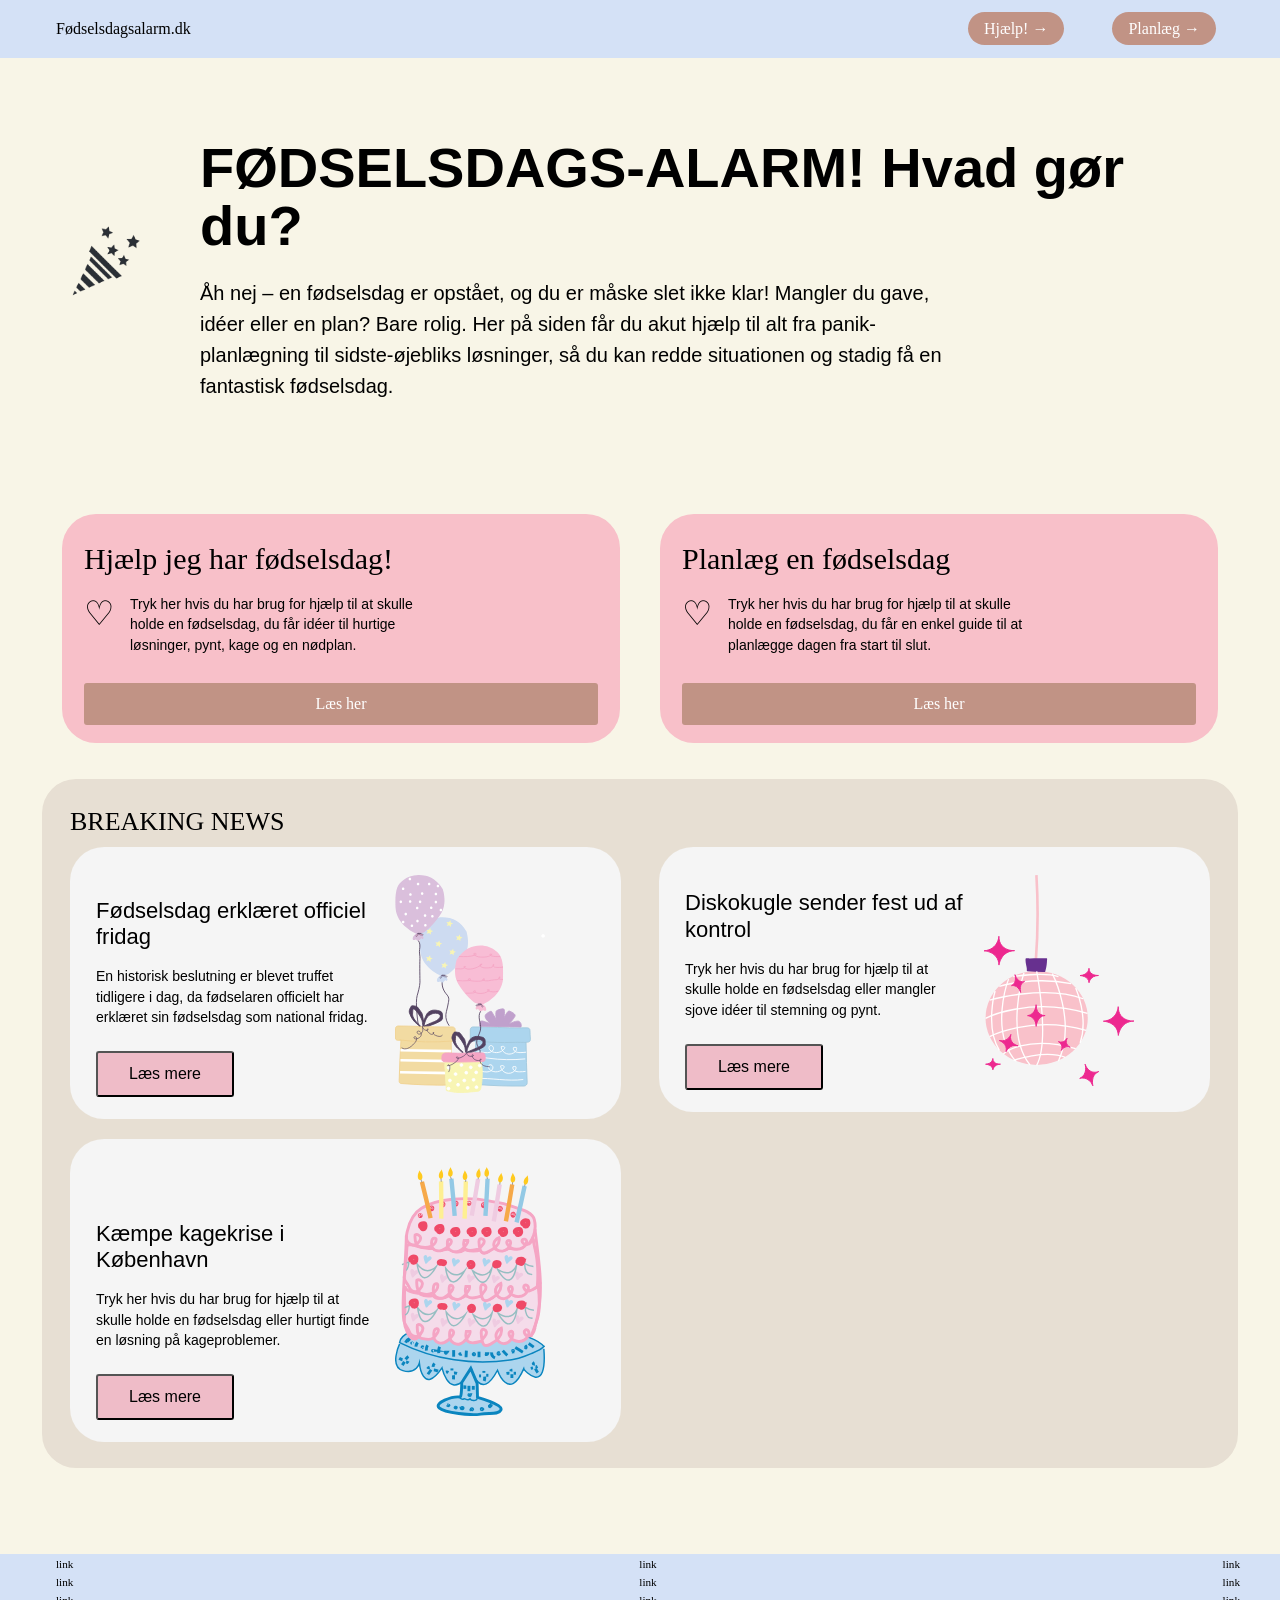
<file: index.html>
<!DOCTYPE html>
<html lang="da">

<head>
  <meta charset="UTF-8">
  <meta name="viewport" content="width=device-width, initial-scale=1.0">
  <link rel="stylesheet" href="css/custom.css">
  <link rel="stylesheet" href="css/fonts.css">
  <link rel="stylesheet" href="css/general.css">
  <link rel="stylesheet" href="css/layout.css">
  <link rel="stylesheet" href="css/forside.css">
  <link rel="stylesheet" href="css/burger.css">
  <link rel="stylesheet" href="css/cards.css">
  <link rel="icon" type="image/png" href="img/fav.png">
  <title>Emergency Site</title>
</head>

<body id="frontpage">
  <header>
    <nav>
      <div id="logotype-wrapper" class="logo">
        <a href="index.html"> Fødselsdagsalarm.dk </a>
      </div>
      <ul class="menu">
        <li><a class="menuItem" href="instruction.html">Hjælp!</a></li>
        <li><a class="menuItem" href="register.html">Planlæg</a></li>
      </ul>
      <button class="burger">
        <span class="line"></span>
        <span class="line"></span>
        <span class="line"></span>
      </button>
    </nav>
  </header>

  <main class="frontpage">

    <section class="hero">
      <div class="hero-icon">
        <img src="img/logo.png" alt="logo">
      </div>

      <div class="hero-text">
        <h1>FØDSELSDAGS-ALARM! Hvad gør du?</h1>
        <p>
          Åh nej – en fødselsdag er opstået, og du er måske slet ikke klar!
          Mangler du gave, idéer eller en plan? Bare rolig. Her på siden får du
          akut hjælp til alt fra panik-planlægning til sidste-øjebliks løsninger,
          så du kan redde situationen og stadig få en fantastisk fødselsdag.
        </p>
      </div>
    </section>

    <section class="feature-cards">
      <article class="feature-card pink-card">
        <h2>Hjælp jeg har fødselsdag!</h2>

        <div class="feature-content">
          <div class="hjerte">♡</div>
          <p>
            Tryk her hvis du har brug for hjælp til at skulle holde en fødselsdag,
            du får idéer til hurtige løsninger, pynt, kage og en nødplan.
          </p>
        </div>

        <a href="instruction.html" class="card-btn brown-btn">Læs her</a>
      </article>

      <article class="feature-card pink-card">
        <h2>Planlæg en fødselsdag</h2>

        <div class="feature-content">
          <div class="hjerte">♡</div>
          <p>
            Tryk her hvis du har brug for hjælp til at skulle holde en fødselsdag,
            du får en enkel guide til at planlægge dagen fra start til slut.
          </p>
        </div>

        <a href="register.html" class="card-btn brown-btn">Læs her</a>
      </article>
    </section>

    <section class="news-section">
      <h2 class="news-title">BREAKING NEWS</h2>

      <div class="news-grid">
        <article class="news-card">
          <div class="news-card-text">
            <h3>Fødselsdag erklæret officiel fridag</h3>
            <p>
              En historisk beslutning er blevet truffet tidligere i dag, da fødselaren officielt har erklæret sin
              fødselsdag som national fridag.
            </p>
            <button popovertarget="nyhed1" class="pink-btn card-btn">Læs mere</button>
          </div>
          <div class="infografik-forside"><img src="img/gaver.svg" alt="gaver"></div>
          <div id="nyhed1" popover>
            <button popovertarget="nyhed1">Luk</button>
            <h4>Fødselsdag erklæret officiel fridag</h4>
            <img src="img/gaver.svg" alt="Nyhedsbillede">
            <p>En historisk beslutning er blevet truffet tidligere i dag, da fødselaren officielt har erklæret sin
              fødselsdag som national fridag – i hvert fald for sig selv. Alle daglige pligter, lektier og ansvar er
              midlertidigt sat på pause, mens fokus i stedet rettes mod fejring, snacks og maksimal afslapning.
              Eksperter vurderer, at dagen vil inkludere en kritisk mængde sukker, grin og muligvis en lur midt på
              dagen.
              Venner og familie har allerede meldt sig klar til at støtte op om beslutningen.</p>
          </div>
        </article>

        <article class="news-card">
          <div class="news-card-text">
            <h3>Diskokugle sender fest ud af kontrol</h3>
            <p>
              Tryk her hvis du har brug for hjælp til at skulle holde en fødselsdag
              eller mangler sjove idéer til stemning og pynt.
            </p>
            <button popovertarget="nyhed2" class="pink-btn card-btn">Læs mere</button>
          </div>
          <div class="infografik-forside"><img src="img/diskokugle.svg" alt="diskokugle"></div>
          <div id="nyhed2" popover>
            <button popovertarget="nyhed2">Luk</button>
            <h4>Diskokugle sender fest ud af kontrol</h4>
            <img src="img/diskokugle.svg" alt="nyhedsbillede">
            <p>En fødselsdagsfest har taget en uventet drejning, efter en diskokugle pludselig blev aktiveret midt i
              stuen. Ifølge øjenvidner blev rummet øjeblikkeligt forvandlet til et dansegulv, hvor lysglimt fløj i alle
              retninger, og gæster spontant begyndte at danse.

              Situationen eskalerede hurtigt, da flere deltagere rapporterede om “uimodståelig trang til at groove”,
              mens musikken blev skruet op til festligt niveau. Eksperter vurderer, at diskokuglens effekt kan vare hele
              aftenen – og muligvis føre til rekordhøj stemning.

              Arrangøren har endnu ikke forsøgt at slukke kuglen, da den nu anses som festens vigtigste element.</p>
          </div>
        </article>

        <article class="news-card">
          <div class="news-card-text">
            <h3>Kæmpe kagekrise i København</h3>
            <p>
              Tryk her hvis du har brug for hjælp til at skulle holde en fødselsdag
              eller hurtigt finde en løsning på kageproblemer.
            </p>
            <button popovertarget="nyhed3" class="pink-btn card-btn">Læs mere</button>
          </div>
          <div class="infografik-forside"><img src="img/kage.svg" alt="kage"></div>
          <div id="nyhed3" popover>
            <button popovertarget="nyhed3">Luk</button>
            <h4>Kæmpe kagekrise i København</h4>
            <img src="img/kage.svg" alt="Nyhedsbillede">
            <p>Der er opstået kaotiske tilstande i København, efter at en fødselsdagsfest angiveligt er ved at løbe tør
              for kage langt tidligere end forventet. Øjenvidner fortæller, at situationen eskalerede hurtigt, da
              gæsterne begyndte at tage ekstra store stykker “for en sikkerheds skyld”.
              Arrangøren arbejder nu på en akut løsning, hvor alternative desserter – herunder is og chokolade – er
              blevet bragt i spil. Myndighederne opfordrer til ro og fair fordeling af de sidste kagerester.</p>
          </div>
        </article>
      </div>
    </section>


  </main>

  <footer>
    <nav>
      <ul>
        <li><a href="#">link</a></li>
        <li><a href="#">link</a></li>
        <li><a href="#">link</a></li>
        <li><a href="#">link</a></li>
      </ul>
      <ul>
        <li><a href="#">link</a></li>
        <li><a href="#">link</a></li>
        <li><a href="#">link</a></li>
        <li><a href="#">link</a></li>
      </ul>
      <ul>
        <li><a href="#">link</a></li>
        <li><a href="#">link</a></li>
        <li><a href="#">link</a></li>
        <li><a href="#">link</a></li>
      </ul>
    </nav>
  </footer>
</body>

</html>
</file>
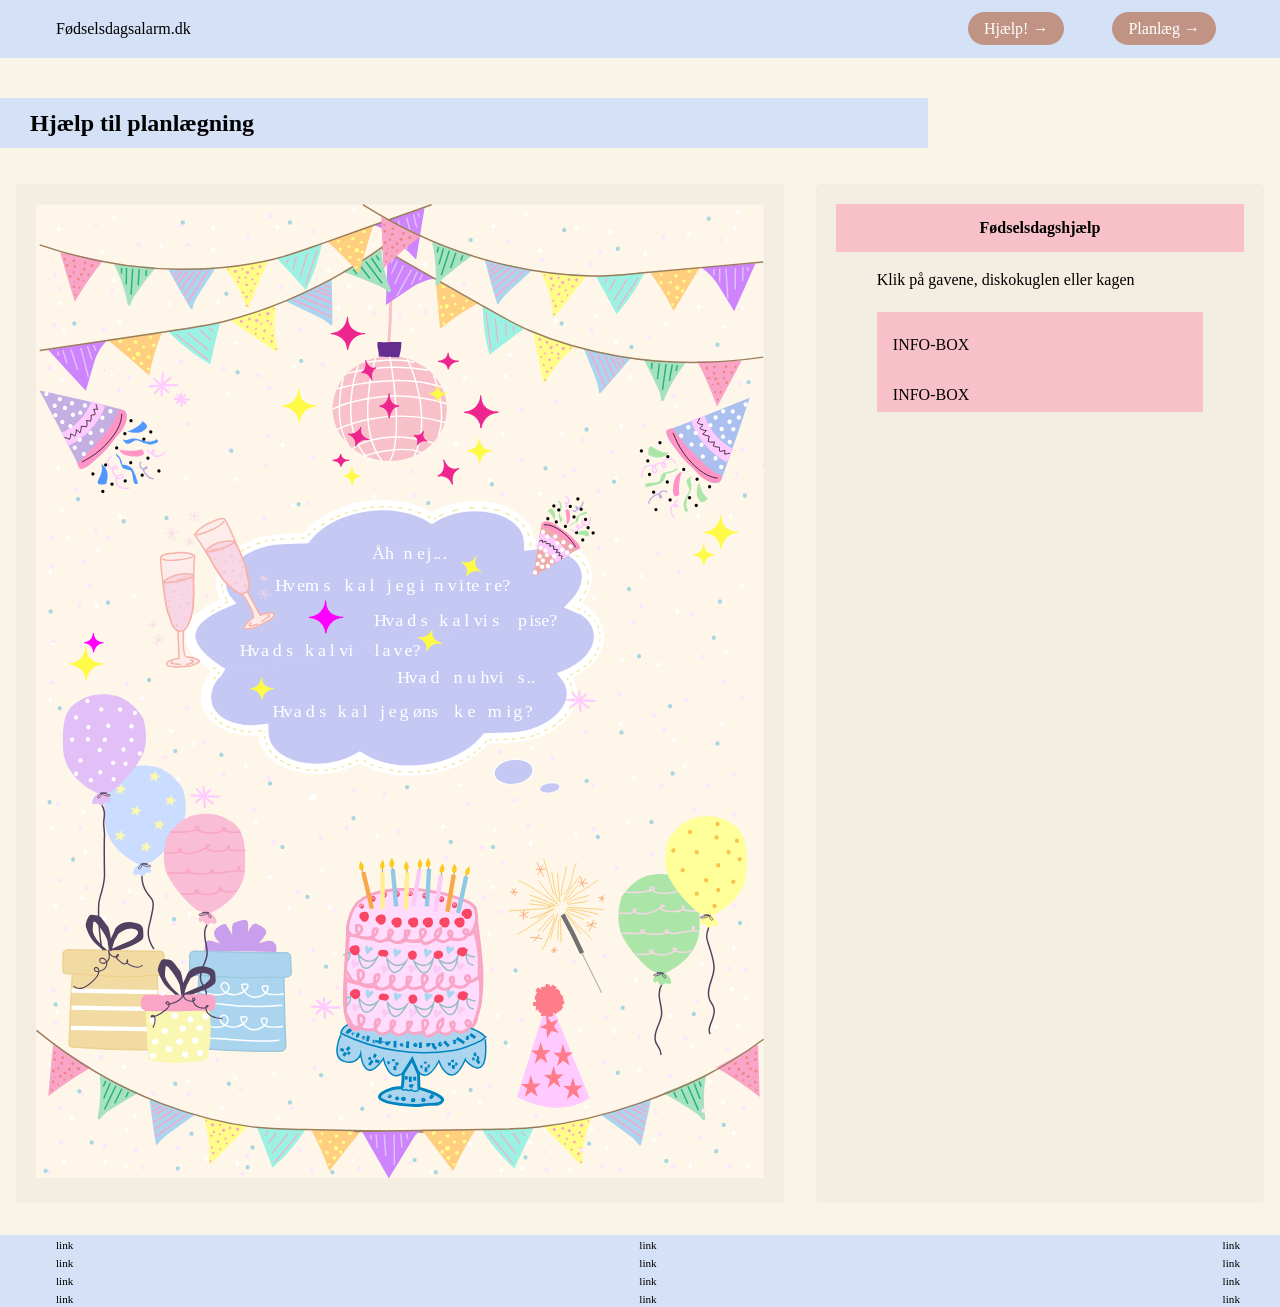
<file: instruction.html>
<!DOCTYPE html>
<html lang="da">


<head>
  <meta charset="UTF-8">
  <meta name="viewport" content="width=device-width, initial-scale=1.0">
  <link rel="stylesheet" href="css/custom.css">
  <link rel="stylesheet" href="css/fonts.css">
  <link rel="stylesheet" href="css/general.css">
  <link rel="stylesheet" href="css/layout.css">
  <link rel="stylesheet" href="css/burger.css">
  <link rel="stylesheet" href="css/cards.css">
  <link rel="stylesheet" href="css/infographic.css">
  <link rel="icon" type="image/png" href="img/fav.png">
  <title>Emergency Site</title>
</head>

<body id="instruction">
  <header>
    <nav>
      <div id="logotype-wrapper" class="logo">
        <a href="index.html"> Fødselsdagsalarm.dk </a>
      </div>
      <ul class="menu">
        <li><a class="menuItem" href="instruction.html">Hjælp!</a></li>
        <li><a class="menuItem" href="register.html">Planlæg</a></li>
      </ul>
      <button class="burger">
        <span class="line"></span>
        <span class="line"></span>
        <span class="line"></span>
      </button>
    </nav>
  </header>

  <main>
    <h1>Hjælp til planlægning</h1>
    <section class="info-graphic">
      <svg id="Layer_2" data-name="Layer 2" xmlns="http://www.w3.org/2000/svg" viewBox="0 0 498.39 667.02">
        <defs>
          <style>
            .cls-1 {
              fill: #f8c0c9;
            }

            .cls-2 {
              fill: #662d91;
            }

            .cls-3 {
              fill: #fef6e9;
            }

            .cls-4 {
              stroke: #c3afe2;
            }

            .cls-4,
            .cls-5,
            .cls-6,
            .cls-7,
            .cls-8,
            .cls-9,
            .cls-10,
            .cls-11,
            .cls-12,
            .cls-13,
            .cls-14,
            .cls-15,
            .cls-16,
            .cls-17,
            .cls-18,
            .cls-19,
            .cls-20,
            .cls-21,
            .cls-22,
            .cls-23,
            .cls-24,
            .cls-25,
            .cls-26,
            .cls-27,
            .cls-28,
            .cls-29,
            .cls-30,
            .cls-31,
            .cls-32,
            .cls-33,
            .cls-34,
            .cls-35,
            .cls-36,
            .cls-37,
            .cls-38,
            .cls-39,
            .cls-40,
            .cls-41,
            .cls-42,
            .cls-43,
            .cls-44,
            .cls-45,
            .cls-46,
            .cls-47,
            .cls-48,
            .cls-49,
            .cls-50,
            .cls-51,
            .cls-52,
            .cls-53,
            .cls-54,
            .cls-55,
            .cls-56,
            .cls-57,
            .cls-58,
            .cls-59,
            .cls-60,
            .cls-61,
            .cls-62,
            .cls-63,
            .cls-64,
            .cls-65,
            .cls-66,
            .cls-67,
            .cls-68 {
              stroke-miterlimit: 10;
            }

            .cls-4,
            .cls-5,
            .cls-6,
            .cls-8,
            .cls-11,
            .cls-12,
            .cls-13,
            .cls-14,
            .cls-15,
            .cls-16,
            .cls-17,
            .cls-19,
            .cls-21,
            .cls-23,
            .cls-24,
            .cls-25,
            .cls-26,
            .cls-30,
            .cls-34,
            .cls-35,
            .cls-37,
            .cls-41,
            .cls-42,
            .cls-43,
            .cls-46,
            .cls-47,
            .cls-49,
            .cls-51,
            .cls-52,
            .cls-54,
            .cls-55,
            .cls-57,
            .cls-58,
            .cls-61,
            .cls-64,
            .cls-65,
            .cls-67,
            .cls-68 {
              fill: none;
            }

            .cls-5 {
              stroke: #ffdcfd;
            }

            .cls-5,
            .cls-7,
            .cls-10,
            .cls-11,
            .cls-13,
            .cls-15,
            .cls-22,
            .cls-24,
            .cls-42,
            .cls-44,
            .cls-68 {
              stroke-width: .5px;
            }

            .cls-6 {
              stroke: #9b7d5c;
            }

            .cls-7,
            .cls-9,
            .cls-19,
            .cls-23,
            .cls-48,
            .cls-63 {
              stroke: #fff;
            }

            .cls-7,
            .cls-9,
            .cls-63 {
              fill: #c6c8f4;
            }

            .cls-69 {
              fill: #5097ff;
            }

            .cls-8 {
              stroke: #95bec1;
            }

            .cls-9,
            .cls-12,
            .cls-16,
            .cls-31,
            .cls-40,
            .cls-43,
            .cls-62 {
              stroke-width: .75px;
            }

            .cls-10,
            .cls-18 {
              fill: #fcedeb;
            }

            .cls-10,
            .cls-18,
            .cls-25,
            .cls-53,
            .cls-68 {
              stroke: #f7b1a6;
            }

            .cls-11,
            .cls-26 {
              stroke: #f7d7e6;
            }

            .cls-12,
            .cls-15,
            .cls-22,
            .cls-39,
            .cls-46 {
              stroke: #514060;
            }

            .cls-70 {
              fill: #ce83ff;
            }

            .cls-13 {
              stroke: #f9c358;
            }

            .cls-14,
            .cls-29 {
              stroke: #9fc8dd;
            }

            .cls-16,
            .cls-44,
            .cls-65 {
              stroke: #f9a5c7;
            }

            .cls-71 {
              fill: #fffc88;
            }

            .cls-17,
            .cls-27,
            .cls-45,
            .cls-55,
            .cls-67 {
              stroke-width: 2px;
            }

            .cls-17,
            .cls-38,
            .cls-45,
            .cls-47 {
              stroke: #0084bf;
            }

            .cls-72 {
              fill: #a6e2c2;
            }

            .cls-20,
            .cls-21,
            .cls-23,
            .cls-30,
            .cls-35,
            .cls-49,
            .cls-58,
            .cls-60,
            .cls-61 {
              stroke-width: 3px;
            }

            .cls-20,
            .cls-40 {
              fill: #f0f;
            }

            .cls-20,
            .cls-59,
            .cls-60 {
              stroke: #ff7d8a;
            }

            .cls-21 {
              stroke: #ffef92;
            }

            .cls-73,
            .cls-44 {
              fill: #f9a5c7;
            }

            .cls-22,
            .cls-74 {
              fill: #f9bdd6;
            }

            .cls-75 {
              fill: #ff9;
            }

            .cls-24 {
              stroke: #f79959;
            }

            .cls-76 {
              fill: #a8d7e2;
            }

            .cls-77,
            .cls-28,
            .cls-29,
            .cls-38,
            .cls-45 {
              fill: #abd5ef;
            }

            .cls-27 {
              fill: #ffdcfd;
            }

            .cls-27,
            .cls-33,
            .cls-37,
            .cls-67 {
              stroke: #f9a5c5;
            }

            .cls-28 {
              stroke: #abd5ef;
            }

            .cls-78 {
              fill: #9cf2e2;
            }

            .cls-79,
            .cls-36,
            .cls-53 {
              fill: #f7d7e6;
            }

            .cls-80 {
              fill: #f28383;
            }

            .cls-81 {
              fill: #abe5a8;
            }

            .cls-82 {
              fill: #c3afe2;
            }

            .cls-30 {
              stroke: #707070;
            }

            .cls-83 {
              font-family: Chalkduster, Chalkduster;
              font-size: 11px;
            }

            .cls-83,
            .cls-84,
            .cls-48 {
              fill: #fff;
            }

            .cls-31 {
              fill: #fffa45;
              stroke: #fffa45;
            }

            .cls-32 {
              stroke: #f9f7b2;
            }

            .cls-32,
            .cls-85 {
              fill: #f9f7b2;
            }

            .cls-86,
            .cls-59,
            .cls-60 {
              fill: #ffcaff;
            }

            .cls-87 {
              letter-spacing: 0em;
            }

            .cls-88 {
              fill: #f7c34f;
            }

            .cls-33 {
              fill: #f9a5c5;
            }

            .cls-34,
            .cls-56 {
              stroke: #efd18f;
            }

            .cls-35 {
              stroke: #f7a848;
            }

            .cls-36 {
              stroke-width: 10px;
            }

            .cls-36,
            .cls-51 {
              stroke: #ffcaff;
            }

            .cls-89 {
              fill: #fee6ff;
            }

            .cls-39 {
              fill: #514060;
            }

            .cls-40 {
              stroke: #f0f;
            }

            .cls-41 {
              stroke-width: .25px;
            }

            .cls-41,
            .cls-42 {
              stroke: #000;
            }

            .cls-43 {
              stroke: #afafaf;
            }

            .cls-90 {
              fill: #abc0ef;
            }

            .cls-91 {
              fill: #edabab;
            }

            .cls-92 {
              fill: #ffce80;
            }

            .cls-93 {
              fill: #e3bff7;
            }

            .cls-49 {
              stroke: #91c9e5;
            }

            .cls-94 {
              fill: #cadcff;
            }

            .cls-50 {
              fill: #fccaf6;
            }

            .cls-50,
            .cls-58 {
              stroke: #fccaf6;
            }

            .cls-95 {
              letter-spacing: -.07em;
            }

            .cls-96 {
              letter-spacing: -.09em;
            }

            .cls-97 {
              letter-spacing: -.09em;
            }

            .cls-98 {
              letter-spacing: -.08em;
            }

            .cls-99 {
              fill: #ff94c7;
            }

            .cls-52 {
              stroke: #22b573;
            }

            .cls-100 {
              letter-spacing: -.02em;
            }

            .cls-101 {
              letter-spacing: -.02em;
            }

            .cls-102 {
              letter-spacing: -.02em;
            }

            .cls-54 {
              stroke: #dfc3f4;
            }

            .cls-55 {
              stroke: #f8c0c9;
            }

            .cls-103 {
              letter-spacing: -.05em;
            }

            .cls-104 {
              letter-spacing: -.05em;
            }

            .cls-105 {
              letter-spacing: -.05em;
            }

            .cls-106 {
              letter-spacing: -.04em;
            }

            .cls-107 {
              letter-spacing: -.04em;
            }

            .cls-108 {
              letter-spacing: -.04em;
            }

            .cls-109 {
              letter-spacing: -.03em;
            }

            .cls-110 {
              letter-spacing: -.03em;
            }

            .cls-56 {
              fill: #f2dba2;
            }

            .cls-57 {
              stroke: #f2e9aa;
            }

            .cls-111 {
              letter-spacing: -.03em;
            }

            .cls-112 {
              letter-spacing: -.03em;
            }

            .cls-113 {
              fill: #ffc91f;
            }

            .cls-114 {
              letter-spacing: 0em;
            }

            .cls-115 {
              letter-spacing: 0em;
            }

            .cls-61 {
              stroke: #f94665;
            }

            .cls-62 {
              fill: #ef258f;
              stroke: #ef258f;
            }

            .cls-63 {
              stroke-width: 7px;
            }

            .cls-64 {
              stroke: #caf4f9;
            }

            .cls-116 {
              letter-spacing: .02em;
            }

            .cls-117 {
              letter-spacing: .02em;
            }

            .cls-118 {
              letter-spacing: .02em;
            }

            .cls-66 {
              fill: #c99fed;
              stroke: #c99fed;
            }

            .cls-119 {
              letter-spacing: .02em;
            }

            .cls-120 {
              letter-spacing: .01em;
            }
          </style>
        </defs>
        <g id="baggrundsfarve">
          <rect class="cls-3" y=".32" width="498.09" height="666.52" />
        </g>
        <g id="diskokugle">
          <g>
            <path class="cls-55" d="M241.97,30.94c1.37,22.2,1.2,44.5-.51,66.68" />
            <ellipse class="cls-1" cx="242.17" cy="140.13" rx="39.08" ry="35.89" />
            <path class="cls-2"
              d="M249.6,94.53c.38,0,.68.34.58.72-.08.32-.14,1.69-.16,2.03-.19,3.11-.7,4.8-1.4,7.64-4.54.06-9.09-.1-13.61-.48-.12,0-.25-.03-.31-.12-.05-.08-.04-.18-.04-.27.19-1.95-.46-3.8-.78-5.73-.1-.59-.32-2.54-.17-3.35.14-.74,2.67-.28,3.31-.29,4.13-.06,8.64-.08,12.58-.13Z" />
            <path class="cls-19" d="M210.42,119.53s-7.85,27.44,3.21,45.41" />
            <path class="cls-19" d="M220.69,110.45s-14.89,39.28,5.44,62.71" />
            <path class="cls-19" d="M232.46,105.66s-14.76,46.15,4.61,70.35" />
            <path class="cls-19" d="M242.17,104.54s10.26,53,0,71.78" />
            <path class="cls-19" d="M254.11,106.25s18.76,36.88,4.68,66.91" />
            <path class="cls-19" d="M275.41,159.31c6.64-19.61-3.38-42.04-3.38-42.04" />
            <path class="cls-19" d="M224.25,108.55s23-3.86,34.55,0" />
            <path class="cls-19" d="M213.63,115.93s25.69-7.84,54.79-2.09" />
            <path class="cls-19" d="M206.17,126.46s42.22-12,71.51-1" />
            <path class="cls-19" d="M203.1,140.43s33.84-17.28,77.94-3.73" />
            <path class="cls-19" d="M206.17,154.41s32.06-16.86,73.78-4.79" />
            <path class="cls-19" d="M216.71,167.64s16.75-14.96,55.32-4.05" />
            <path class="cls-19" d="M224.62,172.5s23.91-8.31,39.41-2.32" />
            <path class="cls-62"
              d="M304.53,131.52s-.42,10.14-11.34,11.12c0,0,10.91.36,11.44,10.88,0,0,1.18-10.62,11.93-11.04,0,0-11.89.78-12.04-10.97Z" />
            <path class="cls-62"
              d="M279.19,175.47s2.46,7.72-4.09,10.89c0,0,6.91-2.16,10.06,5.64,0,0-2.12-8.25,4.48-10.96,0,0-7.21,3.23-10.46-5.57Z" />
            <path class="cls-62"
              d="M282.16,102.19s-.25,5.07-6.85,5.56c0,0,6.59.18,6.91,5.44,0,0,.71-5.31,7.21-5.52,0,0-7.19.39-7.28-5.48Z" />
            <path class="cls-62"
              d="M265.41,155.63s-2.2,4.2-6.61,2.61c0,0,4.14,2.16,2.22,6.7,0,0,2.59-4.27,6.83-2.46,0,0-4.75-1.86-2.44-6.85Z" />
            <path class="cls-62"
              d="M241.72,130.02s-.24,7.63-6.51,8.37c0,0,6.27.27,6.57,8.19,0,0,.68-8,6.85-8.31,0,0-6.83.58-6.92-8.25Z" />
            <path class="cls-62"
              d="M213.27,77.72s-.42,10.14-11.34,11.12c0,0,10.91.36,11.44,10.88,0,0,1.18-10.62,11.93-11.04,0,0-11.89.78-12.04-10.97Z" />
            <path class="cls-62"
              d="M208.65,171.13s-.2,4-5.5,4.39c0,0,5.29.14,5.55,4.29,0,0,.57-4.19,5.79-4.35,0,0-5.77.31-5.84-4.32Z" />
            <path class="cls-62"
              d="M222.45,152.7s-1.98,6.02-8.81,4.72c0,0,6.6,2.1,5.13,8.52,0,0,2.53-6.18,9.16-4.57,0,0-7.39-1.59-5.48-8.67Z" />
            <path class="cls-62"
              d="M225.61,107.05s1.81,6.31-2.69,8.4c0,0,4.75-1.26,7.04,5.16,0,0-1.57-6.72,2.96-8.43,0,0-4.95,2.1-7.31-5.13Z" />
          </g>
        </g>
        <g id="flag">
          <path class="cls-19" d="M302.54,191.28v.19" />
          <g>
            <path class="cls-70"
              d="M273.12,50.95c-4.86.46-11.63,3.26-15.63,5.97-5.98,4.05-11.97,8.09-17.95,12.14.43-11.48.84-24.22,1.27-35.69" />
            <path class="cls-92" d="M302.2,68.11c-9.04,5.01-17.62,10.82-25.62,17.34-.94-11.61-1.99-23.21-3.15-34.8" />
            <path class="cls-78" d="M334.18,85.47c-8.02,5.76-15.93,11.66-23.73,17.7-3.13-11.01-4.68-22.48-4.61-33.97" />
            <path class="cls-71"
              d="M368.69,98.04c-7.86,6.36-14.5,14.18-19.45,22.92-.4.7-1.12,1.54-1.85,1.2-2.34-11.37-4.68-22.75-7.01-34.12" />
            <path class="cls-77"
              d="M407.12,105.61c-6.59,7.85-13.3,15.62-20.11,23.29-.43.48-1.08,1.02-1.65.71,0-4.65-1.76-9.07-3.48-13.36-2.29-5.7-4.58-11.41-6.87-17.11" />
            <path class="cls-72"
              d="M444.51,109.09c-5.98,7.49-10.86,15.82-14.45,24.64-.23.57-.6,1.25-1.23,1.26-.88.01-1.06-1.19-1.07-2.06-.03-2.37-.99-4.61-1.96-6.77-3.09-6.88-6.44-13.64-10.04-20.27" />
            <path class="cls-73"
              d="M482.96,107.4c-5.56,10.48-11.12,20.97-16.68,31.45-3.78-10.7-8.34-21.13-13.61-31.19" />
            <path class="cls-6"
              d="M497.87,104.83c-32.88,4.87-66.51,5-99.09-.62-20.7-3.57-41.46-9.17-61.42-17.79-10.75-4.64-20.84-10.61-31-16.38-23.29-13.23-46.58-26.46-69.88-39.69" />
            <ellipse class="cls-44" cx="344.96" cy="92.8" rx=".82" ry=".8"
              transform="translate(-7.69 149.78) rotate(-24.24)" />
            <ellipse class="cls-44" cx="351.6" cy="106.65" rx=".67" ry=".66"
              transform="translate(-12.79 153.73) rotate(-24.24)" />
            <ellipse class="cls-44" cx="361.04" cy="98.96" rx=".78" ry=".98"
              transform="translate(213.19 442.88) rotate(-82.07)" />
            <ellipse class="cls-44" cx="352.61" cy="98.31" rx=".86" ry=".84"
              transform="translate(-9.28 153.41) rotate(-24.24)" />
            <ellipse class="cls-44" cx="345.44" cy="97.97" rx=".49" ry=".67"
              transform="translate(196.91 424.87) rotate(-81.4)" />
            <ellipse class="cls-44" cx="349.95" cy="114.91" rx=".67" ry=".66"
              transform="translate(-16.33 153.77) rotate(-24.24)" />
            <ellipse class="cls-44" cx="347.47" cy="110.23" rx=".47" ry=".46"
              transform="translate(-14.62 152.34) rotate(-24.24)" />
            <ellipse class="cls-44" cx="357.64" cy="105.64" rx=".51" ry=".5"
              transform="translate(-11.84 156.11) rotate(-24.24)" />
            <ellipse class="cls-44" cx="348.45" cy="102.36" rx=".41" ry=".59"
              transform="translate(193.48 430.8) rotate(-81.11)" />
            <ellipse class="cls-44" cx="357.61" cy="102.68" rx=".61" ry=".6"
              transform="translate(-10.63 155.84) rotate(-24.24)" />
            <ellipse class="cls-44" cx="353.29" cy="101.8" rx=".5" ry=".49"
              transform="translate(-10.65 153.99) rotate(-24.24)" />
            <ellipse class="cls-44" cx="352.95" cy="112.21" rx=".54" ry=".52"
              transform="translate(-14.95 154.77) rotate(-24.24)" />
            <ellipse class="cls-44" cx="349.85" cy="94.76" rx=".71" ry=".7"
              transform="translate(-8.07 151.96) rotate(-24.24)" />
            <ellipse class="cls-44" cx="345.99" cy="104.82" rx=".45" ry=".44"
              transform="translate(-12.54 151.26) rotate(-24.24)" />
            <ellipse class="cls-44" cx="348.58" cy="120.59" rx=".43" ry=".42"
              transform="translate(-18.78 153.71) rotate(-24.24)" />
            <ellipse class="cls-44" cx="366.08" cy="98.71" rx=".35" ry=".34"
              transform="translate(-8.26 158.97) rotate(-24.24)" />
            <ellipse class="cls-44" cx="356.7" cy="96.46" rx=".58" ry=".57"
              transform="translate(-8.16 154.92) rotate(-24.24)" />
            <ellipse class="cls-80" cx="478.84" cy="111.47" rx=".84" ry=".66"
              transform="translate(259.64 551.54) rotate(-76.63)" />
            <ellipse class="cls-80" cx="464.46" cy="111.46" rx=".9" ry=".88"
              transform="translate(-4.82 200.47) rotate(-24.24)" />
            <ellipse class="cls-80" cx="470.96" cy="119.23" rx=".79" ry=".77"
              transform="translate(-7.43 203.83) rotate(-24.24)" />
            <ellipse class="cls-80" cx="472.44" cy="111.46" rx=".94" ry=".92"
              transform="translate(-4.11 203.75) rotate(-24.24)" />
            <ellipse class="cls-80" cx="458.8" cy="112.26" rx=".62" ry=".14"
              transform="translate(257.99 539.79) rotate(-78.59)" />
            <ellipse class="cls-80" cx="465.2" cy="119.75" rx=".45" ry=".64"
              transform="translate(275.3 560.99) rotate(-81.15)" />
            <ellipse class="cls-80" cx="459.3" cy="112.38" rx=".66" ry=".65"
              transform="translate(-5.65 198.44) rotate(-24.24)" />
            <ellipse class="cls-80" cx="469.11" cy="125.55" rx=".44" ry=".43"
              transform="translate(-10.19 203.62) rotate(-24.24)" />
            <ellipse class="cls-80" cx="472.89" cy="122.38" rx=".43" ry=".66"
              transform="translate(276.48 569.62) rotate(-80.8)" />
            <ellipse class="cls-80" cx="460.63" cy="118.98" rx=".78" ry=".93"
              transform="translate(285.28 561.23) rotate(-82.85)" />
            <ellipse class="cls-80" cx="464.21" cy="115.86" rx=".45" ry=".81"
              transform="translate(273.24 554.54) rotate(-80.49)" />
            <ellipse class="cls-80" cx="476.24" cy="115.17" rx=".44" ry=".75"
              transform="translate(284.66 566.13) rotate(-80.58)" />
            <ellipse class="cls-80" cx="464.96" cy="128.8" rx=".71" ry=".69"
              transform="translate(-11.89 202.21) rotate(-24.24)" />
            <ellipse class="cls-80" cx="463.21" cy="123.82" rx=".59" ry=".58"
              transform="translate(-10 201.05) rotate(-24.24)" />
            <ellipse class="cls-80" cx="466.97" cy="123.13" rx=".39" ry=".52"
              transform="translate(276.69 567) rotate(-81.57)" />
            <ellipse class="cls-80" cx="466.7" cy="133.86" rx=".68" ry=".79"
              transform="translate(282.05 582.9) rotate(-83.65)" />
            <ellipse class="cls-80" cx="459.37" cy="112.46" rx="1.01" ry=".99"
              transform="translate(-5.68 198.48) rotate(-24.24)" />
            <ellipse class="cls-80" cx="465.37" cy="119.73" rx=".87" ry="1.09"
              transform="translate(282.14 563.96) rotate(-82.01)" />
            <ellipse class="cls-80" cx="468.9" cy="128.79" rx="1" ry=".85"
              transform="translate(225.42 549.71) rotate(-75.31)" />
            <ellipse class="cls-80" cx="472.9" cy="122.39" rx="1.03" ry=".91"
              transform="translate(223.44 542.37) rotate(-73.8)" />
            <ellipse class="cls-80" cx="476.42" cy="115.32" rx=".82" ry=".95"
              transform="translate(308.58 575.86) rotate(-83.58)" />
            <ellipse class="cls-80" cx="464.21" cy="115.86" rx="1.02" ry=".99"
              transform="translate(-6.65 200.76) rotate(-24.24)" />
            <ellipse class="cls-80" cx="471.05" cy="115.13" rx=".93" ry=".91"
              transform="translate(-5.74 203.5) rotate(-24.24)" />
            <ellipse class="cls-80" cx="466.93" cy="123.12" rx=".85" ry="1.01"
              transform="translate(286.8 571.15) rotate(-82.87)" />
            <line class="cls-52" x1="439.02" y1="110.36" x2="438.25" y2="114.2" />
            <line class="cls-52" x1="435.61" y1="109.91" x2="433.58" y2="121.06" />
            <line class="cls-52" x1="431.35" y1="109.55" x2="428.95" y2="127.15" />
            <line class="cls-52" x1="426.78" y1="109.2" x2="425.43" y2="120.05" />
            <line class="cls-52" x1="421.81" y1="108.78" x2="421.31" y2="112.78" />
            <line class="cls-65" x1="400.74" y1="105.6" x2="402.41" y2="109.47" />
            <line class="cls-65" x1="397.08" y1="104.95" x2="400.8" y2="112.37" />
            <line class="cls-65" x1="393.73" y1="104.69" x2="398.78" y2="114.48" />
            <line class="cls-65" x1="389.2" y1="103.89" x2="396.02" y2="117.98" />
            <line class="cls-65" x1="384.66" y1="102.74" x2="392.92" y2="121.64" />
            <line class="cls-65" x1="379.5" y1="101.44" x2="389.58" y2="125.38" />
            <ellipse class="cls-78" cx="327.17" cy="86.27" rx=".97" ry=".95"
              transform="translate(-6.58 141.9) rotate(-24.24)" />
            <line class="cls-16" x1="326.74" y1="83.47" x2="326.98" y2="87.21" />
            <line class="cls-16" x1="321.49" y1="81.6" x2="321.92" y2="90.55" />
            <line class="cls-16" x1="314.42" y1="78.31" x2="316.15" y2="94.94" />
            <line class="cls-16" x1="308.09" y1="74.38" x2="311.48" y2="99.88" />
            <ellipse class="cls-71" cx="294.89" cy="66.29" rx=".96" ry=".94"
              transform="translate(-1.22 126.89) rotate(-24.24)" />
            <ellipse class="cls-71" cx="285.5" cy="62.85" rx="1.27" ry="1.24"
              transform="translate(-.64 122.73) rotate(-24.24)" />
            <ellipse class="cls-71" cx="279.14" cy="64.14" rx="1.15" ry="1.13"
              transform="translate(-1.73 120.24) rotate(-24.24)" />
            <ellipse class="cls-71" cx="278.79" cy="56.66" rx="1.02" ry="1.39"
              transform="translate(181.03 323.82) rotate(-81.39)" />
            <ellipse class="cls-71" cx="292.64" cy="71.42" rx="1.21" ry="1.18"
              transform="translate(-3.53 126.42) rotate(-24.24)" />
            <ellipse class="cls-71" cx="287.05" cy="68.5" rx="1.04" ry="1.02"
              transform="translate(-2.82 123.86) rotate(-24.24)" />
            <ellipse class="cls-71" cx="281.2" cy="70.05" rx="1.55" ry="1.51"
              transform="translate(-3.97 121.6) rotate(-24.24)" />
            <ellipse class="cls-71" cx="279.14" cy="81.68" rx=".96" ry=".94"
              transform="translate(-8.93 121.78) rotate(-24.24)" />
            <ellipse class="cls-71" cx="278.5" cy="76.12" rx="1.24" ry="1.21"
              transform="translate(-6.7 121.03) rotate(-24.24)" />
            <ellipse class="cls-71" cx="284.8" cy="75.64" rx="1.14" ry="1.24"
              transform="translate(195.51 356.46) rotate(-87.24)" />
            <ellipse class="cls-71" cx="277.19" cy="70.51" rx="1.18" ry="1.15"
              transform="translate(-4.52 119.99) rotate(-24.24)" />
            <line class="cls-54" x1="264.45" y1="48.21" x2="262.8" y2="52.15" />
            <line class="cls-54" x1="261.04" y1="46.42" x2="256.99" y2="55.09" />
            <line class="cls-54" x1="257.17" y1="44.81" x2="247.01" y2="63.07" />
            <line class="cls-54" x1="251.68" y1="41.89" x2="245.35" y2="55.13" />
            <line class="cls-54" x1="247.46" y1="39.02" x2="243.43" y2="47.6" />
            <line class="cls-54" x1="244.65" y1="37.68" x2="243" y2="40.34" />
          </g>
          <g>
            <path class="cls-70"
              d="M48.77,93.22c-3.75,3.38-7.33,9.72-8.67,14.28-2,6.81-4,13.62-5.99,20.42-8.25-9.01-17.45-18.96-25.7-27.97" />
            <path class="cls-92" d="M86.08,88.18c-3.84,9.44-6.71,19.21-8.54,29.16-9.5-8.25-19.08-16.43-28.74-24.54" />
            <path class="cls-78" d="M125.99,81.49c-2.42,9.38-4.65,18.8-6.68,28.26-10.89-6.44-20.8-14.21-29.35-23" />
            <path class="cls-71"
              d="M164.44,69.58c-1.84,9.74-1.56,19.83.83,29.56.19.78.21,1.87-.66,2.06-10.49-7.21-20.99-14.41-31.48-21.62" />
            <path class="cls-77"
              d="M202.42,51.42c.34,10.09.53,20.17.55,30.26,0,.64-.15,1.45-.85,1.57-3.49-3.54-8.28-5.81-12.95-8.01-6.2-2.92-12.41-5.83-18.61-8.75" />
            <path class="cls-72"
              d="M236.47,30.79c.59,9.43,2.73,18.81,6.32,27.76.23.58.43,1.33-.09,1.72-.73.56-1.79-.25-2.45-.9-1.8-1.79-4.29-2.9-6.73-3.94-7.76-3.31-15.65-6.37-23.64-9.18" />
            <path class="cls-6"
              d="M240.97,26.62c-14.53,10.83-30.1,20.57-46.61,28.93-20.08,10.17-41.73,18.83-64.99,24.69-12.52,3.16-25.48,4.89-38.35,6.83-29.5,4.43-59.01,8.86-88.51,13.28" />
            <path class="cls-44"
              d="M141.33,79.98c.26.39.11.88-.32,1.1s-.99.08-1.25-.31-.11-.88.32-1.1.99-.08,1.25.31Z" />
            <path class="cls-44" d="M157.16,86.45c.21.32.09.72-.26.9s-.81.06-1.02-.26-.09-.72.26-.9.81-.06,1.02.26Z" />
            <ellipse class="cls-44" cx="158.69" cy="75.04" rx="1.06" ry=".8"
              transform="translate(-15.26 51.45) rotate(-17.58)" />
            <path class="cls-44"
              d="M151.94,79.39c.27.41.12.92-.34,1.14s-1.03.08-1.3-.33-.12-.92.34-1.14,1.03-.08,1.3.33Z" />
            <ellipse class="cls-44" cx="144.83" cy="84.01" rx=".72" ry=".5"
              transform="translate(-20 54.64) rotate(-20.01)" />
            <path class="cls-44" d="M161.96,93.78c.21.32.09.72-.26.9s-.81.06-1.02-.26-.09-.72.26-.9.81-.06,1.02.26Z" />
            <path class="cls-44" d="M156.18,91.85c.15.22.06.5-.18.63s-.57.04-.71-.18-.06-.5.18-.63.57-.04.71.18Z" />
            <path class="cls-44" d="M161.32,82.01c.16.24.07.54-.2.68s-.61.05-.77-.19-.07-.54.2-.68.61-.05.77.19Z" />
            <ellipse class="cls-44" cx="150.65" cy="85.47" rx=".64" ry=".42"
              transform="translate(-20.7 60.15) rotate(-21.16)" />
            <path class="cls-44" d="M159.18,79.73c.19.29.08.66-.24.82s-.74.06-.93-.23-.08-.66.24-.82.74-.06.93.23Z" />
            <path class="cls-44" d="M154.78,81.8c.15.24.07.53-.2.67s-.6.05-.76-.19-.07-.53.2-.67.6-.05.76.19Z" />
            <path class="cls-44" d="M162.33,89.91c.17.25.07.57-.21.71s-.64.05-.81-.2-.07-.57.21-.71.64-.05.81.2Z" />
            <path class="cls-44" d="M146.81,78.48c.22.34.1.76-.28.95s-.86.07-1.08-.27-.1-.76.28-.95.86-.07,1.08.27Z" />
            <path class="cls-44" d="M150.86,88.67c.14.21.06.48-.18.6s-.54.04-.68-.17-.06-.48.18-.6.54-.04.68.17Z" />
            <path class="cls-44" d="M164.84,99.07c.13.2.06.46-.17.57s-.52.04-.65-.16-.06-.46.17-.57.52-.04.65.16Z" />
            <path class="cls-44" d="M163.07,71.55c.11.17.05.37-.14.47s-.42.03-.53-.13-.05-.37.14-.47.42-.03.53.13Z" />
            <path class="cls-44" d="M153.72,75.57c.18.28.08.62-.23.78s-.7.05-.88-.22-.08-.62.23-.78.7-.05.88.22Z" />
            <line class="cls-52" x1="232.81" y1="35.17" x2="235.05" y2="38.58" />
            <line class="cls-52" x1="229.6" y1="36.96" x2="236.26" y2="46.72" />
            <line class="cls-52" x1="225.75" y1="39.34" x2="236.93" y2="54.23" />
            <line class="cls-52" x1="221.64" y1="41.92" x2="228.64" y2="51.01" />
            <line class="cls-52" x1="217.15" y1="44.69" x2="219.73" y2="48.04" />
            <line class="cls-65" x1="197.05" y1="55.39" x2="201.36" y2="57.29" />
            <line class="cls-65" x1="193.48" y1="57.17" x2="202.17" y2="60.5" />
            <line class="cls-65" x1="190.48" y1="59.06" x2="202.06" y2="63.36" />
            <line class="cls-65" x1="186.07" y1="61.26" x2="202.36" y2="67.75" />
            <line class="cls-65" x1="181.38" y1="63.22" x2="202.49" y2="72.47" />
            <line class="cls-65" x1="176.07" y1="65.44" x2="202.5" y2="77.39" />
            <path class="cls-78"
              d="M121.62,86.01c.3.46.13,1.04-.38,1.3s-1.17.09-1.47-.37-.13-1.04.38-1.3,1.17-.09,1.47.37Z" />
            <line class="cls-16" x1="118.24" y1="84.6" x2="121.24" y2="87.3" />
            <line class="cls-16" x1="112.42" y1="86.45" x2="119.49" y2="93" />
            <line class="cls-16" x1="104" y1="88.35" x2="117.92" y2="99.93" />
            <line class="cls-16" x1="95.73" y1="89.3" x2="117.71" y2="106.6" />
            <path class="cls-71"
              d="M79.49,90.89c.3.46.13,1.03-.38,1.28s-1.16.09-1.46-.37-.13-1.03.38-1.28,1.16-.09,1.46.37Z" />
            <path class="cls-71"
              d="M69.31,93.97c.39.6.17,1.36-.5,1.69s-1.53.12-1.93-.48-.17-1.36.5-1.69,1.53-.12,1.93.48Z" />
            <path class="cls-71"
              d="M64.82,98.97c.36.55.16,1.23-.45,1.54s-1.39.11-1.75-.44-.16-1.23.45-1.54,1.39-.11,1.75.44Z" />
            <path class="cls-71"
              d="M59.14,93.37c.32.49-.01,1.19-.75,1.55s-1.59.27-1.91-.22.01-1.19.75-1.55,1.59-.27,1.91.22Z" />
            <path class="cls-71"
              d="M81.68,96.09c.37.57.16,1.29-.47,1.61s-1.45.11-1.83-.46-.16-1.29.47-1.61,1.45-.11,1.83.46Z" />
            <path class="cls-71"
              d="M74.63,97.42c.32.49.14,1.12-.41,1.39s-1.26.1-1.58-.4-.14-1.12.41-1.39,1.26-.1,1.58.4Z" />
            <path class="cls-71"
              d="M71.36,102c.48.73.21,1.65-.61,2.06s-1.86.14-2.34-.59-.21-1.65.61-2.06,1.86-.14,2.34.59Z" />
            <path class="cls-71"
              d="M77.78,112.42c.3.45.13,1.03-.38,1.28s-1.15.09-1.45-.36-.13-1.03.38-1.28,1.15-.09,1.45.36Z" />
            <path class="cls-71"
              d="M73.34,108.46c.38.58.17,1.32-.48,1.65s-1.49.11-1.87-.47-.17-1.32.48-1.65,1.49-.11,1.87.47Z" />
            <path class="cls-71"
              d="M78.28,104.17c.36.55.12,1.26-.53,1.59s-1.48.15-1.84-.4-.12-1.26.53-1.59,1.48-.15,1.84.4Z" />
            <path class="cls-71"
              d="M67.97,105.03c.36.56.16,1.26-.46,1.56s-1.41.11-1.78-.45-.16-1.26.46-1.56,1.41-.11,1.78.45Z" />
            <line class="cls-54" x1="39.42" y1="96.54" x2="40.99" y2="100.56" />
            <line class="cls-54" x1="35.21" y1="97.3" x2="38.31" y2="106.42" />
            <line class="cls-54" x1="30.75" y1="98.48" x2="35.89" y2="118.71" />
            <line class="cls-54" x1="23.94" y1="99.67" x2="28.54" y2="113.7" />
            <line class="cls-54" x1="18.25" y1="100.12" x2="21.29" y2="109.16" />
            <line class="cls-54" x1="14.87" y1="100.84" x2="15.49" y2="103.9" />
          </g>
          <path class="cls-19" d="M173.92,91.56v.19" />
          <g>
            <path class="cls-70"
              d="M231.18,14.31c4.63,1.3,10.65,5.24,14.01,8.6,5.02,5.02,10.04,10.04,15.06,15.07,1.82-11.35,3.9-23.94,5.72-35.3" />
            <path class="cls-92" d="M199.61,26.09c7.8,6.5,15,13.71,21.5,21.52,3.18-11.24,6.45-22.46,9.83-33.64" />
            <path class="cls-78"
              d="M165.19,37.56c6.66,7.06,13.19,14.25,19.59,21.54,5.18-10.28,8.92-21.27,11.09-32.58" />
            <path class="cls-71"
              d="M129.24,43.89c6.39,7.62,11.31,16.47,14.42,25.92.25.76.79,1.71,1.56,1.5,4.48-10.77,8.97-21.54,13.45-32.3" />
            <path class="cls-77"
              d="M90.47,44.61c4.87,8.87,9.87,17.67,14.99,26.4.32.55.85,1.19,1.46.99.91-4.57,3.47-8.6,5.98-12.52,3.33-5.2,6.67-10.41,10-15.61" />
            <path class="cls-72"
              d="M53.48,41.49c4.35,8.4,7.47,17.44,9.23,26.74.11.6.34,1.33.94,1.45.86.17,1.26-.99,1.44-1.84.49-2.33,1.86-4.36,3.22-6.31,4.34-6.22,8.91-12.28,13.7-18.16" />
            <path class="cls-73" d="M16.49,33.11c3.35,11.27,6.71,22.55,10.06,33.82,5.76-9.85,12.21-19.3,19.29-28.27" />
            <path class="cls-6"
              d="M2.52,27.99c30.97,10.53,63.59,16.53,96.31,16.71,20.79.11,42.03-1.77,63.09-6.75,11.34-2.68,22.3-6.79,33.28-10.68,25.19-8.93,50.37-17.86,75.56-26.79" />
            <circle class="cls-44" cx="153.3" cy="42.88" r=".81" />
            <circle class="cls-44" cx="144.15" cy="55.32" r=".66" />
            <ellipse class="cls-44" cx="136.49" cy="46.12" rx=".97" ry=".78" />
            <circle class="cls-44" cx="144.79" cy="46.96" r=".84" />
            <ellipse class="cls-44" cx="151.83" cy="47.88" rx=".66" ry=".49" />
            <circle class="cls-44" cx="144.15" cy="63.74" r=".66" />
            <circle class="cls-44" cx="147.47" cy="59.57" r=".46" />
            <circle class="cls-44" cx="138.49" cy="53.28" r=".5" />
            <ellipse class="cls-44" cx="148.05" cy="51.66" rx=".58" ry=".41" />
            <circle class="cls-44" cx="139.09" cy="50.38" r=".6" />
            <circle class="cls-44" cx="143.46" cy="50.27" r=".49" />
            <circle class="cls-44" cx="141.76" cy="60.56" r=".53" />
            <circle class="cls-44" cx="148.17" cy="43.95" r=".7" />
            <circle class="cls-44" cx="149.96" cy="54.52" r=".44" />
            <circle class="cls-44" cx="144.37" cy="69.55" r=".42" />
            <circle class="cls-44" cx="131.65" cy="45" r=".34" />
            <circle class="cls-44" cx="141.19" cy="44.43" r=".57" />
            <ellipse class="cls-80" cx="19.7" cy="37.83" rx=".66" ry=".84" />
            <circle class="cls-80" cx="33.66" cy="40.33" r=".88" />
            <circle class="cls-80" cx="25.84" cy="46.83" r=".78" />
            <circle class="cls-80" cx="25.91" cy="38.94" r=".92" />
            <ellipse class="cls-80" cx="39" cy="42.11" rx=".14" ry=".62" />
            <ellipse class="cls-80" cx="31.33" cy="48.35" rx=".64" ry=".45" />
            <circle class="cls-80" cx="38.49" cy="42.14" r=".65" />
            <circle class="cls-80" cx="26.41" cy="53.37" r=".43" />
            <ellipse class="cls-80" cx="23.35" cy="49.6" rx=".66" ry=".43" />
            <ellipse class="cls-80" cx="35.92" cy="48.39" rx=".92" ry=".78" />
            <ellipse class="cls-80" cx="33.05" cy="44.7" rx=".8" ry=".45" />
            <ellipse class="cls-80" cx="21.51" cy="41.93" rx=".74" ry=".44" />
            <circle class="cls-80" cx="29.8" cy="57.29" r=".7" />
            <circle class="cls-80" cx="32.47" cy="52.7" r=".58" />
            <ellipse class="cls-80" cx="28.95" cy="51.36" rx=".51" ry=".39" />
            <ellipse class="cls-80" cx="27.12" cy="61.96" rx=".78" ry=".68" />
            <circle class="cls-80" cx="38.4" cy="42.21" r="1" />
            <ellipse class="cls-80" cx="31.17" cy="48.31" rx="1.08" ry=".86" />
            <ellipse class="cls-80" cx="25.98" cy="56.59" rx=".85" ry="1" />
            <ellipse class="cls-80" cx="23.34" cy="49.6" rx=".91" ry="1.02" />
            <ellipse class="cls-80" cx="21.3" cy="42.04" rx=".94" ry=".82" />
            <circle class="cls-80" cx="33.05" cy="44.7" r="1" />
            <circle class="cls-80" cx="26.55" cy="42.79" r=".92" />
            <ellipse class="cls-80" cx="29" cy="51.36" rx="1" ry=".85" />
            <line class="cls-52" x1="58.57" y1="43.7" x2="58.57" y2="47.61" />
            <line class="cls-52" x1="61.97" y1="43.86" x2="61.77" y2="55.17" />
            <line class="cls-52" x1="66.18" y1="44.25" x2="65.08" y2="61.96" />
            <line class="cls-52" x1="70.68" y1="44.7" x2="69.88" y2="55.59" />
            <line class="cls-52" x1="75.59" y1="45.15" x2="75.29" y2="49.17" />
            <line class="cls-65" x1="96.66" y1="45.71" x2="94.28" y2="49.22" />
            <line class="cls-65" x1="100.34" y1="45.71" x2="95.28" y2="52.35" />
            <line class="cls-65" x1="103.64" y1="46.05" x2="96.83" y2="54.78" />
            <line class="cls-65" x1="108.19" y1="46.05" x2="98.83" y2="58.7" />
            <line class="cls-65" x1="112.83" y1="45.71" x2="101.13" y2="62.84" />
            <line class="cls-65" x1="118.09" y1="45.34" x2="103.64" y2="67.1" />
            <circle class="cls-78" cx="171.84" cy="39.57" r=".96" />
            <line class="cls-16" x1="172.8" y1="36.89" x2="171.84" y2="40.53" />
            <line class="cls-16" x1="178.26" y1="35.98" x2="176.1" y2="44.7" />
            <line class="cls-16" x1="185.77" y1="33.98" x2="180.85" y2="50.02" />
            <line class="cls-16" x1="192.68" y1="31.22" x2="184.42" y2="55.69" />
            <circle class="cls-71" cx="207.06" cy="25.58" r=".95" />
            <circle class="cls-71" cx="216.84" cy="23.84" r="1.25" />
            <circle class="cls-71" cx="222.77" cy="26.22" r="1.13" />
            <ellipse class="cls-71" cx="224.57" cy="18.93" rx="1.38" ry="1.02" />
            <circle class="cls-71" cx="208.25" cy="31.01" r="1.19" />
            <circle class="cls-71" cx="214.25" cy="29.12" r="1.03" />
            <circle class="cls-71" cx="219.62" cy="31.67" r="1.52" />
            <circle class="cls-71" cx="219.36" cy="43.46" r=".94" />
            <circle class="cls-71" cx="221.06" cy="38.11" r="1.21" />
            <ellipse class="cls-71" cx="215.04" cy="36.53" rx="1.22" ry="1.14" />
            <circle class="cls-71" cx="223.43" cy="32.82" r="1.15" />
            <line class="cls-54" x1="240.13" y1="13.14" x2="240.96" y2="17.29" />
            <line class="cls-54" x1="243.79" y1="11.97" x2="246.03" y2="21.2" />
            <line class="cls-54" x1="247.86" y1="11.06" x2="254.17" y2="30.78" />
            <line class="cls-54" x1="253.76" y1="9.15" x2="257.33" y2="23.27" />
            <line class="cls-54" x1="258.41" y1="7.07" x2="260.65" y2="16.21" />
            <line class="cls-54" x1="261.4" y1="6.24" x2="262.48" y2="9.15" />
          </g>
          <g>
            <path class="cls-70"
              d="M454.96,43.38c4.29,2.4,9.29,7.69,11.79,11.78,3.73,6.1,7.47,12.2,11.2,18.31,4.68-10.56,9.93-22.25,14.61-32.81" />
            <path class="cls-92" d="M420.53,47.04c6.12,8.22,11.48,16.98,15.98,26.14,6-10.12,12.1-20.18,18.29-30.2" />
            <path class="cls-78" d="M383.35,49.7c4.85,8.48,9.54,17.05,14.08,25.7,7.75-8.69,14.26-18.43,19.28-28.85" />
            <path class="cls-71"
              d="M345.94,47c4.44,8.96,7.11,18.75,7.81,28.67.06.8.35,1.85,1.18,1.84,7.19-9.34,14.37-18.67,21.56-28.01" />
            <path class="cls-77"
              d="M307.14,38.17c2.61,9.79,5.37,19.55,8.27,29.27.18.61.55,1.36,1.2,1.32,2.06-4.2,5.63-7.49,9.12-10.67,4.64-4.23,9.27-8.45,13.91-12.68" />
            <path class="cls-72"
              d="M271.09,26.06c2.21,9.21,3.03,18.74,2.45,28.19-.04.61,0,1.38.57,1.64.81.37,1.51-.65,1.9-1.43,1.08-2.14,2.95-3.77,4.8-5.33,5.9-4.96,11.98-9.71,18.23-14.24" />
            <path class="cls-73" d="M236.35,8.85c.49,11.75.99,23.51,1.48,35.26,8.22-8.13,17.03-15.71,26.35-22.66" />
            <path class="cls-6"
              d="M223.73.44c28.19,17.82,59.17,31.65,91.72,39.86,20.68,5.22,42.31,8.62,64.55,8.96,11.98.19,23.92-1.1,35.85-2.17,27.34-2.47,54.69-4.93,82.03-7.4" />
            <ellipse class="cls-44" cx="370.16" cy="51.94" rx=".83" ry=".81" />
            <ellipse class="cls-44" cx="357.91" cy="61.75" rx=".68" ry=".66" />
            <ellipse class="cls-44" cx="352.6" cy="50.95" rx=".78" ry="1"
              transform="translate(225.46 383.75) rotate(-77.31)" />
            <ellipse class="cls-44" cx="360.66" cy="53.8" rx=".87" ry=".84" />
            <ellipse class="cls-44" cx="367.43" cy="56.42" rx=".49" ry=".68"
              transform="translate(229.59 401.66) rotate(-76.96)" />
            <ellipse class="cls-44" cx="355.78" cy="69.9" rx=".68" ry=".66" />
            <ellipse class="cls-44" cx="360.14" cy="66.68" rx=".48" ry=".46" />
            <ellipse class="cls-44" cx="352.78" cy="58.38" rx=".51" ry=".5" />
            <ellipse class="cls-44" cx="362.72" cy="59.16" rx=".41" ry=".6"
              transform="translate(222.34 398.8) rotate(-76.81)" />
            <ellipse class="cls-44" cx="354.12" cy="55.72" rx=".62" ry=".6" />
            <ellipse class="cls-44" cx="358.5" cy="56.68" rx=".5" ry=".49" />
            <ellipse class="cls-44" cx="354.2" cy="66.23" rx=".54" ry=".53" />
            <ellipse class="cls-44" cx="364.78" cy="51.72" rx=".72" ry=".7" />
            <ellipse class="cls-44" cx="363.9" cy="62.39" rx=".45" ry=".44" />
            <ellipse class="cls-44" cx="354.54" cy="75.6" rx=".43" ry=".42" />
            <ellipse class="cls-44" cx="348.06" cy="48.67" rx=".35" ry=".34" />
            <ellipse class="cls-44" cx="357.71" cy="50.46" rx=".59" ry=".57" />
            <ellipse class="cls-80" cx="238.36" cy="14.21" rx=".84" ry=".67"
              transform="translate(159.32 239.53) rotate(-74.08)" />
            <ellipse class="cls-80" cx="251.64" cy="20.07" rx=".91" ry=".88" />
            <ellipse class="cls-80" cx="242.2" cy="24.45" rx=".8" ry=".78" />
            <ellipse class="cls-80" cx="244.27" cy="16.81" rx=".95" ry=".92" />
            <ellipse class="cls-80" cx="256.5" cy="23.1" rx=".62" ry=".15"
              transform="translate(169.29 265.42) rotate(-75.35)" />
            <ellipse class="cls-80" cx="247.28" cy="27.26" rx=".45" ry=".65"
              transform="translate(164.39 261.83) rotate(-76.83)" />
            <ellipse class="cls-80" cx="255.99" cy="23" rx=".67" ry=".65" />
            <ellipse class="cls-80" cx="241.11" cy="30.92" rx=".44" ry=".43" />
            <ellipse class="cls-80" cx="239.02" cy="26.51" rx=".43" ry=".67"
              transform="translate(157.99 252.94) rotate(-76.64)" />
            <ellipse class="cls-80" cx="251.85" cy="28.43" rx=".78" ry=".95"
              transform="translate(170.49 268.47) rotate(-77.72)" />
            <ellipse class="cls-80" cx="249.92" cy="24.15" rx=".45" ry=".82"
              transform="translate(167.95 261.48) rotate(-76.47)" />
            <ellipse class="cls-80" cx="239.12" cy="18.62" rx=".44" ry=".76"
              transform="translate(165.25 246.81) rotate(-76.52)" />
            <ellipse class="cls-80" cx="243.5" cy="35.55" rx=".72" ry=".7" />
            <ellipse class="cls-80" cx="247.32" cy="31.76" rx=".6" ry=".58" />
            <ellipse class="cls-80" cx="244.15" cy="29.6" rx=".39" ry=".53"
              transform="translate(160.6 260.91) rotate(-77.05)" />
            <ellipse class="cls-80" cx="239.66" cy="39.42" rx=".68" ry=".8"
              transform="translate(151.71 265.82) rotate(-78.11)" />
            <ellipse class="cls-80" cx="255.88" cy="23.05" rx="1.02" ry="1" />
            <ellipse class="cls-80" cx="247.13" cy="27.18" rx=".87" ry="1.11"
              transform="translate(166.23 262.28) rotate(-77.29)" />
            <ellipse class="cls-80" cx="239.87" cy="33.94" rx="1" ry=".87"
              transform="translate(137.84 253.66) rotate(-73.14)" />
            <ellipse class="cls-80" cx="239.01" cy="26.51" rx="1.03" ry=".93"
              transform="translate(139.81 245.57) rotate(-71.97)" />
            <ellipse class="cls-80" cx="238.89" cy="18.68" rx=".82" ry=".97"
              transform="translate(171.27 248.56) rotate(-78.08)" />
            <ellipse class="cls-80" cx="249.92" cy="24.15" rx="1.03" ry="1" />
            <ellipse class="cls-80" cx="243.93" cy="20.7" rx=".94" ry=".92" />
            <ellipse class="cls-80" cx="244.2" cy="29.61" rx=".85" ry="1.03"
              transform="translate(163.35 261.93) rotate(-77.73)" />
            <line class="cls-52" x1="275.59" y1="29.45" x2="274.6" y2="33.24" />
            <line class="cls-52" x1="278.94" y1="30.44" x2="275.89" y2="41.36" />
            <line class="cls-52" x1="283.03" y1="31.85" x2="277.46" y2="48.75" />
            <line class="cls-52" x1="287.41" y1="33.4" x2="283.86" y2="43.76" />
            <line class="cls-52" x1="292.18" y1="35.04" x2="290.87" y2="38.86" />
            <line class="cls-65" x1="313.03" y1="40.76" x2="309.77" y2="43.58" />
            <line class="cls-65" x1="316.69" y1="41.67" x2="309.98" y2="46.86" />
            <line class="cls-65" x1="319.89" y1="42.8" x2="310.91" y2="49.59" />
            <line class="cls-65" x1="324.43" y1="43.92" x2="311.91" y2="53.89" />
            <line class="cls-65" x1="329.13" y1="44.73" x2="313.16" y2="58.46" />
            <line class="cls-65" x1="334.47" y1="45.66" x2="314.58" y2="63.21" />
            <ellipse class="cls-78" cx="389.47" cy="53.29" rx=".98" ry=".96" />
            <line class="cls-16" x1="391.1" y1="50.93" x2="389.23" y2="54.21" />
            <line class="cls-16" x1="396.77" y1="51.38" x2="392.42" y2="59.3" />
            <line class="cls-16" x1="404.75" y1="51.29" x2="395.81" y2="65.62" />
            <line class="cls-16" x1="412.33" y1="50.32" x2="397.92" y2="72" />
            <ellipse class="cls-71" cx="428.09" cy="48.38" rx=".97" ry=".95" />
            <ellipse class="cls-71" cx="438.27" cy="49.09" rx="1.28" ry="1.25" />
            <ellipse class="cls-71" cx="443.57" cy="52.86" rx="1.17" ry="1.13" />
            <ellipse class="cls-71" cx="447.2" cy="46.23" rx="1.02" ry="1.41"
              transform="translate(301.24 471.46) rotate(-76.96)" />
            <ellipse class="cls-71" cx="427.89" cy="53.94" rx="1.22" ry="1.19" />
            <ellipse class="cls-71" cx="434.35" cy="53.58" rx="1.05" ry="1.03" />
            <ellipse class="cls-71" cx="439.05" cy="57.37" rx="1.56" ry="1.52" />
            <ellipse class="cls-71" cx="435.82" cy="68.73" rx=".97" ry=".94" />
            <ellipse class="cls-71" cx="438.87" cy="63.96" rx="1.25" ry="1.21" />
            <ellipse class="cls-71" cx="433.27" cy="60.96" rx="1.14" ry="1.25"
              transform="translate(296.2 476.46) rotate(-79.75)" />
            <ellipse class="cls-71" cx="442.56" cy="59.42" rx="1.19" ry="1.15" />
            <line class="cls-54" x1="464.17" y1="44.45" x2="463.95" y2="48.68" />
            <line class="cls-54" x1="468.11" y1="44.22" x2="468.01" y2="53.71" />
            <line class="cls-54" x1="472.39" y1="44.33" x2="473.7" y2="65" />
            <line class="cls-54" x1="478.75" y1="43.93" x2="478.74" y2="58.5" />
            <line class="cls-54" x1="483.91" y1="43.06" x2="483.84" y2="52.47" />
            <line class="cls-54" x1="487.1" y1="42.99" x2="487.44" y2="46.07" />
          </g>
          <g>
            <g>
              <path class="cls-70"
                d="M223.02,634.28c3.91,2.87,8.14,8.71,10.06,13.06,2.87,6.5,5.73,13,8.6,19.5,6.05-10.01,12.82-21.09,18.87-31.09" />
              <path class="cls-92"
                d="M188.51,634.11c4.94,8.88,9.05,18.21,12.26,27.84,7.3-9.42,14.68-18.78,22.15-28.08" />
              <path class="cls-78" d="M151.41,632.62c3.65,9,7.13,18.07,10.44,27.19,8.84-7.8,16.58-16.79,22.94-26.63" />
              <path class="cls-71"
                d="M114.8,625.77c3.18,9.43,4.5,19.49,3.85,29.46-.05.8.1,1.88.92,1.96,8.36-8.51,16.72-17.02,25.08-25.54" />
              <path class="cls-77"
                d="M77.65,612.65c1.26,10.06,2.67,20.1,4.22,30.11.1.63.36,1.42,1.01,1.45,2.6-3.96,6.57-6.84,10.45-9.63,5.15-3.7,10.3-7.4,15.46-11.1" />
              <path class="cls-72"
                d="M43.66,596.56c.94,9.44.47,19.03-1.39,28.38-.12.61-.18,1.37.35,1.7.75.46,1.58-.48,2.07-1.21,1.35-2.01,3.43-3.43,5.46-4.78,6.5-4.29,13.15-8.35,19.94-12.17" />
              <path class="cls-73" d="M11.66,575.53c-1.1,11.78-2.2,23.55-3.29,35.33,9.22-7.2,18.95-13.78,29.1-19.67" />
              <path class="cls-6"
                d="M.32,565.75c25.45,20.91,54.2,38.15,85.25,49.96,19.73,7.5,40.65,13.3,62.57,16.11,11.81,1.52,23.79,1.56,35.72,1.82,27.35.58,54.71,1.16,82.06,1.74" />
              <ellipse class="cls-44" cx="138.07" cy="633.39" rx=".83" ry=".81"
                transform="translate(-216.41 90.63) rotate(-20.85)" />
              <ellipse class="cls-44" cx="124.64" cy="641.81" rx=".68" ry=".66"
                transform="translate(-220.29 86.4) rotate(-20.85)" />
              <ellipse class="cls-44" cx="120.85" cy="630.45" rx=".79" ry=".99"
                transform="translate(-516.37 552.91) rotate(-72.21)" />
              <ellipse class="cls-44" cx="128.43" cy="634.19" rx=".87" ry=".84"
                transform="translate(-217.33 87.25) rotate(-20.85)" />
              <ellipse class="cls-44" cx="134.77" cy="637.55" rx=".5" ry=".67"
                transform="translate(-512.41 561.47) rotate(-71.36)" />
              <ellipse class="cls-44" cx="121.44" cy="649.71" rx=".68" ry=".66"
                transform="translate(-223.31 85.78) rotate(-20.85)" />
              <ellipse class="cls-44" cx="126.18" cy="646.97" rx=".48" ry=".46"
                transform="translate(-222.02 87.28) rotate(-20.85)" />
              <ellipse class="cls-44" cx="120.03" cy="637.88" rx=".51" ry=".5"
                transform="translate(-219.19 84.5) rotate(-20.85)" />
              <ellipse class="cls-44" cx="129.74" cy="639.76" rx=".42" ry=".59"
                transform="translate(-517.39 554.05) rotate(-70.99)" />
              <ellipse class="cls-44" cx="121.71" cy="635.37" rx=".62" ry=".6"
                transform="translate(-218.19 84.93) rotate(-20.85)" />
              <ellipse class="cls-44" cx="125.9" cy="636.82" rx=".5" ry=".49"
                transform="translate(-218.43 86.52) rotate(-20.85)" />
              <ellipse class="cls-44" cx="120.37" cy="645.87" rx=".54" ry=".53"
                transform="translate(-222.01 85.15) rotate(-20.85)" />
              <ellipse class="cls-44" cx="132.78" cy="632.57" rx=".72" ry=".7"
                transform="translate(-216.46 88.69) rotate(-20.85)" />
              <ellipse class="cls-44" cx="130.47" cy="643.12" rx=".45" ry=".44"
                transform="translate(-220.37 88.56) rotate(-20.85)" />
              <ellipse class="cls-44" cx="119.44" cy="655.25" rx=".43" ry=".42"
                transform="translate(-225.41 85.43) rotate(-20.85)" />
              <ellipse class="cls-44" cx="116.67" cy="627.67" rx=".35" ry=".34"
                transform="translate(-215.78 82.64) rotate(-20.85)" />
              <ellipse class="cls-44" cx="125.96" cy="630.53" rx=".59" ry=".57"
                transform="translate(-216.18 86.13) rotate(-20.85)" />
              <ellipse class="cls-80" cx="12.92" cy="581.11" rx=".85" ry=".67"
                transform="translate(-521.22 351.88) rotate(-65.5)" />
              <ellipse class="cls-80" cx="25.25" cy="588.42" rx=".91" ry=".88"
                transform="translate(-207.79 47.53) rotate(-20.85)" />
              <ellipse class="cls-80" cx="15.33" cy="591.74" rx=".8" ry=".78"
                transform="translate(-209.62 44.21) rotate(-20.85)" />
              <ellipse class="cls-80" cx="18.41" cy="584.36" rx=".95" ry=".92"
                transform="translate(-206.79 44.82) rotate(-20.85)" />
              <ellipse class="cls-80" cx="29.64" cy="591.99" rx=".63" ry=".15"
                transform="translate(-529.83 396.24) rotate(-67.85)" />
              <ellipse class="cls-80" cx="19.98" cy="595.12" rx=".46" ry=".65"
                transform="translate(-549.34 420.64) rotate(-71.04)" />
              <ellipse class="cls-80" cx="29.15" cy="591.84" rx=".67" ry=".65"
                transform="translate(-208.75 49.14) rotate(-20.85)" />
              <ellipse class="cls-80" cx="13.39" cy="598.08" rx=".44" ry=".43"
                transform="translate(-212.01 43.93) rotate(-20.85)" />
              <ellipse class="cls-80" cx="11.92" cy="593.45" rx=".43" ry=".67"
                transform="translate(-551.78 407.53) rotate(-70.6)" />
              <ellipse class="cls-80" cx="24.33" cy="596.79" rx=".79" ry=".94"
                transform="translate(-554.11 447.92) rotate(-73.23)" />
              <ellipse class="cls-80" cx="23" cy="592.3" rx=".46" ry=".81"
                transform="translate(-542.09 413.36) rotate(-70.2)" />
              <ellipse class="cls-80" cx="13.08" cy="585.59" rx=".44" ry=".75"
                transform="translate(-542.7 400.67) rotate(-70.32)" />
              <ellipse class="cls-80" cx="15.12" cy="602.96" rx=".72" ry=".7"
                transform="translate(-213.63 44.87) rotate(-20.85)" />
              <ellipse class="cls-80" cx="19.41" cy="599.61" rx=".6" ry=".58"
                transform="translate(-212.16 46.18) rotate(-20.85)" />
              <ellipse class="cls-80" cx="16.57" cy="597.1" rx=".39" ry=".52"
                transform="translate(-555.15 424.07) rotate(-71.57)" />
              <ellipse class="cls-80" cx="10.8" cy="606.39" rx=".69" ry=".8"
                transform="translate(-575.82 452.41) rotate(-74.27)" />
              <ellipse class="cls-80" cx="29.04" cy="591.87" rx="1.02" ry="1"
                transform="translate(-208.77 49.1) rotate(-20.85)" />
              <ellipse class="cls-80" cx="19.84" cy="595.02" rx=".87" ry="1.1"
                transform="translate(-552.6 431.47) rotate(-72.15)" />
              <ellipse class="cls-80" cx="11.75" cy="600.95" rx="1.01" ry=".86"
                transform="translate(-533.41 347.82) rotate(-63.97)" />
              <ellipse class="cls-80" cx="11.9" cy="593.45" rx="1.04" ry=".92"
                transform="translate(-518.92 327.84) rotate(-62.27)" />
              <ellipse class="cls-80" cx="12.84" cy="585.62" rx=".83" ry=".96"
                transform="translate(-554.11 438.36) rotate(-74.18)" />
              <ellipse class="cls-80" cx="23" cy="592.3" rx="1.03" ry="1"
                transform="translate(-209.32 46.98) rotate(-20.85)" />
              <ellipse class="cls-80" cx="17.55" cy="588.2" rx=".94" ry=".92"
                transform="translate(-208.22 44.77) rotate(-20.85)" />
              <ellipse class="cls-80" cx="16.61" cy="597.12" rx=".86" ry="1.02"
                transform="translate(-559.96 440.95) rotate(-73.25)" />
              <line class="cls-52" x1="47.66" y1="600.45" x2="46.17" y2="604.12" />
              <line class="cls-52" x1="50.83" y1="601.8" x2="46.34" y2="612.35" />
              <line class="cls-52" x1="54.68" y1="603.67" x2="46.9" y2="619.9" />
              <line class="cls-52" x1="58.8" y1="605.7" x2="53.89" y2="615.63" />
              <line class="cls-52" x1="63.29" y1="607.87" x2="61.48" y2="611.53" />
              <line class="cls-65" x1="83.12" y1="615.89" x2="79.52" y2="618.34" />
              <line class="cls-65" x1="86.62" y1="617.2" x2="79.29" y2="621.63" />
              <line class="cls-65" x1="89.63" y1="618.69" x2="79.83" y2="624.46" />
              <line class="cls-65" x1="93.96" y1="620.31" x2="80.25" y2="628.86" />
              <line class="cls-65" x1="98.5" y1="621.64" x2="80.86" y2="633.55" />
              <line class="cls-65" x1="103.65" y1="623.16" x2="81.62" y2="638.45" />
              <ellipse class="cls-78" cx="156.97" cy="636.88" rx=".98" ry=".96"
                transform="translate(-216.41 97.58) rotate(-20.85)" />
              <line class="cls-16" x1="158.89" y1="634.71" x2="156.6" y2="637.78" />
              <line class="cls-16" x1="164.44" y1="635.79" x2="159.07" y2="643.21" />
              <line class="cls-16" x1="172.34" y1="636.58" x2="161.56" y2="649.89" />
              <line class="cls-16" x1="179.96" y1="636.46" x2="162.8" y2="656.48" />
              <ellipse class="cls-71" cx="195.79" cy="636.28" rx=".97" ry=".95"
                transform="translate(-213.66 111.36) rotate(-20.85)" />
              <path class="cls-71"
                d="M204.57,637.68c-.26.65.06,1.37.71,1.62s1.4-.08,1.66-.73-.06-1.37-.71-1.62-1.4.08-1.66.73Z" />
              <path class="cls-71"
                d="M209.41,642.07c-.24.59.05,1.25.65,1.47s1.27-.07,1.51-.66-.05-1.25-.65-1.47-1.27.07-1.51.66Z" />
              <ellipse class="cls-71" cx="214.97" cy="636.26" rx="1.03" ry="1.4"
                transform="translate(-456.63 636.4) rotate(-71.34)" />
              <path class="cls-71"
                d="M193.72,641.38c-.25.62.05,1.3.68,1.54s1.33-.08,1.58-.69-.05-1.3-.68-1.54-1.33.08-1.58.69Z" />
              <ellipse class="cls-71" cx="201.28" cy="642.16" rx="1.05" ry="1.03"
                transform="translate(-215.39 113.7) rotate(-20.85)" />
              <path class="cls-71"
                d="M203.97,645.92c-.32.79.07,1.67.87,1.97s1.71-.1,2.03-.89-.07-1.67-.87-1.97-1.71.1-2.03.89Z" />
              <ellipse class="cls-71" cx="200.69" cy="657.43" rx=".97" ry=".94"
                transform="translate(-220.87 114.49) rotate(-20.85)" />
              <path class="cls-71"
                d="M203.18,652.59c-.26.63.06,1.33.69,1.57s1.36-.08,1.62-.71-.06-1.33-.69-1.57-1.36.08-1.62.71Z" />
              <ellipse class="cls-71" cx="199.21" cy="649.4" rx="1.15" ry="1.24"
                transform="translate(-476.21 721.61) rotate(-79.05)" />
              <path class="cls-71"
                d="M207.5,648.49c-.24.6.05,1.27.66,1.49s1.29-.07,1.54-.67-.05-1.27-.66-1.49-1.29.07-1.54.67Z" />
              <line class="cls-54" x1="231.98" y1="636.37" x2="231.19" y2="640.56" />
              <line class="cls-54" x1="235.9" y1="636.58" x2="234.53" y2="646.03" />
              <line class="cls-54" x1="240.12" y1="637.17" x2="238.62" y2="657.93" />
              <line class="cls-54" x1="246.46" y1="637.48" x2="244.48" y2="652" />
              <line class="cls-54" x1="251.67" y1="637.18" x2="250.33" y2="646.56" />
              <line class="cls-54" x1="254.83" y1="637.47" x2="254.75" y2="640.58" />
            </g>
            <g>
              <path class="cls-70"
                d="M263.72,634.07c-4.39,2.89-9.33,8.8-11.69,13.2-3.52,6.58-7.05,13.17-10.57,19.75-5.79-10.18-12.27-21.46-18.05-31.64" />
              <path class="cls-92"
                d="M300.72,634.06c-5.92,8.98-10.97,18.43-15.08,28.19-7.17-9.6-14.43-19.13-21.78-28.6" />
              <path class="cls-78"
                d="M340.59,632.73c-4.54,9.11-8.9,18.3-13.09,27.54-8.92-7.96-16.6-17.12-22.73-27.13" />
              <path class="cls-71"
                d="M380.29,625.95c-4.07,9.55-6.18,19.75-6.18,29.88,0,.81-.24,1.91-1.12,1.99-8.37-8.68-16.73-17.35-25.1-26.03" />
              <path class="cls-77"
                d="M421.03,612.81c-2.05,10.2-4.26,20.38-6.62,30.53-.15.64-.48,1.44-1.19,1.46-2.51-4.03-6.57-6.97-10.53-9.82-5.26-3.78-10.53-7.56-15.79-11.33" />
              <path class="cls-72"
                d="M458.58,596.65c-1.66,9.57-1.83,19.3-.49,28.8.09.62.1,1.4-.49,1.72-.84.46-1.66-.49-2.14-1.24-1.31-2.05-3.43-3.5-5.52-4.87-6.66-4.38-13.51-8.54-20.52-12.45" />
              <path class="cls-73" d="M494.34,575.46c.36,11.95.71,23.91,1.07,35.86-9.38-7.35-19.35-14.07-29.81-20.1" />
              <path class="cls-6"
                d="M498.09,571.81c-28.74,21.1-51.66,32.24-85.76,44.07-21.67,7.52-44.49,13.3-68.19,16.05-12.76,1.48-25.61,1.47-38.41,1.67-29.36.46-58.71.92-88.07,1.38" />
              <ellipse class="cls-44" cx="354.83" cy="633.57" rx=".89" ry=".82"
                transform="translate(-144.12 105.97) rotate(-14.15)" />
              <ellipse class="cls-44" cx="368.64" cy="642.18" rx=".73" ry=".67"
                transform="translate(-145.81 109.61) rotate(-14.15)" />
              <ellipse class="cls-44" cx="373.49" cy="630.67" rx="1.07" ry=".79"
                transform="translate(-175.02 144.49) rotate(-17.81)" />
              <ellipse class="cls-44" cx="365.1" cy="634.43" rx=".93" ry=".85"
                transform="translate(-144.02 108.51) rotate(-14.15)" />
              <ellipse class="cls-44" cx="358.07" cy="637.81" rx=".73" ry=".5"
                transform="translate(-180.34 142.7) rotate(-18.09)" />
              <ellipse class="cls-44" cx="371.51" cy="650.21" rx=".73" ry=".67"
                transform="translate(-147.69 110.56) rotate(-14.15)" />
              <ellipse class="cls-44" cx="366.62" cy="647.41" rx=".51" ry=".47"
                transform="translate(-147.15 109.28) rotate(-14.15)" />
              <ellipse class="cls-44" cx="373.85" cy="638.21" rx=".55" ry=".51"
                transform="translate(-144.68 110.76) rotate(-14.15)" />
              <ellipse class="cls-44" cx="363.31" cy="640.08" rx=".65" ry=".42"
                transform="translate(-181.91 145.68) rotate(-18.22)" />
              <ellipse class="cls-44" cx="372.23" cy="635.66" rx=".67" ry=".61"
                transform="translate(-144.11 110.29) rotate(-14.15)" />
              <ellipse class="cls-44" cx="367.63" cy="637.11" rx=".54" ry=".5"
                transform="translate(-144.6 109.21) rotate(-14.15)" />
              <ellipse class="cls-44" cx="372.92" cy="646.32" rx=".58" ry=".53"
                transform="translate(-146.69 110.78) rotate(-14.15)" />
              <ellipse class="cls-44" cx="360.55" cy="632.76" rx=".78" ry=".71"
                transform="translate(-143.75 107.35) rotate(-14.15)" />
              <ellipse class="cls-44" cx="362.29" cy="643.48" rx=".49" ry=".45"
                transform="translate(-146.32 108.1) rotate(-14.15)" />
              <ellipse class="cls-44" cx="373.27" cy="655.84" rx=".46" ry=".43"
                transform="translate(-149.01 111.16) rotate(-14.15)" />
              <ellipse class="cls-44" cx="378.16" cy="627.87" rx=".38" ry=".35"
                transform="translate(-142.02 111.5) rotate(-14.15)" />
              <ellipse class="cls-44" cx="368" cy="630.73" rx=".63" ry=".58"
                transform="translate(-143.03 109.11) rotate(-14.15)" />
              <ellipse class="cls-80" cx="492.61" cy="581.12" rx=".72" ry=".85"
                transform="translate(-181.85 226.91) rotate(-22)" />
              <ellipse class="cls-80" cx="478.88" cy="588.48" rx=".97" ry=".89"
                transform="translate(-129.34 134.93) rotate(-14.15)" />
              <ellipse class="cls-80" cx="489.28" cy="591.89" rx=".86" ry=".79"
                transform="translate(-129.86 137.58) rotate(-14.15)" />
              <ellipse class="cls-80" cx="486.5" cy="584.39" rx="1.02" ry=".93"
                transform="translate(-128.11 136.67) rotate(-14.15)" />
              <ellipse class="cls-80" cx="473.93" cy="592.08" rx=".16" ry=".63"
                transform="translate(-172.48 195.43) rotate(-19.79)" />
              <ellipse class="cls-80" cx="484.07" cy="595.3" rx=".7" ry=".46"
                transform="translate(-161.73 181) rotate(-18.2)" />
              <ellipse class="cls-80" cx="474.46" cy="591.92" rx=".72" ry=".66"
                transform="translate(-130.31 133.96) rotate(-14.15)" />
              <ellipse class="cls-80" cx="490.93" cy="598.34" rx=".48" ry=".44"
                transform="translate(-131.38 138.17) rotate(-14.15)" />
              <ellipse class="cls-80" cx="492.82" cy="593.64" rx=".72" ry=".43"
                transform="translate(-161.97 185.56) rotate(-18.37)" />
              <ellipse class="cls-80" cx="479.29" cy="596.97" rx="1.02" ry=".79"
                transform="translate(-157.52 172.03) rotate(-17.52)" />
              <ellipse class="cls-80" cx="481.02" cy="592.43" rx=".88" ry=".46"
                transform="translate(-163.33 183.57) rotate(-18.53)" />
              <ellipse class="cls-80" cx="492.13" cy="585.67" rx=".81" ry=".44"
                transform="translate(-160.28 186.22) rotate(-18.48)" />
              <ellipse class="cls-80" cx="488.72" cy="603.28" rx=".77" ry=".71"
                transform="translate(-132.66 137.79) rotate(-14.15)" />
              <ellipse class="cls-80" cx="484.36" cy="599.86" rx=".64" ry=".59"
                transform="translate(-131.95 136.62) rotate(-14.15)" />
              <ellipse class="cls-80" cx="487.58" cy="597.33" rx=".57" ry=".39"
                transform="translate(-160.84 180.09) rotate(-18.02)" />
              <ellipse class="cls-80" cx="493.12" cy="606.78" rx=".86" ry=".69"
                transform="translate(-157.91 173.75) rotate(-17.27)" />
              <ellipse class="cls-80" cx="474.58" cy="591.96" rx="1.1" ry="1.01"
                transform="translate(-130.32 133.98) rotate(-14.15)" />
              <ellipse class="cls-80" cx="484.22" cy="595.2" rx="1.2" ry=".88"
                transform="translate(-159.01 176.89) rotate(-17.83)" />
              <ellipse class="cls-80" cx="492.48" cy="601.25" rx=".93" ry="1.01"
                transform="translate(-205.83 260.07) rotate(-24.64)" />
              <ellipse class="cls-80" cx="492.84" cy="593.64" rx="1" ry="1.04"
                transform="translate(-233.68 333.9) rotate(-30.63)" />
              <ellipse class="cls-80" cx="492.38" cy="585.7" rx="1.04" ry=".83"
                transform="translate(-151.83 172.81) rotate(-17.29)" />
              <ellipse class="cls-80" cx="481.02" cy="592.43" rx="1.1" ry="1.01"
                transform="translate(-130.24 135.57) rotate(-14.15)" />
              <ellipse class="cls-80" cx="487.15" cy="588.29" rx="1.01" ry=".93"
                transform="translate(-129.04 136.95) rotate(-14.15)" />
              <ellipse class="cls-80" cx="487.53" cy="597.34" rx="1.11" ry=".86"
                transform="translate(-157.21 174.48) rotate(-17.52)" />
              <line class="cls-52" x1="454.03" y1="600.57" x2="455.37" y2="604.31" />
              <line class="cls-52" x1="450.53" y1="601.93" x2="454.61" y2="612.66" />
              <line class="cls-52" x1="446.27" y1="603.81" x2="453.48" y2="620.31" />
              <line class="cls-52" x1="441.72" y1="605.85" x2="446.29" y2="615.95" />
              <line class="cls-52" x1="436.75" y1="608.03" x2="438.44" y2="611.75" />
              <line class="cls-65" x1="414.94" y1="616.07" x2="418.63" y2="618.57" />
              <line class="cls-65" x1="411.1" y1="617.38" x2="418.65" y2="621.92" />
              <line class="cls-65" x1="407.77" y1="618.88" x2="417.87" y2="624.78" />
              <line class="cls-65" x1="403.01" y1="620.5" x2="417.12" y2="629.24" />
              <line class="cls-65" x1="398.06" y1="621.84" x2="416.13" y2="634.01" />
              <line class="cls-65" x1="392.43" y1="623.36" x2="414.97" y2="638.97" />
              <ellipse class="cls-78" cx="334.33" cy="637.02" rx="1.05" ry=".97"
                transform="translate(-145.59 101.06) rotate(-14.15)" />
              <line class="cls-16" x1="332.41" y1="634.81" x2="334.66" y2="637.93" />
              <line class="cls-16" x1="326.4" y1="635.88" x2="331.64" y2="643.43" />
              <line class="cls-16" x1="317.87" y1="636.65" x2="328.49" y2="650.2" />
              <line class="cls-16" x1="309.71" y1="636.49" x2="326.71" y2="656.88" />
              <ellipse class="cls-71" cx="292.76" cy="636.23" rx="1.05" ry=".96"
                transform="translate(-146.66 90.88) rotate(-14.15)" />
              <ellipse class="cls-71" cx="281.95" cy="638.05" rx="1.38" ry="1.27"
                transform="translate(-147.43 88.29) rotate(-14.15)" />
              <ellipse class="cls-71" cx="276.58" cy="642.44" rx="1.25" ry="1.15"
                transform="translate(-148.67 87.11) rotate(-14.15)" />
              <ellipse class="cls-71" cx="272.2" cy="636.12" rx="1.52" ry="1.03"
                transform="translate(-184.1 116) rotate(-18.09)" />
              <ellipse class="cls-71" cx="293.38" cy="641.84" rx="1.31" ry="1.2"
                transform="translate(-148.01 91.2) rotate(-14.15)" />
              <ellipse class="cls-71" cx="286.47" cy="642.17" rx="1.13" ry="1.04"
                transform="translate(-148.3 89.52) rotate(-14.15)" />
              <ellipse class="cls-71" cx="281.73" cy="646.52" rx="1.68" ry="1.54"
                transform="translate(-149.51 88.49) rotate(-14.15)" />
              <ellipse class="cls-71" cx="286.04" cy="657.67" rx="1.04" ry=".96"
                transform="translate(-152.1 89.89) rotate(-14.15)" />
              <ellipse class="cls-71" cx="282.43" cy="653.17" rx="1.34" ry="1.23"
                transform="translate(-151.11 88.87) rotate(-14.15)" />
              <ellipse class="cls-71" cx="288.18" cy="649.52" rx="1.35" ry="1.16"
                transform="translate(-171.88 107.97) rotate(-16.42)" />
              <ellipse class="cls-71" cx="278.15" cy="648.98" rx="1.27" ry="1.17"
                transform="translate(-150.22 87.69) rotate(-14.15)" />
              <line class="cls-54" x1="253.96" y1="636.15" x2="254.52" y2="640.41" />
              <line class="cls-54" x1="249.75" y1="636.34" x2="250.56" y2="645.94" />
              <line class="cls-54" x1="245.19" y1="636.92" x2="245.34" y2="657.99" />
              <line class="cls-54" x1="238.37" y1="637.2" x2="239.48" y2="651.95" />
              <line class="cls-54" x1="232.8" y1="636.88" x2="233.59" y2="646.4" />
              <line class="cls-54" x1="229.4" y1="637.15" x2="229.26" y2="640.31" />
            </g>
          </g>
        </g>
        <g id="kage">
          <g>
            <path class="cls-38"
              d="M208.71,568.67s-7.25,15.5,2.23,18.3,11.35-5.22,11.35-5.22c0,0,2.14,22.98,15.5,3.35,0,0,4.04,18.24,14.19,9.26,1.86-1.64,3.92-4.19,6.2-7.93,0,0,5.93,22.44,17.68.27,0,0,7.88,22.31,18.03-1.07.3,1.47,16.35,18.65,13.76-13.7" />
            <path class="cls-45"
              d="M250.21,605.1c-5.42-.7-18.01,3.98-14.38,7.46s22.78,5.32,28.54,4.23,11.88.98,13.83-2.82c1.95-3.8-16.04-8.69-16.04-8.69l-.26-9.56-4.36-10.26-6.2,9.71s-.04,10.07-1.13,9.93Z" />
            <path class="cls-17" d="M212.07,580.87l-1.5,2.35" />
            <path class="cls-17" d="M230.36,586.37l-2.22,3.09" />
            <path class="cls-17" d="M245.61,590.18c.13.91.16,1.84.08,2.75" />
            <path class="cls-17" d="M267.07,591.11c.11.99,0,2-.3,2.94" />
            <path class="cls-17" d="M285.73,589.46v2.56" />
            <path class="cls-17" d="M301.92,585.47c.36,1.03.9,2,1.59,2.85" />
            <path class="cls-17" d="M240.52,588c.55-.16,1.16-.09,1.65.2" />
            <path class="cls-17" d="M245.99,588.57c.72-.04,1.44.05,2.13.26" />
            <path class="cls-17" d="M244.6,586.86v-1.39" />
            <path class="cls-17" d="M268.12,590.18h1.5" />
            <path class="cls-17" d="M264.59,590.6h-1.39" />
            <path class="cls-17" d="M266.52,588.47v-1.28" />
            <path class="cls-17" d="M284.05,588.79c-.68-.06-1.36-.02-2.03.1" />
            <path class="cls-17" d="M286.94,588.79h1.6" />
            <path class="cls-17" d="M285.09,587.5c.13-.5.08-1.04-.13-1.51" />
            <path class="cls-17" d="M301.9,584.3c.47.05.95-.03,1.38-.24" />
            <path class="cls-17" d="M300.19,585.13l-1.5.31" />
            <path class="cls-17" d="M300.59,583.33c.2-.75-.04-1.6-.61-2.13" />
            <path class="cls-17" d="M229.42,585.04c-.61.08-1.26-.12-1.71-.53" />
            <path class="cls-17" d="M232.21,586.5c.99.12,1.96.4,2.86.84" />
            <path class="cls-17" d="M231.63,584.4c.08-.86.43-1.7.97-2.37" />
            <path class="cls-17" d="M213.18,581.07c.62.04,1.22.28,1.7.67" />
            <path class="cls-17" d="M210.71,579.51c-.8-.19-1.57-.51-2.27-.94" />
            <path class="cls-17" d="M212.9,579.23c.5-.74,1.14-1.39,1.86-1.9" />
            <path class="cls-38"
              d="M307.76,570.47c-2.2,2.21-5.18,3.42-8.07,4.58-1.74.7-3.48,1.39-5.23,2.09-2.84,1.14-5.79,1.83-8.82,2.32-26.03,4.19-53.34.02-76.93-11.75.6-3.41,3.47-5.58,6.75-6.69,3.28-1.11,6.81-1.13,10.26-1.43,2.81-.25,5.59-.7,8.37-1.14.59-.09,1.24-.23,1.58-.72,8.83-.81,17.57-1.08,26.44-1.04,7.3.03,14.47,2.03,21.63,3.45,4.67.93,9.25,2.32,13.71,4,3.95,1.5,7.66,3.03,10.3,6.33Z" />
            <path class="cls-47"
              d="M250.18,605.25c.18,1.01,1.44,1.67,2.37,1.23.14-.07.27-.15.42-.19.35-.09.7.1,1.03.25.99.46,2.33.56,3.06-.25.47.8,1.49,1.07,2.42,1.12.51.03,1.03,0,1.5-.2s.85-.65.87-1.16" />
            <path class="cls-17" d="M253.48,597.11c-.05.78-.03,1.57.05,2.35" />
            <path class="cls-17" d="M256.27,597.38v3.7" />
            <path class="cls-17" d="M259.26,597.47v2.62" />
            <path class="cls-17" d="M241.74,610.88v-.18" />
            <path class="cls-17" d="M246.7,612.15c.08,0,.08.16,0,.15" />
            <path class="cls-17" d="M251.13,612.64l.34.37" />
            <path class="cls-17" d="M258.02,613.36c-.35.12-.48.65-.22.92" />
            <path class="cls-17" d="M265.84,613.72c.09-.52-.63-.97-1.06-.65-.08.19-.06.42.04.6.34.17.81.03,1-.3" />
            <path class="cls-17" d="M270.05,611.94l.54-.65v.65" />
            <path class="cls-17"
              d="M241.49,610.68c.13.35.62.51.93.3.09-.06.16-.17.11-.26-.03-.06-.11-.09-.19-.1-.29-.05-.59-.02-.87.08" />
            <path class="cls-17"
              d="M246.7,612.11c.11.18.24.37.43.45s.48-.03.48-.24c0-.17-.17-.3-.34-.32s-.33.06-.49.14" />
            <path class="cls-17"
              d="M251.29,612.69l-.35.02c.07.27.31.48.59.5s.55-.14.66-.39c.04-.09.06-.19.04-.28-.05-.23-.34-.35-.57-.3s-.43.21-.61.37" />
            <path class="cls-17"
              d="M257.74,613.67c.29.16.67.31.92.1.16-.13.19-.4.06-.56-.19-.24-.61-.18-.78.07s-.1.61.08.85" />
            <path class="cls-17"
              d="M270.58,610.61v.69c0,.06,0,.13.04.18.05.05.13.06.2.05.26-.03.5-.22.59-.46-.27-.07-.56-.13-.81-.01s-.38.5-.16.67c.13.1.3.08.46.06" />
            <path class="cls-17" d="M256.4,604.04l.66-.03c.06-.15.13-.3.19-.46-.33,0-.67,0-1,0-.1.17.15.4.31.29" />
            <path class="cls-17" d="M213.86,566.89l1.79-1.69" />
            <path class="cls-17" d="M216.77,568.04c.16.07.37.03.49-.1-.12-.15-.33.21-.14.24" />
            <path class="cls-17" d="M219.87,570.49c.13-1.02.55-2.01,1.19-2.81" />
            <path class="cls-17" d="M223.89,571.38c.32-.09.56-.39.59-.72-.2-.06-.4.21-.29.39" />
            <path class="cls-17" d="M227.02,573.27c-.13-1.27.17-2.58.85-3.66" />
            <path class="cls-17" d="M230.84,573.1h.64c-.24-.05-.16.47.05.35" />
            <path class="cls-17" d="M235.55,575.01c-.14-1.46.04-2.95.52-4.34" />
            <path class="cls-17" d="M240.09,574.46c.32.34.95.27,1.19-.12-.4,0-.8-.01-1.2-.02-.18.42.44.9.8.63" />
            <path class="cls-17" d="M245.79,577.44v-4.52" />
            <path class="cls-17"
              d="M249.75,575.02c.12.6.94.91,1.43.55-.19.11-.41-.05-.61-.14s-.54.07-.41.25c.28,0,.57.02.85.03" />
            <path class="cls-17" d="M254.28,577.79c.08-1.51.16-3.01.24-4.52" />
            <path class="cls-17"
              d="M259.22,575.53c-.09.35.32.73.65.59s.33-.72-.01-.83-.68.42-.42.67c.16.18.5.13.6-.08" />
            <path class="cls-17" d="M263.18,577.79v-3.82" />
            <path class="cls-17"
              d="M267.79,575.57c.27.51,1.21.38,1.32-.19-.29,0-.59,0-.88,0,0,.16,0,.33,0,.49.17,0,.34.02.51.03" />
            <path class="cls-17" d="M271.84,574.49c-.11,1.57.87,3.16,2.32,3.78" />
            <path class="cls-17" d="M276.24,575.62c.34-.16.5-.62.34-.96-.38.09-.52.67-.21.92s.85,0,.86-.4" />
            <path class="cls-17" d="M279.48,573.3c.94,1.14,1.99,2.2,3.13,3.14" />
            <path class="cls-17"
              d="M285.96,574.13c.52.17,1.08-.51.82-.99-.14-.08-.32-.06-.45.03-.17.49.39,1.06.88.89" />
            <path class="cls-17" d="M288.05,571.16c1.73,1.05,3.46,2.11,5.19,3.16" />
            <path class="cls-17"
              d="M294.35,570.94c.26.1.53.19.79.11s.44-.44.26-.64c-.35.2-.33.79.02.97.22-.17.03-.6-.24-.55" />
            <path class="cls-17" d="M297.27,568.38l3.47,2.44" />
            <path class="cls-17" d="M212.79,567.72c.66-1.4,1.86-2.53,3.29-3.1" />
            <path class="cls-27"
              d="M301.56,557.71c-.51,2.26-1.42,4.94-3.69,5.41-1.34.28-2.83-.49-3.39-1.74-.31-.7-.29-1.61.28-2.11.74-.63,2-.16,2.42.71s.22,1.93-.18,2.81c-1.09,2.39-3.59,4.07-6.21,4.17s-5.24-1.39-6.51-3.69c-.37-.68-.64-1.49-.41-2.23s1.11-1.31,1.81-.96c.67.33.79,1.23.72,1.97-.25,2.99-2.43,5.94-5.41,6.35-2.64.36-5.4-1.52-6.01-4.12-.62-2.59.99-5.52,3.51-6.38.51,2.36-.37,4.87-1.89,6.75s-3.6,3.21-5.75,4.31c-1.34.68-3.07,1.25-4.24.31-.65-.52-.92-1.37-1.12-2.17-.49-1.98-.76-4.02-.8-6.06-.01-.67.02-1.41.47-1.92.84-.95,2.61-.26,3,.95s-.23,2.53-1.06,3.5-1.54,2.09-2.27,3.14c-.78.21-1.56.42-2.33.63-2.32.63-5.08,1.17-6.88-.42-1.83-1.61-1.61-4.49-1.09-6.88.84,0,1.67,0,2.51,0,.32,1.22-.43,2.43-1.14,3.47-1.63,2.35-3.57,4.86-6.39,5.35-2.6.46-5.42-1.25-6.21-3.77-.43-1.37-.32-2.85-.2-4.28.04-.49.1-1.01.44-1.36.72-.73,2.09.08,2.22,1.09s-.5,1.96-1.13,2.77c-1.46,1.87-3.17,3.67-5.4,4.46s-5.09.24-6.32-1.78c-.81-1.34-.78-3.01-.71-4.58.04-.92.1-1.9.67-2.61s1.87-.89,2.34-.1c.57,1.78-.9,3.42-3.48,5.91-1.77,1.7-4.81.98-7.2.43-.62-.14-1.25-.32-1.75-.72-.6-.48-.92-1.23-1.17-1.96-.71-2.12-.95-4.39-.69-6.61,1.34-.99,3.43.27,3.72,1.91s-.68,3.26-1.86,4.43c-.58.58-1.25,1.1-2.03,1.36-2.24.73-4.65-1.12-5.42-3.35s-3.93-5.61-3.49-7.93c1.48-7.72-.75-15.59.68-23.31-.09,1.06.51,2.09,1.35,2.75s1.87,1.02,2.89,1.31c1.23.34,2.48.61,3.74.8.54.08,1.1.15,1.61.36.45.19.85.49,1.27.74,2.54,1.51,5.73,1.19,8.64.69.17,1.14,1.52,1.66,2.67,1.79,2.9.33,5.9-.34,8.38-1.88.24,1.38,1.83,2.04,3.22,2.19,2.74.3,5.58-.43,7.84-2.03,3.25.14,6.51.43,9.76.57.32.01.66.03.94.18.32.17.54.49.78.76,1.22,1.34,3.34,1.52,5.03.88s3.04-1.94,4.27-3.27c1.41,1.6,3.63,2.46,5.75,2.24s4.11-1.54,5.15-3.4c2.56,1.85,6.5,1.69,9-.23.96-.74,1.75-1.71,2.8-2.31,2.36.54,4.9-.54,6.16-2.6.84,7.3,1.67,14.82-.24,21.92-.41,1.52-.94,3-1.47,4.47-.74,2.05-1.47,4.11-2.21,6.16-.33.93-.66,1.86-1.04,2.77" />
            <path class="cls-50"
              d="M218.08,553.13c-.19-1.11-1.87-3.99-1-4.97.14-.18.6-.68,1.19,0,.54,1-.17,1.7.06,2.19.26-.4.8-.67,1.47-1.42.47-.37.57-.37.94-.28s.73.43.68.81c-.04.36-.38.59-.67.8-1.05.73-1.95,1.45-2.64,2.53" />
            <path class="cls-50"
              d="M238.46,556.74c-.19-1.11-1.87-3.99-1-4.97.14-.18.6-.68,1.19,0,.54,1-.17,1.7.06,2.19.26-.4.8-.67,1.47-1.42.47-.37.57-.37.94-.28s.73.43.68.81c-.04.36-.38.59-.67.8-1.05.73-1.95,1.45-2.64,2.53" />
            <path class="cls-50"
              d="M257.02,556.74c-.19-1.11-1.87-3.99-1-4.97.14-.18.6-.68,1.19,0,.54,1-.17,1.7.06,2.19.26-.4.8-.67,1.47-1.42.47-.37.57-.37.94-.28s.73.43.68.81c-.04.36-.38.59-.67.8-1.05.73-1.95,1.45-2.64,2.53" />
            <path class="cls-50"
              d="M274.01,557.07c-.19-1.11-1.87-3.99-1-4.97.14-.18.6-.68,1.19,0,.54,1-.17,1.7.06,2.19.26-.4.8-.67,1.47-1.42.47-.37.57-.37.94-.28s.73.43.68.81c-.04.36-.38.59-.67.8-1.05.73-1.95,1.45-2.64,2.53" />
            <path class="cls-50"
              d="M289.95,554.85c-.19-1.11-1.87-3.99-1-4.97.14-.18.6-.68,1.19,0,.54,1-.17,1.7.06,2.19.26-.4.8-.67,1.47-1.42.47-.37.57-.37.94-.28s.73.43.68.81c-.04.36-.38.59-.67.8-1.05.73-1.95,1.45-2.64,2.53" />
            <path class="cls-8" d="M210.7,544.34l4.66-1.75s0,5.75-3.2,6.24" />
            <path class="cls-8" d="M221.08,543.84s.93,9.12,4.93,9.49,8.12-7.62,8.12-7.62c0,0-6.39,7.37-13.05-1.87Z" />
            <path class="cls-8" d="M240.66,546.71s.93,9.12,4.93,9.49,8.12-7.62,8.12-7.62c0,0-6.39,7.37-13.05-1.87Z" />
            <path class="cls-8" d="M259.13,548.48s3.46,8.57,7.42,7.94,5.7-9.35,5.7-9.35c0,0-4.1,8.69-13.12,1.41Z" />
            <path class="cls-8"
              d="M276.22,547.52s4.22,8.26,8.1,7.33c3.89-.94,4.84-9.77,4.84-9.77,0,0-3.3,8.98-12.94,2.45Z" />
            <path class="cls-64" d="M298.72,545.59v.12" />
            <path class="cls-8"
              d="M299.89,551.22c-.39-.43-1.12-.32-1.71-.41-1.05-.17-1.79-1.07-2.26-1.97-.83-1.62-1.15-3.46-.88-5.24,1.71,1.08,3.75,1.87,5.81,2.02" />
            <path class="cls-61"
              d="M292.05,541.07l.05,1.47c.73.12,1.67.15,2-.51.29-.58-.19-1.32-.8-1.54s-1.29-.08-1.93.06c-.3.07-.62.15-.79.41-.24.37.02.89.41,1.09s.85.17,1.28.13c.62-.05,1.34-.17,1.6-.73-.68-.1-1.36-.16-2.04-.19-.86-.03-2.05.38-1.85,1.22.12.53.75.75,1.28.82.6.08,1.26.09,1.76-.24s.74-1.12.32-1.56c-.57-.61-1.72-.47-2.13.26s.07,1.78.88,1.97,1.7-.55,1.67-1.38" />
            <path class="cls-61"
              d="M273.73,543.68c.64.7,1.36,1.44,2.29,1.54s1.97-.9,1.51-1.73c-.15-.27-.42-.46-.7-.58-.67-.3-1.5-.32-2.11.1s-.88,1.31-.49,1.94,1.45.71,1.85.09" />
            <path class="cls-61"
              d="M256.72,545.61c.73.58,1.92.49,2.52-.22s.48-1.93-.28-2.47-1.99-.24-2.37.61.23,2,1.16,2.11" />
            <path class="cls-61"
              d="M237.38,542.97c.49.48,1.05.98,1.73.99s1.32-.86.87-1.37c-.16-.18-.41-.26-.65-.32-.61-.15-1.25-.23-1.88-.22-.65,0-1.49.32-1.41.97.09.72,1.13.72,1.82.51" />
            <path class="cls-61"
              d="M217.45,541.39c-.2.7.42,1.47,1.15,1.55s1.44-.44,1.73-1.11.24-1.45,0-2.15c-.06-.18-.14-.36-.29-.48-.15-.12-.35-.15-.55-.17-.73-.08-1.52-.06-2.15.32s-1.05,1.2-.75,1.88c.79.46,1.82.46,2.61,0" />
            <path class="cls-28"
              d="M227.23,543.63c-.19-1.11-1.87-3.99-1-4.97.14-.18.6-.68,1.19,0,.54,1-.17,1.7.06,2.19.26-.4.8-.67,1.47-1.42.47-.37.57-.37.94-.28s.73.43.68.81c-.04.36-.38.59-.67.8-1.05.73-1.95,1.45-2.64,2.53" />
            <path class="cls-28"
              d="M267.63,545.6c-.19-1.11-1.87-3.99-1-4.97.14-.18.6-.68,1.19,0,.54,1-.17,1.7.06,2.19.26-.4.8-.67,1.47-1.42.47-.37.57-.37.94-.28s.73.43.68.81c-.04.36-.38.59-.67.8-1.05.73-1.95,1.45-2.64,2.53" />
            <path class="cls-28"
              d="M246.6,545.6c-.19-1.11-1.87-3.99-1-4.97.14-.18.6-.68,1.19,0,.54,1-.17,1.7.06,2.19.26-.4.8-.67,1.47-1.42.47-.37.57-.37.94-.28s.73.43.68.81c-.04.36-.38.59-.67.8-1.05.73-1.95,1.45-2.64,2.53" />
            <path class="cls-28"
              d="M282.75,543.63c-.19-1.11-1.87-3.99-1-4.97.14-.18.6-.68,1.19,0,.54,1-.17,1.7.06,2.19.26-.4.8-.67,1.47-1.42.47-.37.57-.37.94-.28s.73.43.68.81c-.04.36-.38.59-.67.8-1.05.73-1.95,1.45-2.64,2.53" />
            <path class="cls-27"
              d="M305.31,526.38c-.51,2.26-5.53,5.5-7.8,5.97-1.34.28-2.83-.49-3.39-1.74-.31-.7-.29-1.61.28-2.11.74-.63,2-.16,2.42.71s.22,1.93-.18,2.81c-1.09,2.39-3.59,4.07-6.21,4.17s-5.24-1.39-6.51-3.69c-.37-.68-.64-1.49-.41-2.23s1.11-1.31,1.81-.96c.67.33.79,1.23.72,1.97-.25,2.99-2.43,5.94-5.41,6.35-2.64.36-5.4-1.52-6.01-4.12s.99-5.52,3.51-6.38c.51,2.36-.37,4.87-1.89,6.75s-3.6,3.21-5.75,4.31c-1.34.68-3.07,1.25-4.24.31-.65-.52-.92-1.37-1.12-2.17-.49-1.98-.76-4.02-.8-6.06-.01-.67.02-1.41.47-1.92.84-.95,2.61-.26,3,.95s-.23,2.53-1.06,3.5-1.54,2.09-2.27,3.14c-.78.21-1.56.42-2.33.63-2.32.63-5.08,1.17-6.88-.42-1.83-1.61-1.61-4.49-1.09-6.88.84,0,1.67,0,2.51,0,.32,1.22-.43,2.43-1.14,3.47-1.63,2.35-3.57,4.86-6.39,5.35-2.6.46-5.42-1.25-6.21-3.77-.43-1.37-.32-2.85-.2-4.28.04-.49.1-1.01.44-1.36.72-.73,2.09.08,2.22,1.09s-.5,1.96-1.13,2.77c-1.46,1.87-3.17,3.67-5.4,4.46-2.23.79-5.09.24-6.32-1.78-.81-1.34-.78-3.01-.71-4.58.04-.92.1-1.9.67-2.61s1.87-.89,2.34-.1c.4,2.42-1.26,4.85-3.48,5.91-2.21,1.06-4.81.98-7.2.43-.62-.14-1.25-.32-1.75-.72-.6-.48-.92-1.23-1.17-1.96-.71-2.12-.95-4.39-.69-6.61,1.34-.99,3.43.27,3.72,1.91s-.68,3.26-1.86,4.43c-.58.58-1.25,1.1-2.03,1.36-2.24.73-4.65-1.12-5.42-3.35s-3.53-4.22-3.08-6.54c1.29-6.76,1.25-13.26,1.84-20.12.05-.57.12-1.19.51-1.6.55-.57,1.46-.5,2.24-.37,5.72.98,11.43,3.46,17.13,2.32.6,1.4,2.48,1.71,3.97,1.43s2.98-.94,4.48-.71c1.07.16,2.01.76,3,1.17,2.76,1.13,6.09.74,8.51-1,3.57,1.23,7.62,1.37,11.16.06-.41,1.16.79,2.4,2.02,2.48s2.37-.64,3.33-1.41,1.9-1.65,3.09-2.01c3.2,2.02,7.55,2.04,10.78.06,3.1.56,6.5.81,9.2-.83.87-.53,1.6-1.25,2.46-1.8,1.88-1.21,4.6-1.96,4.93-4.17-.24,2.66.58,5.29,1.21,7.89,2.06,8.53,2.06,17.43,1.38,26.18" />
            <path class="cls-50"
              d="M217.73,523.06c-.19-1.11-1.87-3.99-1-4.97.14-.18.6-.68,1.19,0,.54,1-.17,1.7.06,2.19.26-.4.8-.67,1.47-1.42.47-.37.57-.37.94-.28s.73.43.68.81c-.04.36-.38.59-.67.8-1.05.73-1.95,1.45-2.64,2.53" />
            <path class="cls-50"
              d="M238.11,526.67c-.19-1.11-1.87-3.99-1-4.97.14-.18.6-.68,1.19,0,.54,1-.17,1.7.06,2.19.26-.4.8-.67,1.47-1.42.47-.37.57-.37.94-.28s.73.43.68.81c-.04.36-.38.59-.67.8-1.05.73-1.95,1.45-2.64,2.53" />
            <path class="cls-50"
              d="M256.66,526.67c-.19-1.11-1.87-3.99-1-4.97.14-.18.6-.68,1.19,0,.54,1-.17,1.7.06,2.19.26-.4.8-.67,1.47-1.42.47-.37.57-.37.94-.28s.73.43.68.81c-.04.36-.38.59-.67.8-1.05.73-1.95,1.45-2.64,2.53" />
            <path class="cls-50"
              d="M273.66,527c-.19-1.11-1.87-3.99-1-4.97.14-.18.6-.68,1.19,0,.54,1-.17,1.7.06,2.19.26-.4.8-.67,1.47-1.42.47-.37.57-.37.94-.28s.73.43.68.81c-.04.36-.38.59-.67.8-1.05.73-1.95,1.45-2.64,2.53" />
            <path class="cls-50"
              d="M289.6,524.77c-.19-1.11-1.87-3.99-1-4.97.14-.18.6-.68,1.19,0,.54,1-.17,1.7.06,2.19.26-.4.8-.67,1.47-1.42.47-.37.57-.37.94-.28s.73.43.68.81c-.04.36-.38.59-.67.8-1.05.73-1.95,1.45-2.64,2.53" />
            <path class="cls-8" d="M210.34,514.27l4.66-1.75s0,5.75-3.2,6.24" />
            <path class="cls-8"
              d="M220.73,513.77s.93,9.12,4.93,9.49c3.99.37,8.12-7.62,8.12-7.62,0,0-6.39,7.37-13.05-1.87Z" />
            <path class="cls-8" d="M240.3,516.63s.93,9.12,4.93,9.49,8.12-7.62,8.12-7.62c0,0-6.39,7.37-13.05-1.87Z" />
            <path class="cls-8"
              d="M258.77,518.41s3.46,8.57,7.42,7.94c3.96-.62,5.7-9.35,5.7-9.35,0,0-4.1,8.69-13.12,1.41Z" />
            <path class="cls-8"
              d="M275.86,517.44s4.22,8.26,8.1,7.33c3.89-.94,4.84-9.77,4.84-9.77,0,0-3.3,8.98-12.94,2.45Z" />
            <path class="cls-64" d="M298.36,515.51v.12" />
            <path class="cls-8"
              d="M299.54,521.15c-.39-.43-1.12-.32-1.71-.41-1.05-.17-1.79-1.07-2.26-1.97-.83-1.62-1.15-3.46-.88-5.24,1.71,1.08,3.75,1.87,5.81,2.02" />
            <path class="cls-61"
              d="M291.7,510.99l.05,1.47c.73.12,1.67.15,2-.51.29-.58-.19-1.32-.8-1.54s-1.29-.08-1.93.06c-.3.07-.62.15-.79.41-.24.37.02.89.41,1.09s.85.17,1.28.13c.62-.05,1.34-.17,1.6-.73-.68-.1-1.36-.16-2.04-.19-.86-.03-2.05.38-1.85,1.22.12.53.75.75,1.28.82.6.08,1.26.09,1.76-.24s.74-1.12.32-1.56c-.57-.61-1.72-.47-2.13.26s.07,1.78.88,1.97,1.7-.55,1.67-1.38" />
            <path class="cls-61"
              d="M273.37,513.6c.64.7,1.36,1.44,2.29,1.54s1.97-.9,1.51-1.73c-.15-.27-.42-.46-.7-.58-.67-.3-1.5-.32-2.11.1s-.88,1.31-.49,1.94,1.45.71,1.85.09" />
            <path class="cls-61"
              d="M256.36,515.54c.73.58,1.92.49,2.52-.22s.48-1.93-.28-2.47-1.99-.24-2.37.61.23,2,1.16,2.11" />
            <path class="cls-61"
              d="M237.02,512.9c.49.48,1.05.98,1.73.99s1.32-.86.87-1.37c-.16-.18-.41-.26-.65-.32-.61-.15-1.25-.23-1.88-.22-.65,0-1.49.32-1.41.97.09.72,1.13.72,1.82.51" />
            <path class="cls-61"
              d="M217.09,511.31c-.2.7.42,1.47,1.15,1.55s1.44-.44,1.73-1.11.24-1.45,0-2.15c-.06-.18-.14-.36-.29-.48-.15-.12-.35-.15-.55-.17-.73-.08-1.52-.06-2.15.32s-1.05,1.2-.75,1.88c.79.46,1.82.46,2.61,0" />
            <path class="cls-28"
              d="M226.87,513.56c-.19-1.11-1.87-3.99-1-4.97.14-.18.6-.68,1.19,0,.54,1-.17,1.7.06,2.19.26-.4.8-.67,1.47-1.42.47-.37.57-.37.94-.28s.73.43.68.81c-.04.36-.38.59-.67.8-1.05.73-1.95,1.45-2.64,2.53" />
            <path class="cls-28"
              d="M267.27,515.53c-.19-1.11-1.87-3.99-1-4.97.14-.18.6-.68,1.19,0,.54,1-.17,1.7.06,2.19.26-.4.8-.67,1.47-1.42.47-.37.57-.37.94-.28s.73.43.68.81c-.04.36-.38.59-.67.8-1.05.73-1.95,1.45-2.64,2.53" />
            <path class="cls-28"
              d="M246.25,515.53c-.19-1.11-1.87-3.99-1-4.97.14-.18.6-.68,1.19,0,.54,1-.17,1.7.06,2.19.26-.4.8-.67,1.47-1.42.47-.37.57-.37.94-.28s.73.43.68.81c-.04.36-.38.59-.67.8-1.05.73-1.95,1.45-2.64,2.53" />
            <path class="cls-28"
              d="M282.39,513.56c-.19-1.11-1.87-3.99-1-4.97.14-.18.6-.68,1.19,0,.54,1-.17,1.7.06,2.19.26-.4.8-.67,1.47-1.42.47-.37.57-.37.94-.28s.73.43.68.81c-.04.36-.38.59-.67.8-1.05.73-1.95,1.45-2.64,2.53" />
            <path class="cls-27"
              d="M300.01,495.68c-.51,1.97-1.42,4.31-3.69,4.71-1.34.24-2.83-.42-3.39-1.52-.31-.61-.29-1.41.28-1.84.74-.55,2-.14,2.42.62s.22,1.68-.18,2.45c-1.09,2.08-3.59,3.54-6.21,3.63-2.62.09-5.24-1.21-6.51-3.21-.37-.59-.64-1.3-.41-1.94s1.11-1.14,1.81-.83c.67.29.79,1.07.72,1.72-.25,2.61-2.43,5.17-5.41,5.53-2.64.32-5.4-1.33-6.01-3.58s.99-4.81,3.51-5.56c.51,2.06-.37,4.24-1.89,5.88s-3.6,2.8-5.75,3.76c-1.34.59-3.07,1.09-4.24.27-.65-.45-.92-1.19-1.12-1.89-.49-1.72-.76-3.5-.8-5.27-.01-.59.02-1.23.47-1.67.84-.83,2.61-.23,3,.83s-.23,2.2-1.06,3.05-1.54,1.82-2.27,2.73c-.78.18-1.56.37-2.33.55-2.32.55-5.08,1.02-6.88-.37-1.83-1.4-1.61-3.91-1.09-5.99.84,0,1.67,0,2.51,0,.32,1.06-.43,2.12-1.14,3.02-1.63,2.04-3.57,4.23-6.39,4.66-2.6.4-5.42-1.09-6.21-3.28-.43-1.19-.32-2.48-.2-3.73.04-.42.1-.88.44-1.18.72-.63,2.09.07,2.22.95s-.5,1.71-1.13,2.41c-1.46,1.63-3.17,3.2-5.4,3.89s-5.09.21-6.32-1.55c-.81-1.17-.78-2.62-.71-3.99.04-.8.1-1.66.67-2.28s1.87-.77,2.34-.09c.4,2.11-1.26,4.22-3.48,5.15s-4.81.85-7.2.37c-.62-.12-1.25-.28-1.75-.63-.6-.42-.92-1.07-1.17-1.7-.71-1.84-.95-3.83-.69-5.76,1.34-.87,3.43.23,3.72,1.66s-.68,2.84-1.86,3.86c-.58.5-1.25.96-2.03,1.18-2.24.63-4.65-.98-5.42-2.92-.76-1.94-.33-4.06.12-6.08,1.42-6.47,3.63-12.31,9.83-16.08,6.2-3.77,13.79-5.43,21.31-6.15,8.54-.82,17.24-.49,25.6,1.21,4.63.94,8.98,1.23,13.28,2.99,6.22,2.53,15.53,3.62,17.14,9.64,1.84,6.88.08,11.7-3.67,16.71" />
            <path class="cls-61"
              d="M223.74,488.38c-.17.7.36,1.47.98,1.55s1.23-.44,1.49-1.11.21-1.45,0-2.15c-.05-.18-.12-.36-.25-.48-.13-.12-.3-.15-.47-.17-.63-.08-1.3-.06-1.84.32s-.9,1.2-.64,1.88c.67.46,1.56.46,2.24,0" />
            <path class="cls-61"
              d="M278.6,492.32c-.2.7.42,1.47,1.15,1.55s1.44-.44,1.73-1.11.24-1.45,0-2.15c-.06-.18-.14-.36-.29-.48-.15-.12-.35-.15-.55-.17-.73-.08-1.52-.06-2.15.32s-1.05,1.2-.75,1.88c.79.46,1.82.46,2.61,0" />
            <path class="cls-61"
              d="M267.26,492.32c-.2.7.42,1.47,1.15,1.55s1.44-.44,1.73-1.11.24-1.45,0-2.15c-.06-.18-.14-.36-.29-.48-.15-.12-.35-.15-.55-.17-.73-.08-1.52-.06-2.15.32s-1.05,1.2-.75,1.88c.79.46,1.82.46,2.61,0" />
            <path class="cls-61"
              d="M257.18,492.32c-.2.7.42,1.47,1.15,1.55s1.44-.44,1.73-1.11.24-1.45,0-2.15c-.06-.18-.14-.36-.29-.48-.15-.12-.35-.15-.55-.17-.73-.08-1.52-.06-2.15.32s-1.05,1.2-.75,1.88c.79.46,1.82.46,2.61,0" />
            <path class="cls-61"
              d="M245.86,492.32c-.2.7.42,1.47,1.15,1.55s1.44-.44,1.73-1.11.24-1.45,0-2.15c-.06-.18-.14-.36-.29-.48-.15-.12-.35-.15-.55-.17-.73-.08-1.52-.06-2.15.32s-1.05,1.2-.75,1.88c.79.46,1.82.46,2.61,0" />
            <path class="cls-61"
              d="M234.97,490.35c-.2.7.42,1.47,1.15,1.55s1.44-.44,1.73-1.11.24-1.45,0-2.15c-.06-.18-.14-.36-.29-.48-.15-.12-.35-.15-.55-.17-.73-.08-1.52-.06-2.15.32s-1.05,1.2-.75,1.88c.79.46,1.82.46,2.61,0" />
            <path class="cls-61"
              d="M286.42,480.18c-.03.18.06.37.17.39s.21-.11.25-.28.03-.37,0-.54c0-.05-.02-.09-.04-.12-.02-.03-.05-.04-.08-.04-.11-.02-.22-.01-.31.08s-.15.3-.11.48c.11.12.26.12.38,0" />
            <path class="cls-61"
              d="M293.89,486.43c-.2.7.42,1.47,1.15,1.55s1.44-.44,1.73-1.11.24-1.45,0-2.15c-.06-.18-.14-.36-.29-.48-.15-.12-.35-.15-.55-.17-.73-.08-1.52-.06-2.15.32s-1.05,1.2-.75,1.88c.79.46,1.82.46,2.61,0" />
            <path class="cls-61"
              d="M288.9,492.32c-.2.7.42,1.47,1.15,1.55s1.44-.44,1.73-1.11.24-1.45,0-2.15c-.06-.18-.14-.36-.29-.48-.15-.12-.35-.15-.55-.17-.73-.08-1.52-.06-2.15.32s-1.05,1.2-.75,1.88c.79.46,1.82.46,2.61,0" />
            <path class="cls-61"
              d="M247.15,472.51c-.03.14.06.3.17.32s.21-.09.25-.23.03-.3,0-.44c0-.04-.02-.07-.04-.1-.02-.02-.05-.03-.08-.03-.11-.02-.22-.01-.31.07s-.15.25-.11.39c.11.09.26.09.38,0" />
            <path class="cls-61"
              d="M256.06,472.23c-.03.09.06.19.17.2s.21-.06.25-.14.03-.18,0-.27c0-.02-.02-.05-.04-.06-.02-.01-.05-.02-.08-.02-.11,0-.22,0-.31.04s-.15.15-.11.24c.11.06.26.06.38,0" />
            <path class="cls-61"
              d="M266.15,473.64c-.03.18.06.37.17.39s.21-.11.25-.28.03-.37,0-.54c0-.05-.02-.09-.04-.12-.02-.03-.05-.04-.08-.04-.11-.02-.22-.01-.31.08s-.15.3-.11.48c.11.12.26.12.38,0" />
            <path class="cls-61"
              d="M277.49,476.08c-.03.18.06.37.17.39s.21-.11.25-.28.03-.37,0-.54c0-.05-.02-.09-.04-.12-.02-.03-.05-.04-.08-.04-.11-.02-.22-.01-.31.08s-.15.3-.11.48c.11.12.26.12.38,0" />
            <path class="cls-61"
              d="M223,480.69c.02.07-.04.16-.1.16s-.12-.05-.15-.12-.02-.15,0-.23c0-.02.01-.04.02-.05.01-.01.03-.02.05-.02.06,0,.13,0,.18.03s.09.13.06.2c-.07.05-.15.05-.22,0" />
            <path class="cls-61"
              d="M230.53,475.8c-.03.18.06.37.17.39s.21-.11.25-.28.03-.37,0-.54c0-.05-.02-.09-.04-.12-.02-.03-.05-.04-.08-.04-.11-.02-.22-.01-.31.08s-.15.3-.11.48c.11.12.26.12.38,0" />
            <path class="cls-61"
              d="M238.19,473.14c-.03.18.06.37.17.39s.21-.11.25-.28.03-.37,0-.54c0-.05-.02-.09-.04-.12-.02-.03-.05-.04-.08-.04-.11-.02-.22-.01-.31.08s-.15.3-.11.48c.11.12.26.12.38,0" />
            <path class="cls-35" d="M229.96,482.38c-1.87-8.31-3.85-16.6-5.93-24.85" />
            <path class="cls-58" d="M258.19,480.72c1.57-8.37,3.03-16.76,4.37-25.17" />
            <path class="cls-21" d="M253.26,482.72c.41-8.51.71-17.02.89-25.54" />
            <path class="cls-49" d="M246.5,480.86c-.65-8.49-1.41-16.98-2.28-25.45" />
            <path class="cls-21" d="M237.27,482.73c.08-8.52.04-17.03-.11-25.55" />
            <path class="cls-49" d="M288.96,485.3c1.95-8.29,3.8-16.61,5.53-24.94" />
            <path class="cls-35" d="M281.63,484.52c1.56-8.37,3.01-16.77,4.34-25.18" />
            <path class="cls-58" d="M273.33,484.54c1.45-8.39,2.8-16.8,4.03-25.23" />
            <path class="cls-49" d="M267.6,480.89c.59-8.5,1.07-17,1.44-25.51" />
            <path class="cls-41" d="M222.8,454.26l1.22,3.55" />
            <path class="cls-41" d="M237.1,455.03l.16,2.42" />
            <path class="cls-41" d="M243.57,453.7l.57,1.93" />
            <path class="cls-41" d="M254.06,455.81v1.75" />
            <path class="cls-41" d="M262.78,453.7c.03.67-.04,1.34-.21,1.99" />
            <path class="cls-41" d="M268.62,453.58l.3,1.99" />
            <path class="cls-41" d="M277.61,457.33c.02.69-.03,1.38-.14,2.05" />
            <path class="cls-41" d="M286.22,457.39l-.16,2.05" />
            <path class="cls-41" d="M294.66,458.23c.05.77.01,1.54-.13,2.3" />
            <path class="cls-113"
              d="M221.2,453.95c0-.71.04-1.43.28-2.1.26-.74.74-1.47.61-2.24.4.55.8,1.09,1.2,1.64.28.38.56.77.75,1.21.45,1.01.63,2.93-.53,3.58-1.46.82-2.31-.87-2.31-2.08Z" />
            <path class="cls-113"
              d="M284.87,455.49c.08-.71.22-1.42.53-2.05.35-.7.91-1.37.88-2.15.33.59.66,1.18.99,1.78.23.41.46.83.6,1.29.32,1.06.26,2.98-.96,3.48-1.54.63-2.18-1.15-2.04-2.35Z" />
            <path class="cls-113"
              d="M276.4,455.21c.19-.69.43-1.37.83-1.95.45-.65,1.11-1.21,1.19-2,.24.63.48,1.27.71,1.9.17.44.33.89.4,1.36.16,1.1-.18,2.99-1.47,3.3-1.62.4-1.99-1.46-1.67-2.62Z" />
            <path class="cls-113"
              d="M266.9,451.51c.09-.71.24-1.41.56-2.05.35-.7.93-1.35.91-2.14.32.6.64,1.19.97,1.79.23.42.45.84.58,1.3.3,1.07.23,2.99-1,3.47-1.55.61-2.17-1.17-2.01-2.37Z" />
            <path class="cls-113"
              d="M264.26,452.38c0-.71-.04-1.43-.26-2.1-.24-.74-.69-1.47-.57-2.24-.37.55-.74,1.09-1.11,1.64-.26.38-.52.77-.7,1.21-.41,1.01-.58,2.93.49,3.58,1.35.82,2.14-.87,2.15-2.08Z" />
            <path class="cls-113"
              d="M252.01,453.77c.07-.71.2-1.42.5-2.06.34-.71.89-1.38.85-2.16.34.59.68,1.17,1.02,1.76.24.41.48.83.62,1.28.33,1.06.31,2.98-.91,3.5-1.53.66-2.2-1.11-2.08-2.31Z" />
            <path class="cls-113"
              d="M242,451.53c.1-.7.26-1.41.59-2.04.36-.7.95-1.34.93-2.13.31.6.63,1.2.94,1.8.22.42.44.85.57,1.3.29,1.07.19,2.99-1.05,3.46-1.56.59-2.15-1.2-1.98-2.4Z" />
            <path class="cls-113"
              d="M238.57,453.11c0-.71-.04-1.43-.26-2.1-.24-.74-.68-1.47-.56-2.24-.37.55-.74,1.09-1.11,1.64-.26.38-.52.77-.7,1.21-.41,1.01-.58,2.93.49,3.58,1.35.82,2.14-.87,2.14-2.08Z" />
            <path class="cls-113"
              d="M296.78,457.44c.14-.7.24-1.41.16-2.11-.09-.77-.38-1.57-.11-2.31-.47.46-.94.93-1.4,1.39-.33.33-.66.65-.92,1.05-.6.91-1.14,2.76-.23,3.6,1.15,1.06,2.25-.44,2.5-1.62Z" />
            <path class="cls-5" d="M251.91,485.15c-.25.67-.62,1.3-1.08,1.84" />
            <path class="cls-5" d="M242.53,487.31l-.95,1.21" />
            <path class="cls-5" d="M231.94,485.79l-1.09,1.22" />
            <path class="cls-5" d="M262.39,484.09l-.64,1.06" />
            <path class="cls-5" d="M262.69,477.78l-.64,1.22" />
            <path class="cls-5" d="M249.9,477l-.9,1.4" />
            <path class="cls-5" d="M241.76,475.01l-1.06,1.55" />
            <path class="cls-5" d="M234.84,473.93l-.62.46" />
            <path class="cls-5" d="M232.83,480.54c0,.49-.15.99-.42,1.4" />
            <path class="cls-5" d="M225.14,481.93c.06.26,0,.55-.14.77" />
            <path class="cls-5" d="M247.78,482.7c-.09.65-.32,1.27-.65,1.83" />
            <path class="cls-5" d="M239.59,484.85c-.05-.69.26-1.39.8-1.83" />
            <path class="cls-5" d="M251.88,493.28l.47-.45" />
            <path class="cls-5" d="M258.35,483.45l-.61.62" />
            <path class="cls-5" d="M268.67,483.77l-1.23,1.69" />
            <path class="cls-5" d="M271.41,480.06l-.46.47" />
            <path class="cls-5" d="M272.68,486.71c-.3.26-.48.66-.49,1.06" />
            <path class="cls-5" d="M273.13,492.54c0,.31-.18.62-.45.78" />
            <path class="cls-5" d="M286.03,485.9c-.25.25-.4.59-.43.94" />
            <path class="cls-5" d="M298.17,491.6l-.93,1.22" />
            <path class="cls-5" d="M286.04,494.69l-.43.79" />
            <path class="cls-5" d="M281.9,487l-.77.62" />
            <path class="cls-5" d="M295.74,479.93l-.78.91" />
            <path class="cls-5" d="M286.38,477.04l-.95.74" />
            <path class="cls-5" d="M280.06,477.47l-.92.93" />
            <path class="cls-5" d="M270.81,472.23l-.61.77" />
            <path class="cls-5" d="M262.96,470.84l-1.06,1.24" />
            <path class="cls-5" d="M264.19,486.69c-.16.46-.41.89-.75,1.24" />
            <path class="cls-5" d="M257.6,486.23l-.75.94" />
            <path class="cls-5" d="M252.39,489c-.06.49-.23.96-.49,1.37" />
            <path class="cls-5" d="M227.59,492c-.03.54-.3,1.05-.73,1.37" />
            <path class="cls-5" d="M226.88,497.04l-.38.86" />
            <path class="cls-5" d="M238.52,497.03l-.72,1.38" />
            <path class="cls-5" d="M218.35,489.21l-.83,1.24" />
            <path class="cls-5" d="M247.93,500.87l-.7,1.56" />
            <path class="cls-5" d="M259.38,496.85l-.68,1.05" />
            <path class="cls-5" d="M263.59,492.53l-.68.71" />
            <path class="cls-5" d="M266.02,482.6l-.38.86" />
            <path class="cls-5" d="M251.61,480.53c-.27.62-.64,1.21-1.08,1.72" />
            <path class="cls-5" d="M256.45,477.39l-.7.87" />
            <path class="cls-5" d="M278.89,502.09c-.18.42-.49.79-.86,1.06" />
            <path class="cls-5" d="M295.44,490.1l-1.2,1.4" />
            <path class="cls-67"
              d="M213.33,494.25c-.14,14.73-2.04,31.88-2.18,46.6-.07,7.06-.06,14.45,3.2,20.71,1.01,1.95,2.76,3.95,4.94,3.72,2.26-.23,3.53-2.65,4.39-4.76" />
            <path class="cls-67" d="M301.2,558.64c1.64-5.78,2.82-11.69,3.52-17.66,1.94-16.63-1.36-34.51-3.16-51.15" />
          </g>
        </g>
        <g id="tanker">
          <line class="cls-57" x1="118.58" y1="345.74" x2="118.03" y2="343.85" />
          <line class="cls-57" x1="117.25" y1="341.01" x2="117.25" y2="338.8" />
          <line class="cls-57" x1="117.48" y1="335.78" x2="117.79" y2="333.85" />
          <line class="cls-57" x1="118.86" y1="330.77" x2="119.78" y2="328.01" />
          <line class="cls-57" x1="118.86" y1="315.42" x2="117.25" y2="314.25" />
          <line class="cls-57" x1="115.28" y1="312.26" x2="113.4" y2="310.53" />
          <line class="cls-57" x1="112" y1="308.88" x2="110.72" y2="307.54" />
          <line class="cls-57" x1="109.24" y1="305.21" x2="108.04" y2="303.37" />
          <line class="cls-57" x1="106.92" y1="300.13" x2="106.21" y2="297.79" />
          <line class="cls-57" x1="106.42" y1="294.76" x2="106.95" y2="292.9" />
          <line class="cls-57" x1="108.32" y1="289.75" x2="109.24" y2="288.05" />
          <line class="cls-57" x1="111.14" y1="286.01" x2="112.51" y2="284.65" />
          <line class="cls-57" x1="115.28" y1="282.33" x2="116.89" y2="281.16" />
          <g>
            <g>
              <path class="cls-63"
                d="M367.35,274.17c26.23,10.28,23.37,37.27-5.16,48.63h0s0,0,0,0c14.52,17.75-6.66,41.53-37.86,42.5l-16.05.5-1.15,1.35c-18.61,21.95-61.23,27.73-85.44,11.59h0s0,0,0,0c-26.21,16.07-65.18,6.47-65.98-16.25l-.1-2.78h0c-33.91,4.59-50.05-19.6-31.28-39.59h0c.69-.68.48-1.84-.39-2.25l-3.87-1.8" />
              <path class="cls-63"
                d="M127.89,321.23c-35.16-21.89-24.78-37.48,3.57-49.07h0s0,0,0,0c-14.87-17.6,5.9-41.53,37.11-42.77l16.06-.64,1.12-1.36c18.23-22.08,60.79-28.22,85.32-12.31h0s0,0,0,0c25.95-16.27,65.14-7.03,66.36,15.66l.15,2.78h0c33.86-4.88,50.18,18.46,32.05,39.26l-2.16,2.2,5.68,2.48" />
            </g>
            <path class="cls-9"
              d="M313.75,390.99c1.06,4.6,7.82,7.32,15.09,6.06,7.27-1.26,12.31-6.01,11.24-10.62-1.06-4.6-7.82-7.32-15.09-6.06-7.27,1.26-12.31,6.01-11.24,10.62Z" />
            <ellipse class="cls-7" cx="351.74" cy="399.73" rx="6.94" ry="3.37"
              transform="translate(-57.32 58.89) rotate(-8.85)" />
            <text class="cls-83" transform="translate(229.96 243.13) scale(1.12 1)">
              <tspan x="0" y="0">Åh </tspan>
              <tspan class="cls-119" x="19.34" y="0">n</tspan>
              <tspan class="cls-97" x="27.58" y="0">e</tspan>
              <tspan class="cls-98" x="33.38" y="0">j</tspan>
              <tspan class="cls-96" x="37.68" y="0">..</tspan>
              <tspan class="cls-105" x="43.25" y="0">.</tspan>
            </text>
            <text class="cls-83" transform="translate(247.35 328.13) scale(1.12 1)">
              <tspan x="0" y="0">H</tspan>
              <tspan class="cls-104" x="6.78" y="0">v</tspan>
              <tspan class="cls-110" x="13.03" y="0">a</tspan>
              <tspan x="20.26" y="0">d </tspan>
              <tspan class="cls-116" x="34.33" y="0">n</tspan>
              <tspan x="42.66" y="0">u hvi</tspan>
              <tspan class="cls-101" x="73.67" y="0">s</tspan>
              <tspan class="cls-96" x="78.99" y="0">.</tspan>
              <tspan class="cls-104" x="81.78" y="0">.</tspan>
            </text>
            <text class="cls-83" transform="translate(163.6 265.28) scale(1.12 1)">
              <tspan x="0" y="0">H</tspan>
              <tspan class="cls-115" x="6.78" y="0">v</tspan>
              <tspan x="13.54" y="0">em s</tspan>
              <tspan class="cls-108" x="42.52" y="0">k</tspan>
              <tspan class="cls-107" x="50.59" y="0">a</tspan>
              <tspan x="57.72" y="0">l </tspan>
              <tspan class="cls-118" x="68.36" y="0">j</tspan>
              <tspan class="cls-111" x="73.74" y="0">e</tspan>
              <tspan x="80.22" y="0">g i</tspan>
              <tspan class="cls-87" x="97.53" y="0">n</tspan>
              <tspan x="105.61" y="0">v</tspan>
              <tspan class="cls-120" x="112.45" y="0">i</tspan>
              <tspan class="cls-114" x="116.91" y="0">te</tspan>
              <tspan class="cls-101" x="128.53" y="0">r</tspan>
              <tspan x="134.1" y="0">e?</tspan>
            </text>
            <text class="cls-83" transform="translate(139.41 309.65) scale(1.12 1)">
              <tspan x="0" y="0">H</tspan>
              <tspan class="cls-104" x="6.78" y="0">v</tspan>
              <tspan class="cls-109" x="13.03" y="0">a</tspan>
              <tspan x="20.26" y="0">d s</tspan>
              <tspan class="cls-108" x="39.88" y="0">k</tspan>
              <tspan class="cls-107" x="47.95" y="0">a</tspan>
              <tspan x="55.08" y="0">l vi </tspan>
              <tspan class="cls-102" x="82.37" y="0">l</tspan>
              <tspan class="cls-95" x="87.31" y="0">a</tspan>
              <tspan class="cls-115" x="94.09" y="0">v</tspan>
              <tspan x="100.85" y="0">e?</tspan>
            </text>
            <text class="cls-83" transform="translate(231.43 288.57) scale(1.12 1)">
              <tspan x="0" y="0">H</tspan>
              <tspan class="cls-104" x="6.78" y="0">v</tspan>
              <tspan class="cls-110" x="13.03" y="0">a</tspan>
              <tspan x="20.26" y="0">d s</tspan>
              <tspan class="cls-108" x="39.88" y="0">k</tspan>
              <tspan class="cls-106" x="47.95" y="0">a</tspan>
              <tspan x="55.09" y="0">l vi s</tspan>
              <tspan class="cls-117" x="87.93" y="0">p</tspan>
              <tspan x="94.95" y="0">ise?</tspan>
            </text>
            <text class="cls-83" transform="translate(161.92 351.41) scale(1.12 1)">
              <tspan x="0" y="0">H</tspan>
              <tspan class="cls-104" x="6.78" y="0">v</tspan>
              <tspan class="cls-109" x="13.03" y="0">a</tspan>
              <tspan x="20.26" y="0">d s</tspan>
              <tspan class="cls-108" x="39.88" y="0">k</tspan>
              <tspan class="cls-107" x="47.95" y="0">a</tspan>
              <tspan x="55.08" y="0">l </tspan>
              <tspan class="cls-118" x="65.72" y="0">j</tspan>
              <tspan class="cls-112" x="71.1" y="0">e</tspan>
              <tspan x="77.58" y="0">g øns</tspan>
              <tspan class="cls-100" x="110.93" y="0">k</tspan>
              <tspan x="119.26" y="0">e </tspan>
              <tspan class="cls-119" x="131.55" y="0">m</tspan>
              <tspan x="142.85" y="0">i</tspan>
              <tspan class="cls-103" x="147.19" y="0">g</tspan>
              <tspan x="154.19" y="0">?</tspan>
            </text>
            <line class="cls-57" x1="276.05" y1="213.79" x2="278.96" y2="212.3" />
            <line class="cls-57" x1="284.86" y1="210.31" x2="288.46" y2="209.36" />
            <line class="cls-57" x1="296.31" y1="208.12" x2="300.07" y2="207.91" />
            <line class="cls-57" x1="305.5" y1="208.02" x2="308.72" y2="208.32" />
            <line class="cls-57" x1="313.79" y1="209.2" x2="317.47" y2="209.99" />
            <line class="cls-57" x1="321.15" y1="211.48" x2="324.56" y2="213.05" />
            <line class="cls-57" x1="327.84" y1="214.99" x2="330.62" y2="217.09" />
            <line class="cls-57" x1="332.83" y1="219.23" x2="334.45" y2="221.19" />
            <line class="cls-57" x1="336.53" y1="224.72" x2="337.47" y2="227.18" />
            <line class="cls-57" x1="338.28" y1="231.77" x2="338.43" y2="234.55" />
            <line class="cls-57" x1="341.85" y1="234.15" x2="345.29" y2="233.93" />
            <line class="cls-57" x1="351.1" y1="234.04" x2="353.94" y2="234.55" />
            <line class="cls-57" x1="360.79" y1="235.86" x2="363.7" y2="236.76" />
            <line class="cls-57" x1="369.39" y1="240.15" x2="371.94" y2="241.99" />
            <line class="cls-57" x1="374.12" y1="244.77" x2="375.85" y2="247.51" />
            <line class="cls-57" x1="376.94" y1="250.05" x2="377.98" y2="252.93" />
            <line class="cls-57" x1="377.98" y1="257.86" x2="377.46" y2="260.84" />
            <line class="cls-57" x1="376.94" y1="264.52" x2="374.98" y2="266.58" />
            <line class="cls-57" x1="373.42" y1="269.99" x2="371.94" y2="272.25" />
            <line class="cls-57" x1="368.19" y1="275.21" x2="368.32" y2="276.02" />
            <line class="cls-57" x1="370.52" y1="276.98" x2="372.68" y2="277.56" />
            <line class="cls-57" x1="374.98" y1="278.63" x2="376.49" y2="279.65" />
            <line class="cls-57" x1="378.55" y1="281.28" x2="379.82" y2="282.46" />
            <line class="cls-57" x1="381.99" y1="284.91" x2="382.79" y2="285.93" />
            <line class="cls-57" x1="384.23" y1="288.42" x2="385.26" y2="290.75" />
            <line class="cls-57" x1="385.81" y1="292.79" x2="386.18" y2="294.98" />
            <line class="cls-57" x1="386.18" y1="297.57" x2="385.92" y2="299.62" />
            <line class="cls-57" x1="385.26" y1="303.29" x2="384.6" y2="305.46" />
            <line class="cls-57" x1="383.29" y1="307.75" x2="381.99" y2="309.83" />
            <line class="cls-57" x1="380.33" y1="312.01" x2="378.55" y2="314.19" />
            <line class="cls-57" x1="376.48" y1="315.89" x2="374.82" y2="317.35" />
            <line class="cls-57" x1="372.24" y1="319.09" x2="370.14" y2="320.39" />
            <line class="cls-57" x1="367.69" y1="321.73" x2="365.72" y2="322.76" />
            <line class="cls-57" x1="363.48" y1="324.41" x2="364.47" y2="325.71" />
            <line class="cls-57" x1="365.58" y1="327.67" x2="366.7" y2="329.88" />
            <line class="cls-57" x1="367.31" y1="332.42" x2="367.41" y2="335.17" />
            <line class="cls-57" x1="367.63" y1="337.79" x2="367.31" y2="340.74" />
            <line class="cls-57" x1="366.14" y1="343.75" x2="365.08" y2="346.18" />
            <line class="cls-57" x1="363.48" y1="348.87" x2="361.9" y2="350.89" />
            <line class="cls-57" x1="360.34" y1="352.36" x2="358.02" y2="354.56" />
            <line class="cls-57" x1="355.96" y1="356.22" x2="353.21" y2="358.13" />
            <line class="cls-57" x1="350.68" y1="359.64" x2="347.92" y2="360.5" />
            <line class="cls-57" x1="345.14" y1="362.26" x2="342.95" y2="362.74" />
            <line class="cls-57" x1="341.07" y1="363.71" x2="338.25" y2="364.93" />
            <line class="cls-57" x1="334.76" y1="365.28" x2="331.24" y2="365.85" />
            <line class="cls-57" x1="328.25" y1="366.16" x2="325.75" y2="366.4" />
            <line class="cls-57" x1="322.85" y1="366.41" x2="320.18" y2="366.49" />
            <line class="cls-57" x1="316.68" y1="366.6" x2="314.61" y2="366.66" />
            <line class="cls-57" x1="312.26" y1="366.73" x2="310.19" y2="366.94" />
            <line class="cls-57" x1="308.66" y1="367.38" x2="307.14" y2="369.15" />
            <line class="cls-57" x1="304.5" y1="371.85" x2="302.72" y2="373.23" />
            <line class="cls-57" x1="301.28" y1="374.63" x2="299.4" y2="376.05" />
            <line class="cls-57" x1="296.88" y1="377.78" x2="294.95" y2="379.01" />
            <line class="cls-57" x1="292.18" y1="380.52" x2="289.73" y2="381.74" />
            <line class="cls-57" x1="286.61" y1="383.12" x2="284.19" y2="383.93" />
            <line class="cls-57" x1="281.04" y1="385.17" x2="278.76" y2="385.87" />
            <line class="cls-57" x1="275" y1="386.85" x2="272.62" y2="387.43" />
            <line class="cls-57" x1="269.88" y1="387.88" x2="267.1" y2="388.35" />
            <line class="cls-57" x1="263.5" y1="388.69" x2="261.26" y2="389" />
            <line class="cls-57" x1="257.87" y1="389" x2="254.93" y2="388.84" />
            <line class="cls-57" x1="249.96" y1="388.72" x2="247.32" y2="388.51" />
            <line class="cls-57" x1="244.66" y1="387.88" x2="241.88" y2="387.14" />
            <line class="cls-57" x1="237.11" y1="386.38" x2="234.36" y2="385.52" />
            <line class="cls-57" x1="231.15" y1="384.32" x2="228.96" y2="383.59" />
            <line class="cls-57" x1="226.16" y1="381.95" x2="224.17" y2="380.9" />
            <line class="cls-57" x1="220.61" y1="380.9" x2="218.72" y2="381.42" />
            <line class="cls-57" x1="215.99" y1="383.17" x2="213.67" y2="384.1" />
            <line class="cls-57" x1="211.04" y1="385.01" x2="208.68" y2="385.52" />
            <line class="cls-57" x1="205.95" y1="386.38" x2="203.12" y2="386.93" />
            <line class="cls-57" x1="199.83" y1="387.39" x2="197.38" y2="387.61" />
            <line class="cls-57" x1="193.44" y1="387.76" x2="190.49" y2="387.61" />
            <line class="cls-57" x1="187.49" y1="387.61" x2="184.38" y2="387.04" />
            <line class="cls-57" x1="180.79" y1="386.38" x2="177.85" y2="385.73" />
            <line class="cls-57" x1="174.61" y1="384.52" x2="171.86" y2="383.36" />
            <line class="cls-57" x1="169.8" y1="382.33" x2="167.14" y2="380.73" />
            <line class="cls-57" x1="165.28" y1="379.4" x2="163.24" y2="377.84" />
            <line class="cls-57" x1="161.42" y1="375.72" x2="159.59" y2="373.48" />
            <line class="cls-57" x1="158.24" y1="370.74" x2="157.37" y2="368.43" />
            <line class="cls-57" x1="156.85" y1="366.24" x2="156.43" y2="364.17" />
            <line class="cls-57" x1="156.51" y1="361.87" x2="156.47" y2="360.74" />
            <line class="cls-57" x1="154.29" y1="360.74" x2="151.89" y2="360.94" />
            <line class="cls-57" x1="147.35" y1="361.31" x2="145.12" y2="361.31" />
            <line class="cls-57" x1="142.14" y1="360.94" x2="139.95" y2="360.61" />
            <line class="cls-57" x1="137.23" y1="360.04" x2="134.6" y2="359.29" />
            <line class="cls-57" x1="132.72" y1="358.43" x2="130.57" y2="357.7" />
            <line class="cls-57" x1="127.81" y1="356.21" x2="125.06" y2="354.59" />
            <line class="cls-57" x1="123.82" y1="353.22" x2="122.46" y2="351.71" />
            <line class="cls-57" x1="120.7" y1="349.64" x2="119.78" y2="348.19" />
            <line class="cls-57" x1="121.77" y1="325.39" x2="122.94" y2="323.63" />
            <line class="cls-57" x1="124.37" y1="322.05" x2="125.41" y2="320.12" />
            <line class="cls-57" x1="122.94" y1="318.43" x2="120.92" y2="317.11" />
            <line class="cls-57" x1="119.79" y1="279.31" x2="121.85" y2="277.83" />
            <line class="cls-57" x1="124.54" y1="276.7" x2="126.26" y2="275.82" />
            <line class="cls-57" x1="129.16" y1="273.12" x2="131.46" y2="272.16" />
            <line class="cls-57" x1="130.41" y1="270.62" x2="129.39" y2="269.09" />
            <line class="cls-57" x1="128.4" y1="266.51" x2="127.83" y2="264.52" />
            <line class="cls-57" x1="127.45" y1="262" x2="127.4" y2="259.97" />
            <line class="cls-57" x1="127.95" y1="256.04" x2="128.8" y2="253.37" />
            <line class="cls-57" x1="130.19" y1="250.44" x2="131.15" y2="248.02" />
            <line class="cls-57" x1="131.98" y1="245.54" x2="133.28" y2="243.88" />
            <line class="cls-57" x1="135.7" y1="241.63" x2="137.36" y2="240.21" />
            <line class="cls-57" x1="140.13" y1="237.81" x2="142.15" y2="236.55" />
            <line class="cls-57" x1="144.43" y1="235.61" x2="146.98" y2="234.36" />
            <line class="cls-57" x1="150.28" y1="232.99" x2="153.46" y2="231.91" />
            <line class="cls-57" x1="156.81" y1="231" x2="158.64" y2="230.59" />
            <line class="cls-57" x1="161.57" y1="230.06" x2="163.83" y2="229.76" />
            <line class="cls-57" x1="167.21" y1="229.46" x2="170.11" y2="229.25" />
            <line class="cls-57" x1="174.75" y1="229.14" x2="177.32" y2="229.04" />
            <line class="cls-57" x1="181.47" y1="228.88" x2="183.82" y2="228.79" />
            <line class="cls-57" x1="186.12" y1="226.96" x2="187.8" y2="225.25" />
            <line class="cls-57" x1="189.66" y1="223.24" x2="191.73" y2="222.3" />
            <line class="cls-57" x1="195.41" y1="220.22" x2="198.19" y2="218.64" />
            <line class="cls-57" x1="201.23" y1="216.5" x2="203.5" y2="215.2" />
            <line class="cls-57" x1="205.84" y1="214.15" x2="208.22" y2="212.98" />
            <line class="cls-57" x1="211.22" y1="211.94" x2="213.6" y2="211.12" />
            <line class="cls-57" x1="217.33" y1="210" x2="219.87" y2="209.58" />
            <line class="cls-57" x1="223.3" y1="208.63" x2="226.23" y2="208.05" />
            <line class="cls-57" x1="228.83" y1="207.77" x2="231.56" y2="207.34" />
            <line class="cls-57" x1="234.83" y1="207.27" x2="238.22" y2="207.19" />
            <line class="cls-57" x1="241.27" y1="207.25" x2="244.05" y2="207.34" />
            <line class="cls-57" x1="247.74" y1="207.77" x2="251.1" y2="208.17" />
            <line class="cls-57" x1="254.87" y1="209.04" x2="257.44" y2="209.68" />
            <line class="cls-57" x1="261.14" y1="210.87" x2="263.93" y2="211.94" />
            <line class="cls-57" x1="267.83" y1="213.74" x2="270.18" y2="214.94" />
            <line class="cls-57" x1="272.46" y1="215.78" x2="274.04" y2="214.94" />
          </g>
        </g>
        <g id="gaver">
          <g>
            <ellipse class="cls-48" cx="189.48" cy="406.08" rx="1.65" ry="1.6" />
            <ellipse class="cls-48" cx="100.72" cy="567.02" rx="1.34" ry="1.3" />
            <ellipse class="cls-48" cx="90.69" cy="560.77" rx="1.34" ry="1.3" />
            <path class="cls-56"
              d="M22.79,574.61c.44-15.92,1.14-31.84,2.11-47.74-1.4.14-2.81.18-4.2.03-1.24-.13-2.19-1.15-2.19-2.36,0-3.66,0-7.34,0-11,0-1.68,1.4-3.07,3.14-3.07,18.81-.06,37.62,1.34,56.3,1.07,2.14-.03,4.51-.02,6.71.02,1.61.03,2.91,1.29,2.94,2.85.06,3.72.17,6.68.48,10.38.14,1.65-1.11,3.11-2.8,3.27-.76.08-1.51.16-2.26.29.26,15.59.62,31.15,1.32,46.72.09,2.07-1.59,3.83-3.73,3.86-18.45.26-37.08-.38-55.44-1.86-.01,0-.03,0-.04,0-1.33-.1-2.36-1.17-2.33-2.47Z" />
            <path class="cls-56" d="M23.3,526.54c19.86,2.65,40.03,3.11,60,1.36" />
            <line class="cls-34" x1="24.32" y1="536.93" x2="24.32" y2="536.93" />
            <line class="cls-23" x1="83.22" y1="539.55" x2="24.32" y2="538.52" />
            <line class="cls-23" x1="83.22" y1="551.17" x2="24.32" y2="550.15" />
            <line class="cls-23" x1="82.75" y1="565.06" x2="23.85" y2="564.04" />
            <path class="cls-39"
              d="M46.1,510.45h1.35s-9.51-8.06-9.15-13.71.36-6.47,2.05-5.81,9.67,11.17,9.4,15.51l.58,4.02h1.43s-1.72-14.58-3.07-15.73-4.53-7.14-6.14-7.15-4.89-1.16-5.74-.02-2.89,5.23-2.22,7.12,2.42,7.54,6.46,11.24,5.05,4.52,5.05,4.52Z" />
            <path class="cls-39"
              d="M51.88,510.44l5.4-.2s16.11-4.93,15.79-8.69.66-6.99-3.03-8.33c-3.68-1.34-7.51-1.34-9.41-.8-2.1.6-5.31,2.49-6.23,4.82s-3.35,7.17-3.35,7.17l.76,4.4s1.17-5.05,3.75-8.69c-.27-.52,3.63-3.42,6.76-4.19,5.37-1.32,10.65,1.43,6.73,5.74,0,0-1.67,2.22-5.01,3.49-3.74,1.43-12.17,5.29-12.17,5.29Z" />
            <path class="cls-12"
              d="M25.73,535.51c1.68,1.85,4.74,1.74,7.09.8,2.92-1.16,5.32-3.29,7.41-5.58,1.5-1.64,2.95-3.61,2.79-5.8-.05-.71-.31-1.45-.9-1.88s-1.54-.42-1.97.16c-.49.66-.04,1.66.71,2.02s1.64.25,2.44.05c2.21-.57,4.38-1.97,5.04-4.09s-.84-4.85-3.13-4.89c-.35,0-.7.05-1,.22-1.18.68-.56,2.63.69,3.15,1.98.82,4.31-.78,4.99-2.77s.19-4.15-.3-6.18c.19,2.08,1.92,4.05,3.97,4.7.64.21,1.37.29,1.98.02s1.05-.99.81-1.6c-.91-.16-1.59.97-1.35,1.84s1,1.49,1.67,2.1c.73.66,1.41,1.38,2.26,1.87s1.95.71,2.84.28,1.37-1.65.77-2.42c-.52.68-.33,1.69.21,2.35s1.35,1.06,2.14,1.42c1.33.6,2.72,1.17,4.18,1.25s3.04-.39,3.92-1.52" />
            <path class="cls-29"
              d="M109.47,575.68c.44-15.92,1.14-31.84,2.11-47.74-1.4.14-2.81.18-4.2.03-1.24-.13-2.19-1.15-2.19-2.36,0-3.66,0-7.34,0-11,0-1.68,1.4-3.07,3.14-3.07,18.81-.06,37.62,1.34,56.3,1.07,2.14-.03,4.51-.02,6.71.02,1.61.03,2.91,1.29,2.94,2.85.06,3.72.17,6.68.48,10.38.14,1.65-1.11,3.11-2.8,3.27-.76.08-1.51.16-2.26.29.26,15.59.62,31.15,1.32,46.72.09,2.07-1.59,3.83-3.73,3.86-18.45.26-37.08-.38-55.44-1.86-.01,0-.03,0-.04,0-1.33-.1-2.36-1.17-2.33-2.47Z" />
            <path class="cls-66"
              d="M115.83,510.69c.63-3.91-.38-7.45,5.29-5.5s7.3,2.47,7.3,2.47c0,0-9.82-7.36-4.53-11.39s5.91-2.56,5.91-2.56c0,0,5.79,9.04,5.79,11.48s-1.96-11.35,0-12.46c3.02-1.71,8.05-2.93,8.81-1.47s.13,12.09-1.38,13.56,4.78-12.46,7.05-11.73,8.18,3.42,6.8,6.23-6.54,8.67-7.42,9.04,9.82-5.37,12.71-2.93,1.76,6.1,1.76,6.1l-48.07-.85Z" />
            <path class="cls-14"
              d="M111.58,527.94c10.59.98,22.49,1.78,33.13,1.7,4.25-.03,8.5-.15,12.75-.26,2.62-.07,9.62.13,12.23.06" />
            <path class="cls-19" d="M111.23,546.47c4.9-.28,9.78.59,14.64,1.26,14.19,1.97,28.62,2.25,42.88.84" />
            <path class="cls-19"
              d="M110.8,561.08c3.41,1.21,6.98,2.02,10.59,2.42,2.02.22,4.11.31,6.03-.34s3.64-2.17,3.96-4.12c.34-2.08-1.86-4.48-3.82-3.56-1.16.54-1.64,1.99-1.34,3.21s1.23,2.19,2.26,2.94c4.71,3.4,12.26,2.11,15.49-2.65.2-.29.38-.6.43-.94.11-.86-.73-1.61-1.6-1.76s-1.76.14-2.6.43c.23,3.58,2.82,6.9,6.3,8.09s7.65.16,10.13-2.49c1.17-1.25,1.98-3.08,1.28-4.63-1.09-.39-2.33-.37-3.4.07-.62,1.74.51,3.71,2.13,4.66,1.62.95,3.6,1.09,5.5,1.1,2.34.01,4.69-.15,7.01-.48" />
            <path class="cls-19" d="M110.99,571.21c18.51-.8,37.11,3.6,55.48,1.24" />
            <path class="cls-19"
              d="M111.46,538.83c3.41,1.21,6.98,2.02,10.59,2.42,2.02.22,4.11.31,6.03-.34s3.64-2.17,3.96-4.12c.34-2.08-1.86-4.48-3.82-3.56-1.16.54-1.64,1.99-1.34,3.21s1.23,2.19,2.26,2.94c4.71,3.4,12.26,2.11,15.49-2.65.2-.29.38-.6.43-.94.11-.86-.73-1.61-1.6-1.76s-1.76.14-2.6.43c.23,3.58,2.82,6.9,6.3,8.09s7.65.16,10.13-2.49c1.17-1.25,1.98-3.08,1.28-4.63-1.09-.39-2.33-.37-3.4.07-.62,1.74.51,3.71,2.13,4.66s3.6,1.09,5.5,1.1c2.34.01,4.69-.15,7.01-.48" />
            <path class="cls-32"
              d="M76.24,563.18c.32,2.56.2,4.12.29,7.35.13,4.69.86,9.58.83,14.25,0,.29.19.54.48.61,6.66,1.73,13.61,2.44,20.5,2.1,5.25-.26,10.46-1.12,15.7-1.44,1.5-.09,2.77-1.13,3.09-2.55,2.23-10.09,2.57-20.56,1.02-30.77-.2-1.29-1.35-2.25-2.69-2.27-6.89-.1-13.77-.07-20.66.09-3.86.09-7.72.22-11.58.39-2.24.1-6.59-1.1-7.25,1.9-.65,2.94-.07,7.47.28,10.34Z" />
            <path class="cls-33"
              d="M72.64,549.76c-.2.75.94,1.45,1.88,1.88.46.21.97.33,1.48.35,14.85.6,29.58-.08,44.11-.4.76-.02,1.44-.47,1.72-1.16.96-2.38.94-5.13-.07-7.5-.27-.63-.87-1.07-1.57-1.14-6.74-.64-11.23-.42-18.31.01-2.82.17-.62.04-5.39.17-.7.02-4.12.1-4.76.07-1.29-.06-6.97-.16-8.26-.2-3.77-.12-5.69-.19-7.69.07-1.46.19-2.91,1.47-3.21,2.87-.32,1.48-.41,3-.25,4.5.04.37.1.75.29,1.08.49.85,1.67,1.04,2.66.91" />
            <path class="cls-39"
              d="M95.56,540.87h1.35s-9.51-8.06-9.15-13.71c.36-5.65.36-6.47,2.05-5.81,1.69.66,9.67,11.17,9.4,15.51l.58,4.02h1.43s-1.72-14.58-3.07-15.73-4.53-7.14-6.14-7.15-4.89-1.16-5.74-.02-2.89,5.23-2.22,7.12,2.42,7.54,6.46,11.24c4.04,3.7,5.05,4.52,5.05,4.52Z" />
            <path class="cls-39"
              d="M101.33,540.86l5.4-.2s16.11-4.93,15.79-8.69c-.31-3.76.66-6.99-3.03-8.33-3.68-1.34-7.51-1.34-9.41-.8-2.1.6-5.31,2.49-6.23,4.82-.92,2.33-3.35,7.17-3.35,7.17l.76,4.4s1.17-5.05,3.75-8.69c-.27-.52,3.63-3.42,6.76-4.19,5.37-1.32,10.65,1.43,6.73,5.74,0,0-1.67,2.22-5.01,3.49-3.74,1.43-12.17,5.29-12.17,5.29Z" />
            <ellipse class="cls-48" cx="80.03" cy="558.76" rx="1.65" ry="1.6" />
            <ellipse class="cls-48" cx="100.5" cy="564.57" rx="1.65" ry="1.6" />
            <ellipse class="cls-48" cx="81.59" cy="573.57" rx="1.65" ry="1.6" />
            <ellipse class="cls-48" cx="102.06" cy="582.18" rx="1.65" ry="1.6" />
            <ellipse class="cls-48" cx="94.89" cy="555.68" rx="1.65" ry="1.6" />
            <ellipse class="cls-48" cx="109" cy="572.78" rx="1.65" ry="1.6" />
            <ellipse class="cls-48" cx="88.09" cy="566.18" rx="1.65" ry="1.6" />
            <ellipse class="cls-48" cx="79.94" cy="582.96" rx="1.65" ry="1.6" />
            <ellipse class="cls-48" cx="116.11" cy="556.26" rx="1.65" ry="1.6" />
            <ellipse class="cls-48" cx="112.3" cy="581.36" rx="1.65" ry="1.6" />
            <ellipse class="cls-48" cx="111.98" cy="564.18" rx="1.65" ry="1.6" />
            <ellipse class="cls-48" cx="91" cy="578.5" rx="1.65" ry="1.6" />
            <ellipse class="cls-48" cx="98.2" cy="573.57" rx="1.65" ry="1.6" />
            <path class="cls-48"
              d="M106.65,557.03c.75.51.92,1.51.4,2.23s-1.56.9-2.3.39-.92-1.51-.4-2.23,1.56-.9,2.3-.39Z" />
            <path class="cls-12"
              d="M127.57,557.59c-2.48-.04-5.03-.32-7.22-1.46s-3.96-3.27-4.02-5.68c-.01-.45.04-.92.32-1.28s.84-.53,1.22-.28c-.12.82-1.06,1.25-1.89,1.42-1.92.37-4,.06-5.65-.97s-2.84-2.76-3.07-4.65c-.04-.31-.04-.66.17-.9.37-.42,1.19-.14,1.33.4s-.24,1.1-.75,1.35-1.11.25-1.68.21c-1.38-.09-2.81-.4-3.87-1.26s-1.62-2.4-1.01-3.6c-1.66,3.65-6.15,6.17-10.17,6.99-.5.1-1.02.18-1.5.02s-.87-.65-.75-1.13c.14-.55.93-.76,1.44-.48s.75.89.77,1.46c.07,1.73-1.4,3.12-2.77,4.23-2.78,2.23-5.93,4.43-9.53,4.52-.35-.64.64-1.35,1.33-1.05s.98,1.08,1.1,1.8c.4,2.25-.08,4.65-1.34,6.58" />
            <line class="cls-34" x1="79.05" y1="549.54" x2="79.05" y2="549.54" />
            <path class="cls-46"
              d="M80.75,510.14c-.62-1.01-1.27-2-1.82-3.05-2.15-4.1-2.66-8.97-1.41-13.41.96-3.4,1.62-6.89,2.3-10.36.43-2.22.79-4.59-.12-6.67-.59-1.36-1.66-2.45-2.61-3.6-4.21-5.14-6.07-12.54-3.04-18.41" />
            <path class="cls-94"
              d="M70.45,458.49s-4.26,2.51-3.95-.89,3.95-5.61,3.95-5.61c0,0-22.5-9.3-23.41-30.1s2.28-27,8.67-31.58c6.39-4.57,13.68-7.53,25.69-5.02,12.01,2.51,19.16,15.2,19.16,15.2,0,0,5.47,15.64-1.52,27.74s-17.79,21.25-19.46,21.99-3.95,1.33-3.95,1.33c0,0,3.8,4.43,3.19,5.31s-.76,1.77-1.82,1.18-.15-1.48-1.06-.59-1.67,2.21-2.28,2.66-3.5-1.03-3.19-1.62Z" />
            <path class="cls-15"
              d="M70.39,454.04c-.2.3-.39.71-.14.97.11.12.29.16.45.16.63,0,1.1-.57,1.36-1.12.32-.69.47-1.45.43-2.21.1-.06.23.03.27.13s.05.22.11.32c.06.1.17.17.27.23,1.38.8,2.98,1.23,4.58,1.24.37,0,.87-.13.86-.5,0-.31-.39-.46-.7-.53-1.73-.39-3.45-.78-5.18-1.17,1.2-.09,2.41-.03,3.6.17-1.45-.24-3.06.46-4.56.11.15-.04.33,0,.48.03,0,.43-.6.67-.9.96-.37.35-.65.79-.93,1.21Z" />
            <polygon class="cls-85"
              points="54.65 403.59 55.91 401.06 54.29 398.86 57.12 399.12 58.86 396.85 59.35 399.54 62.04 400.34 59.51 401.74 59.44 404.5 57.39 402.68 54.65 403.59" />
            <polygon class="cls-85"
              points="77.91 394.77 79.17 392.24 77.55 390.04 80.38 390.3 82.12 388.03 82.61 390.72 85.3 391.52 82.78 392.92 82.7 395.68 80.65 393.85 77.91 394.77" />
            <polygon class="cls-85"
              points="65.16 418.21 66.42 415.68 64.8 413.48 67.63 413.74 69.37 411.47 69.86 414.16 72.55 414.96 70.02 416.36 69.95 419.12 67.9 417.3 65.16 418.21" />
            <polygon class="cls-85"
              points="81.11 427.69 82.37 425.16 80.75 422.97 83.58 423.23 85.32 420.96 85.8 423.65 88.5 424.44 85.97 425.85 85.9 428.6 83.85 426.78 81.11 427.69" />
            <polygon class="cls-85"
              points="88.86 411.23 90.12 408.7 88.5 406.51 91.33 406.76 93.07 404.5 93.55 407.19 96.25 407.98 93.72 409.38 93.65 412.14 91.6 410.32 88.86 411.23" />
            <polygon class="cls-85"
              points="54.34 435.34 55.6 432.81 53.98 430.61 56.81 430.87 58.55 428.6 59.04 431.29 61.73 432.09 59.2 433.49 59.13 436.25 57.08 434.43 54.34 435.34" />
            <polygon class="cls-85"
              points="71.97 442.98 73.23 440.45 71.62 438.26 74.44 438.51 76.18 436.25 76.67 438.94 79.37 439.73 76.84 441.13 76.76 443.89 74.71 442.07 71.97 442.98" />
            <path class="cls-74"
              d="M119.67,491.87s4.26,2.52,3.95-.89-3.95-5.64-3.95-5.64c0,0,22.5-9.35,23.41-30.27.91-20.92-2.28-27.15-8.66-31.75-6.38-4.6-13.68-7.57-25.69-5.04-12.01,2.52-19.15,15.28-19.15,15.28,0,0-5.47,15.73,1.52,27.89s17.78,21.37,19.46,22.11,3.95,1.34,3.95,1.34c0,0-3.8,4.45-3.19,5.34s.76,1.78,1.82,1.19.15-1.48,1.06-.59,1.67,2.23,2.28,2.67,3.5-1.04,3.19-1.63Z" />
            <path class="cls-22"
              d="M119.73,487.4c.2.3.39.71.14.98-.11.12-.29.16-.45.16-.63,0-1.1-.57-1.36-1.13-.32-.69-.47-1.46-.43-2.22-.1-.06-.23.03-.27.14s-.05.22-.11.32c-.06.1-.17.17-.27.23-1.38.8-2.97,1.24-4.58,1.25-.37,0-.87-.13-.86-.5,0-.31.39-.47.7-.54,1.73-.39,3.45-.78,5.18-1.18-1.2-.09-2.41-.03-3.6.17,1.45-.25,3.06.46,4.56.11-.15-.04-.33,0-.48.03,0,.43.6.68.9.96.37.36.65.8.93,1.22Z" />
            <path class="cls-46"
              d="M117.08,493.46c-2,2.9-1.88,6.69-1.27,10.12.61,3.43,1.66,6.87,1.27,10.34-.37,3.23-1.95,6.19-3.14,9.23-1.19,3.04-1.99,6.47-.78,9.5,1.17,2.91,4.15,5.53,3.31,8.54" />
            <path class="cls-37"
              d="M92.12,429.95c6.52.29,13.29.53,19.29-1.96.23-.1.48-.21.61-.42.23-.37-.03-.89-.42-1.1s-.87-.2-1.32-.18c-.58.02-1.37.27-1.28.82.03.18.15.33.28.46,2.9,3.12,7.8,3.38,12.11,3.05,3.27-.25,6.81-.85,9-3.23-.82-.04-1.64-.07-2.46-.11-.41.95.84,1.74,1.87,2,3.23.83,6.63,1.06,9.95.66" />
            <path class="cls-37"
              d="M87.87,444.32c2.1-.32,4.24.11,6.36.03s4.46-.85,5.37-2.71c-.41.07-.82-.11-1.24-.13s-.92.24-.87.65c.02.2.18.35.33.49,2.51,2.22,6.35,2.28,9.67,1.59,4.14-.86,8.06-2.69,11.34-5.29-.81-.21-1.84-.27-2.35.38-.74.95.37,2.24,1.46,2.76,2.64,1.26,5.71,1.24,8.64,1,1.31-.11,2.65-.27,3.8-.89s2.04-1.83,1.9-3.1c-.49.04-.95.38-1.13.83.48.88.93,1.69,1.83,2.17.61.33,1.33.4,2.03.46,2.66.2,5.34.12,7.98-.23-.13-.21-.33-.38-.56-.48" />
            <path class="cls-37"
              d="M89.85,457.82c4.27.4,8.59.45,12.87.13.64-.05,1.31-.11,1.86-.43s.94-.98.74-1.58c-.52-.23-1.09-.47-1.65-.36s-1.05.73-.79,1.22c.14.26.43.4.71.52,2.9,1.18,6.13,1.23,9.28,1.27,2.63.03,5.4.02,7.68-1.25.59-.33,1.21-.97.91-1.57-.85-.46-2.07.38-1.91,1.31,1.96,1.14,4.39,1.24,6.66.96s4.49-.89,6.77-1.07c1.38-.11,2.8-.06,4.1-.52s2.48-1.61,2.4-2.95c-.77.12-1.37.9-1.27,1.65s.88,1.36,1.66,1.28c.99-.1,2.01.17,3,.28" />
            <path class="cls-37"
              d="M99.75,472.4c2.81.15,5.62.08,8.42-.19.75-.07,1.53-.17,2.16-.57s1.07-1.19.81-1.88c-.79-.52-2.05-.09-2.34.79,5.19,3.08,12.24,2.9,17.25-.44.57-.38,1.16-.89,1.16-1.56-.68-.26-1.44-.33-2.16-.2-.42.36.14.99.65,1.22,3.67,1.69,8.05,1.87,11.86.5" />
            <path class="cls-93"
              d="M42.5,410.07s-4.35,2.52-4.04-.89,4.04-5.64,4.04-5.64c0,0-22.97-9.35-23.91-30.27-.93-20.92,2.33-27.15,8.85-31.75,6.52-4.6,13.97-7.57,26.23-5.04,12.26,2.52,19.56,15.28,19.56,15.28,0,0,5.59,15.73-1.55,27.89-7.14,12.17-18.16,21.37-19.87,22.11s-4.04,1.34-4.04,1.34c0,0,3.88,4.45,3.26,5.34s-.78,1.78-1.86,1.19-.16-1.48-1.09-.59-1.71,2.23-2.33,2.67-3.57-1.04-3.26-1.63Z" />
            <path class="cls-22"
              d="M42.44,405.6c-.2.3-.39.71-.14.98.11.12.29.16.46.16.64,0,1.12-.57,1.39-1.13.33-.69.48-1.46.44-2.22.1-.06.23.03.28.14s.05.22.11.32c.06.1.17.17.28.23,1.4.8,3.04,1.24,4.67,1.25.38,0,.88-.13.88-.5,0-.31-.4-.47-.72-.54-1.76-.39-3.53-.78-5.29-1.18,1.23-.09,2.46-.03,3.67.17-1.48-.25-3.12.46-4.65.11.16-.04.34,0,.49.03,0,.43-.61.68-.92.96-.38.36-.67.8-.95,1.22Z" />
            <path class="cls-46"
              d="M45.15,411.66c2.04,2.9,1.92,6.69,1.3,10.12-.63,3.43.61,7.04.44,10.52-.39,7.64,0,24.34,0,27.61,0,3.89-2.29,12.33-3.25,15.46-2.2,7.12.56,30.63,1.41,33.65" />
            <path class="cls-84" d="M27.42,352.92c1.93,0,1.93-3,0-3s-1.93,3,0,3h0Z" />
            <path class="cls-84" d="M44.69,347.5c1.93,0,1.93-3,0-3s-1.93,3,0,3h0Z" />
            <path class="cls-84" d="M47.06,368.16c1.93,0,1.93-3,0-3s-1.93,3,0,3h0Z" />
            <path class="cls-84" d="M65.35,368.49c1.93,0,1.93-3,0-3s-1.93,3,0,3h0Z" />
            <path class="cls-84" d="M65.35,359.01c1.93,0,1.93-3,0-3s-1.93,3,0,3h0Z" />
            <path class="cls-84" d="M35.89,359.69c1.93,0,1.93-3,0-3s-1.93,3,0,3h0Z" />
            <path class="cls-84" d="M57.56,347.5c1.93,0,1.93-3,0-3s-1.93,3,0,3h0Z" />
            <path class="cls-84" d="M49.43,358.67c1.93,0,1.93-3,0-3s-1.93,3,0,3h0Z" />
            <path class="cls-84" d="M61.28,384.75c1.93,0,1.93-3,0-3s-1.93,3,0,3h0Z" />
            <path class="cls-84" d="M44.02,390.5c1.93,0,1.93-3,0-3s-1.93,3,0,3h0Z" />
            <path class="cls-84" d="M30.47,382.38c1.93,0,1.93-3,0-3s-1.93,3,0,3h0Z" />
            <path class="cls-84" d="M24.72,368.16c1.93,0,1.93-3,0-3s-1.93,3,0,3h0Z" />
            <path class="cls-84" d="M43.68,375.27c1.93,0,1.93-3,0-3s-1.93,3,0,3h0Z" />
            <path class="cls-84" d="M59.93,374.93c1.93,0,1.93-3,0-3s-1.93,3,0,3h0Z" />
            <path class="cls-84" d="M53.16,395.24c1.93,0,1.93-3,0-3s-1.93,3,0,3h0Z" />
            <path class="cls-84" d="M37.58,395.92c1.93,0,1.93-3,0-3s-1.93,3,0,3h0Z" />
            <path class="cls-84" d="M35.21,341.74c1.93,0,1.93-3,0-3s-1.93,3,0,3h0Z" />
            <path class="cls-84" d="M52.82,384.07c1.93,0,1.93-3,0-3s-1.93,3,0,3h0Z" />
            <path class="cls-84" d="M27.42,391.52c1.93,0,1.93-3,0-3s-1.93,3,0,3h0Z" />
            <path class="cls-84" d="M35.55,367.82c1.93,0,1.93-3,0-3s-1.93,3,0,3h0Z" />
            <path class="cls-84" d="M67.72,349.87c1.93,0,1.93-3,0-3s-1.93,3,0,3h0Z" />
            <path class="cls-84" d="M71.1,377.64c1.93,0,1.93-3,0-3s-1.93,3,0,3h0Z" />
          </g>
        </g>
        <g id="balloner">
          <g>
            <path class="cls-81"
              d="M430.86,533.18s4.26,2.52,3.95-.89-3.95-5.64-3.95-5.64c0,0,22.5-9.35,23.41-30.27.91-20.92-2.28-27.15-8.66-31.75-6.38-4.6-13.68-7.57-25.69-5.04-12.01,2.52-19.15,15.28-19.15,15.28,0,0-5.47,15.73,1.52,27.89s17.78,21.37,19.46,22.11,3.95,1.34,3.95,1.34c0,0-3.8,4.45-3.19,5.34s.76,1.78,1.82,1.19.15-1.48,1.06-.59,1.67,2.23,2.28,2.67,3.5-1.04,3.19-1.63Z" />
            <path class="cls-15"
              d="M430.92,528.71c.2.3.39.71.14.98-.11.12-.29.16-.45.16-.63,0-1.1-.57-1.36-1.13-.32-.69-.47-1.46-.43-2.22-.1-.06-.23.03-.27.14s-.05.22-.11.32c-.06.1-.17.17-.27.23-1.38.8-2.97,1.24-4.58,1.25-.37,0-.87-.13-.86-.5,0-.31.39-.47.7-.54,1.73-.39,3.45-.78,5.18-1.18-1.2-.09-2.41-.03-3.6.17,1.45-.25,3.06.46,4.56.11-.15-.04-.33,0-.48.03,0,.43.6.68.9.96.37.36.65.8.93,1.22Z" />
            <path class="cls-46"
              d="M428.27,534.77c-2,2.9-1.88,6.69-1.27,10.12.61,3.43,1.66,6.87,1.27,10.34-.37,3.23-1.95,6.19-3.14,9.23-1.19,3.04-1.99,6.47-.78,9.5,1.17,2.91,4.15,5.53,3.31,8.54" />
            <path class="cls-26"
              d="M403.31,471.25c6.52.29,13.29.53,19.29-1.96.23-.1.48-.21.61-.42.23-.37-.03-.89-.42-1.1s-.87-.2-1.32-.18c-.58.02-1.37.27-1.28.82.03.18.15.33.28.46,2.9,3.12,7.8,3.38,12.11,3.05,3.27-.25,6.81-.85,9-3.23-.82-.04-1.64-.07-2.46-.11-.41.95.84,1.74,1.87,2,3.23.83,6.63,1.06,9.95.66" />
            <path class="cls-26"
              d="M399.07,485.62c2.1-.32,4.24.11,6.36.03s4.46-.85,5.37-2.71c-.41.07-.82-.11-1.24-.13s-.92.24-.87.65c.02.2.18.35.33.49,2.51,2.22,6.35,2.28,9.67,1.59,4.14-.86,8.06-2.69,11.34-5.29-.81-.21-1.84-.27-2.35.38-.74.95.37,2.24,1.46,2.76,2.64,1.26,5.71,1.24,8.64,1,1.31-.11,2.65-.27,3.8-.89s2.04-1.83,1.9-3.1c-.49.04-.95.38-1.13.83.48.88.93,1.69,1.83,2.17.61.33,1.33.4,2.03.46,2.66.2,5.34.12,7.98-.23-.13-.21-.33-.38-.56-.48" />
            <path class="cls-26"
              d="M401.05,499.13c4.27.4,8.59.45,12.87.13.64-.05,1.31-.11,1.86-.43s.94-.98.74-1.58c-.52-.23-1.09-.47-1.65-.36s-1.05.73-.79,1.22c.14.26.43.4.71.52,2.9,1.18,6.13,1.23,9.28,1.27,2.63.03,5.4.02,7.68-1.25.59-.33,1.21-.97.91-1.57-.85-.46-2.07.38-1.91,1.31,1.96,1.14,4.39,1.24,6.66.96s4.49-.89,6.77-1.07c1.38-.11,2.8-.06,4.1-.52s2.48-1.61,2.4-2.95c-.77.12-1.37.9-1.27,1.65s.88,1.36,1.66,1.28c.99-.1,2.01.17,3,.28" />
            <path class="cls-26"
              d="M410.94,513.7c2.81.15,5.62.08,8.42-.19.75-.07,1.53-.17,2.16-.57s1.07-1.19.81-1.88c-.79-.52-2.05-.09-2.34.79,5.19,3.08,12.24,2.9,17.25-.44.57-.38,1.16-.89,1.16-1.56-.68-.26-1.44-.33-2.16-.2-.42.36.14.99.65,1.22,3.67,1.69,8.05,1.87,11.86.5" />
          </g>
          <g>
            <path class="cls-75"
              d="M463.02,493.64s4.26,2.52,3.95-.89-3.95-5.64-3.95-5.64c0,0,22.5-9.35,23.41-30.27.91-20.92-2.28-27.15-8.66-31.75-6.38-4.6-13.68-7.57-25.69-5.04-12.01,2.52-19.15,15.28-19.15,15.28,0,0-5.47,15.73,1.52,27.89s17.78,21.37,19.46,22.11,3.95,1.34,3.95,1.34c0,0-3.8,4.45-3.19,5.34s.76,1.78,1.82,1.19.15-1.48,1.06-.59,1.67,2.23,2.28,2.67,3.5-1.04,3.19-1.63Z" />
            <path class="cls-15"
              d="M463.08,489.17c.2.3.39.71.14.98-.11.12-.29.16-.45.16-.63,0-1.1-.57-1.36-1.13-.32-.69-.47-1.46-.43-2.22-.1-.06-.23.03-.27.14s-.05.22-.11.32c-.06.1-.17.17-.27.23-1.38.8-2.97,1.24-4.58,1.25-.37,0-.87-.13-.86-.5,0-.31.39-.47.7-.54,1.73-.39,3.45-.78,5.18-1.18-1.2-.09-2.41-.03-3.6.17,1.45-.25,3.06.46,4.56.11-.15-.04-.33,0-.48.03,0,.43.6.68.9.96.37.36.65.8.93,1.22Z" />
            <path class="cls-88" d="M447.8,431.45c1.93,0,1.93-3,0-3s-1.93,3,0,3h0Z" />
            <path class="cls-88" d="M465.9,435.12c1.93,0,1.93-3,0-3s-1.93,3,0,3h0Z" />
            <path class="cls-88" d="M467.05,454.14c1.93,0,1.93-3,0-3s-1.93,3,0,3h0Z" />
            <path class="cls-88" d="M442.75,457.58c1.93,0,1.93-3,0-3s-1.93,3,0,3h0Z" />
            <path class="cls-88" d="M452.38,445.21c1.93,0,1.93-3,0-3s-1.93,3,0,3h0Z" />
            <path class="cls-88" d="M467.05,471.11c1.93,0,1.93-3,0-3s-1.93,3,0,3h0Z" />
            <path class="cls-88" d="M452.38,473.63c1.93,0,1.93-3,0-3s-1.93,3,0,3h0Z" />
            <path class="cls-88" d="M458.8,464.46c1.93,0,1.93-3,0-3s-1.93,3,0,3h0Z" />
            <path class="cls-88" d="M477.36,465.38c1.93,0,1.93-3,0-3s-1.93,3,0,3h0Z" />
            <path class="cls-88" d="M481.72,450.02c1.93,0,1.93-3,0-3s-1.93,3,0,3h0Z" />
            <path class="cls-88" d="M474.16,445.21c1.93,0,1.93-3,0-3s-1.93,3,0,3h0Z" />
            <path class="cls-88" d="M479.89,437.41c1.93,0,1.93-3,0-3s-1.93,3,0,3h0Z" />
            <path class="cls-88" d="M466.59,425.95c1.93,0,1.93-3,0-3s-1.93,3,0,3h0Z" />
            <path class="cls-88" d="M436.34,444.06c1.93,0,1.93-3,0-3s-1.93,3,0,3h0Z" />
            <path class="cls-88" d="M464.53,482.11c1.93,0,1.93-3,0-3s-1.93,3,0,3h0Z" />
            <path class="cls-46"
              d="M460.51,495.34c-.75,2.11-1.52,4.29-1.35,6.52.09,1.21.46,2.38.82,3.54.65,2.08,1.31,4.16,1.96,6.24,1.26,4.01,2.53,8.15,2.19,12.34-.3,3.63-1.8,7.04-2.82,10.54s-1.54,7.4.05,10.68c.59,1.21,1.44,2.28,2.03,3.49.61,1.24.93,2.61.94,3.99.03,3.87-2.33,7.33-3.23,11.1-.36,1.48-.43,3.21.55,4.38" />
          </g>
        </g>
        <g id="glas">
          <g>
            <path class="cls-18"
              d="M97.9,311.08s-8.76.97-8.61,4.06,16.22,1.21,16.22,1.21c0,0,7.26-2.36,6.2-3.62s-5.47-2.64-8.58-2.65c-3.12,0-2.2-17.84-2.2-17.84,0,0,7.24-5.88,7.01-24.34-.23-18.45.69-27.14.69-27.14,0,0-4.35-3.37-15.25-1.6,0,0-6.95.64-7.86,2.47s3.31,36.59,5.69,40.53c0,0,2.72,9.27,5.99,10.13l.7,18.78Z" />
            <path class="cls-25" d="M86.35,242.91c3.15,1.53,6.85,1.21,10.33.82,3.72-.42,7.49-.89,10.96-2.31" />
            <path class="cls-25" d="M93.9,313.26c-.74-.14-1.51.54-1.47,1.28,2.32.23,4.63.47,6.95.7" />
            <path class="cls-25" d="M105.61,312.32c.89-.56,2.27.35,2.1,1.39-1.72.78-3.54,1.33-5.4,1.62" />
            <path class="cls-79"
              d="M88.46,259.14c2.48,0,4.96-.26,7.38-.78.94-.2.54-1.65-.4-1.45-2.3.5-4.63.74-6.98.73-.97,0-.97,1.5,0,1.5h0Z" />
            <path class="cls-79"
              d="M95.68,258.3c1.04-.11,2.02-.42,3.01-.72s1.94-.56,2.92-.83,1.95-.52,2.93-.77c.79-.2,2.1-.25,2.34-1.21s-1.22-1.34-1.45-.4c.19-.15.21-.21.08-.17-.1.02-.2.05-.29.07-.23.06-.46.11-.69.17-.39.1-.78.2-1.18.3-.88.23-1.76.46-2.64.7s-1.69.47-2.53.72-1.66.54-2.52.63c-.41.04-.75.31-.75.75,0,.37.35.79.75.75h0Z" />
            <path class="cls-79"
              d="M106.34,255.32h.32v-1.44c-1.13.21-1.99.79-3.02,1.25-1.19.54-2.52.84-3.8,1.09-2.59.5-5.24.67-7.86.93l.2,1.47c1.21-.3,2.44-.5,3.64-.84s2.43-.7,3.71-.73c.96-.03.97-1.53,0-1.5-1.32.04-2.59.35-3.85.71s-2.6.59-3.9.92c-.8.2-.66,1.56.2,1.47,2.66-.26,5.35-.45,7.99-.93,1.28-.23,2.57-.54,3.78-1.02,1.13-.44,2.09-1.15,3.3-1.37.77-.14.65-1.24,0-1.45-.4-.13-.73-.12-1.12,0-.92.27-.53,1.72.4,1.45h0Z" />
            <path class="cls-53"
              d="M107.83,254.32c-.3-.23-.62-.42-.96-.57-.78-.34-1.64-.45-2.48-.51-6.16-.45-12.47,1.56-17.26,5.46.7.47,1.61.51,2.45.49,2.76-.06,5.49-.55,8.2-1.05,3.47-.64,6.99-1.41,9.93-3.35.03.93.06,1.79.03,2.72-.1,3.28.27,6.56.09,9.84-.14,2.54-.28,5.08-.41,7.62-.03.52.09,1.04.04,1.56-.17,1.91-.72,3.55-1.21,5.4s-1.02,3.72-1.82,5.47-1.46,3.38-3.09,4.41c-1.18.75-2.67.74-4.07.72-1.42-.96-2.72-2.11-3.55-3.61-.87-1.58-1.33-3.35-1.73-5.11-.16-.71-.32-1.43-.66-2.07-1.67-3.16-2.26-6.8-2.75-10.34-.61-4.32-1.83-8.66-1.08-12.96" />
            <path class="cls-10" d="M104.79,261.21c.23.13.39.4.35.66s-.29.48-.55.47-.48-.3-.41-.56" />
            <path class="cls-10"
              d="M90.04,271.64c-.03.24.11.47.25.67.04.05.08.11.14.13.05.01.1,0,.15-.02.27-.09.56-.3.56-.59,0-.31-.42-.52-.67-.34" />
            <path class="cls-10"
              d="M93.73,265.37c-.02.26.19.51.45.53s.51-.19.54-.44c0-.09-.02-.2-.1-.25-.04-.02-.08-.02-.13-.02-.25,0-.49.07-.7.2" />
            <path class="cls-10"
              d="M103.76,272.88c-.07.31-.05.64.04.94.24.02.49.03.7-.08s.35-.39.23-.59c-.31-.17-.68-.34-1.01-.21" />
            <path class="cls-10"
              d="M100.96,282.92c-.09.15-.05.35.06.48s.27.21.44.25c.17.04.38.03.49-.11.14-.19-.02-.49-.25-.55s-.47.03-.68.15" />
            <path class="cls-10" d="M95.1,281.05c.06.32.44.54.75.43s.47-.52.32-.81c-.2-.07-.43-.07-.64,0" />
            <path class="cls-10"
              d="M98.3,275.28c-.05.12.07.25.2.27s.25-.05.37-.11c.16-.1.13-.37-.02-.48s-.36-.1-.53-.03c-.12.05-.23.13-.26.25s.06.27.19.26" />
            <path class="cls-10"
              d="M91.13,275.89c-.08.15,0,.36.17.42s.35-.02.44-.16.08-.34,0-.49c-.26-.02-.52.06-.74.21" />
            <path class="cls-10"
              d="M95.92,288.58c.06.27.22.57.5.58.2.01.38-.16.43-.35s0-.4-.07-.59c-.03-.08-.08-.15-.14-.2-.11-.09-.27-.08-.41-.04-.15.04-.3.11-.37.24s-.02.33.13.37" />
            <path class="cls-68" d="M96.14,259.49c.15.18.42.25.64.16s.36-.32.35-.56" />
            <path class="cls-10"
              d="M99.55,267.49c-.04.19.17.37.36.35s.35-.17.43-.35c.05-.1.07-.24-.01-.32-.08-.08-.21-.07-.32-.05-.12.02-.24.05-.34.12s-.14.23-.07.32" />
            <path class="cls-10" d="M87.72,263.02c.22.13.51.14.74.02s.38-.37.4-.63" />
            <path class="cls-68"
              d="M101.13,259.34c.03.07.11.12.18.1s.13-.1.12-.17c-.07,0-.14-.01-.2.02s-.09.11-.05.17" />
            <path class="cls-68" d="M94.37,269.24c.1.08.28.11.32,0,.03-.1-.1-.19-.19-.15s-.13.16-.1.26" />
            <path class="cls-18"
              d="M153.49,281.67s7.98-3.6,9.42-.86-13.25,9.25-13.25,9.25c0,0-7.4,1.64-7.14.02s3.33-5.04,6-6.63c2.66-1.58-7.17-16.48-7.17-16.48,0,0-9.18-1.4-18.34-17.42-9.16-16.01-14.35-23.03-14.35-23.03,0,0,2.01-5.1,12.23-9.09,0,0,6.26-2.97,7.97-1.86s15.73,33.2,15.69,37.79c0,0,2.38,9.37.02,11.76l8.92,16.54Z" />
            <path class="cls-25" d="M128.8,217.09c-1.92,2.91-5.24,4.5-8.41,5.93-3.39,1.53-6.86,3.03-10.54,3.56" />
            <path class="cls-25" d="M158.03,281.53c.56-.49,1.56-.3,1.9.36-1.86,1.37-3.72,2.75-5.58,4.12" />
            <path class="cls-25" d="M147.53,286.64c-1.05-.03-1.76,1.45-1.09,2.26,1.86-.2,3.7-.65,5.44-1.34" />
            <path class="cls-79"
              d="M134.47,230.85c-2.01,1.2-4.13,2.17-6.34,2.91-.38.13-.64.52-.52.92.1.38.54.65.92.52,2.34-.77,4.59-1.8,6.7-3.06.83-.49.07-1.79-.76-1.3h0Z" />
            <path class="cls-79"
              d="M127.87,233.78c-.76.34-1.59.51-2.39.71-.87.22-1.73.44-2.59.67s-1.72.47-2.58.72c-.4.11-.79.23-1.19.35-.2.06-.39.12-.59.18-.13.04-.26.08-.39.12-.12.04-.07.08.18.11-.67-.69-1.73.37-1.06,1.06s1.71.14,2.47-.08c1.02-.3,2.04-.59,3.07-.87s1.99-.53,2.99-.78,1.93-.47,2.85-.88c.37-.17.45-.7.27-1.03-.22-.38-.66-.43-1.03-.27h0Z" />
            <path class="cls-79"
              d="M117.61,236.45c-.38.08-.7.26-.94.56-.43.52-.05,1.54.73,1.25,1.15-.42,2.33-.29,3.52-.49,1.29-.21,2.55-.6,3.77-1.05,2.49-.92,4.87-2.11,7.27-3.23.78-.36.23-1.61-.58-1.37-1.29.39-2.53.85-3.84,1.19s-2.48.69-3.61,1.32c-.84.47-.09,1.76.76,1.3,1.09-.61,2.29-.92,3.49-1.23s2.39-.77,3.6-1.13l-.58-1.37c-2.36,1.1-4.7,2.29-7.16,3.17-1.14.41-2.32.77-3.53.96s-2.35.06-3.52.49l.73,1.25c.05-.12.15-.18.28-.18.94-.2.54-1.64-.4-1.45h0Z" />
            <path class="cls-53"
              d="M116.22,237.79c.14-.35.32-.68.53-.98.49-.69,1.17-1.21,1.86-1.7,5.04-3.51,11.45-4.96,17.53-4.03-.36.76-1.11,1.25-1.85,1.66-2.39,1.34-4.97,2.3-7.55,3.24-3.29,1.2-6.69,2.33-10.19,2.14.44.81.86,1.57,1.36,2.35,1.75,2.77,3.1,5.79,4.91,8.52,1.41,2.12,2.81,4.24,4.22,6.36.29.43.45.94.75,1.36,1.12,1.56,2.41,2.69,3.78,4.04s2.76,2.69,4.33,3.79,2.97,2.17,4.88,2.24c1.39.05,2.66-.71,3.84-1.44.73-1.55,1.26-3.19,1.2-4.91-.06-1.8-.56-3.56-1.11-5.28-.22-.69-.45-1.39-.49-2.12-.17-3.57-1.52-7-2.89-10.31-1.68-4.03-2.83-8.39-5.66-11.71" />
            <path class="cls-10" d="M122.32,242.19c-.13.23-.13.54.04.74s.49.27.71.12.26-.5.07-.69" />
            <path class="cls-10"
              d="M140.21,243.71c.15.19.14.46.13.7,0,.07,0,.14-.05.18-.03.04-.09.05-.13.06-.28.06-.63.03-.77-.22-.16-.27.09-.66.4-.64" />
            <path class="cls-10"
              d="M133.88,240.17c.15.21.09.53-.11.68s-.53.1-.68-.11c-.06-.08-.09-.19-.04-.27.02-.04.06-.06.1-.08.21-.13.46-.19.7-.19" />
            <path class="cls-10"
              d="M129.11,251.73c.22.23.37.52.45.83-.2.13-.4.27-.64.28s-.5-.16-.5-.39c.18-.3.41-.63.76-.7" />
            <path class="cls-10"
              d="M136.61,258.96c.15.08.22.28.2.45s-.13.32-.25.44c-.13.12-.31.22-.47.15-.22-.09-.23-.43-.06-.61s.42-.21.66-.21" />
            <path class="cls-10" d="M140.66,254.37c.11.31-.11.69-.43.75s-.66-.21-.68-.53c.14-.16.33-.28.54-.33" />
            <path class="cls-10"
              d="M135,251.03c.1.08.07.25-.03.33s-.24.09-.37.09c-.19-.01-.29-.25-.22-.42s.26-.27.44-.29c.12-.02.26,0,.35.08s.09.27-.03.32" />
            <path class="cls-10"
              d="M141.44,247.92c.15.09.18.31.07.45s-.31.16-.46.08-.24-.25-.24-.42c.21-.15.48-.22.73-.2" />
            <path class="cls-10"
              d="M143.78,261.28c.08.26.1.6-.13.75-.17.11-.4.06-.55-.08s-.21-.34-.23-.54c0-.08-.01-.17.02-.25.05-.13.19-.2.33-.24.14-.04.31-.06.43.02s.18.28.07.38" />
            <path class="cls-68" d="M128.84,236.33c-.04.23-.23.43-.46.46s-.48-.09-.58-.3" />
            <path class="cls-10"
              d="M129.98,244.95c.13.14.04.4-.13.48s-.39.03-.55-.08c-.09-.07-.18-.17-.16-.29.03-.11.15-.16.25-.2.11-.04.23-.08.35-.06s.24.12.22.24" />
            <path class="cls-10" d="M137.83,235.11c-.12.23-.37.38-.62.39s-.51-.12-.66-.34" />
            <path class="cls-68"
              d="M124.5,238.73c.01.07-.04.16-.11.18s-.16-.02-.19-.09c.05-.04.11-.08.18-.08s.14.05.13.12" />
            <path class="cls-68" d="M135.3,243.83c-.04.12-.18.24-.27.16-.08-.07-.01-.21.09-.23s.19.08.22.18" />
            <path class="cls-68" d="M103.86,254.54c-2.14,1.72-4.99,2.16-7.71,2.55" />
            <path class="cls-68" d="M119.03,236.41c1.47.06,2.95-.07,4.39-.38.24-.05.5-.12.65-.32" />
            <path class="cls-11" d="M92.55,220.92c.31,3.16.46,6.33.44,9.5" />
            <path class="cls-11"
              d="M90.02,221.97c1.08,1.14,2.08,2.35,2.91,3.68.43.69.81,1.4,1.19,2.12.61,1.14,1.22,2.28,1.83,3.42" />
            <path class="cls-11" d="M88.1,226.14c3.27-.42,6.55-.84,9.82-1.26" />
            <path class="cls-11" d="M90.07,229.73c.06-.25.22-.45.38-.65,1.85-2.32,3.39-4.89,4.59-7.61" />
            <path class="cls-11" d="M108.3,210.82c.31,2.39.32,4.81.02,7.2" />
            <path class="cls-11" d="M105.78,211.21c.16.34.44.6.7.86,1.66,1.6,3.24,3.28,4.72,5.04" />
            <path class="cls-11" d="M104.96,216.43c2.53-1.91,4.94-3.96,7.24-6.14" />
            <path class="cls-11" d="M104.69,213.19c.66-.2,1.38-.14,2.07-.07,2.12.23,4.23.56,6.31.99" />
            <path class="cls-11" d="M105.02,234.22c-.35-1.25.03-2.58.16-3.87.07-.75.06-1.5.05-2.25" />
            <path class="cls-11" d="M103.18,228.61c1.74,1.67,3.35,3.48,4.81,5.41-.07-.05-.13-.1-.2-.16" />
            <path class="cls-11" d="M102.73,230.74c.92-.18,1.87.05,2.78.27.99.24,1.98.48,2.94.81" />
            <path class="cls-11" d="M102.51,233.49c2.21-.95,3.36-3.42,5.34-4.79" />
            <path class="cls-11" d="M154.93,263.56c.74,2.52,1.52,5.03,2.33,7.53" />
            <path class="cls-11"
              d="M152.9,264.28c1.57.88,2.89,2.14,4.18,3.39.73.7,1.46,1.4,2.19,2.11.02.01.03.03.05.04" />
            <path class="cls-11" d="M153.55,270c1.67-2.18,3.29-4.4,4.87-6.65" />
            <path class="cls-11"
              d="M151.98,266.56c.64.05,1.28.14,1.92.23,1.15.17,2.29.33,3.44.5,1.34.2,2.69.39,3.98.82" />
            <path class="cls-11" d="M155.31,258.13c.18-1.6.43-3.2.76-4.78" />
            <path class="cls-11" d="M154.04,254.37c1.1,1.23,2.17,2.49,3.21,3.78" />
            <path class="cls-11" d="M153.28,255.59c1.88.41,3.74.87,5.58,1.39-.09,0-.18.02-.27.03" />
            <path class="cls-11"
              d="M153.55,257.42c.55-.18,1.07-.43,1.58-.69.98-.48,1.97-.96,2.95-1.44.01,0,.02-.01.02-.02" />
            <path class="cls-11"
              d="M80.22,296.62c.79.25,1.51.67,2.2,1.12,1.19.78,2.31,1.67,3.42,2.56.32.26.64.51.96.77.01,0,.02.02.04.03" />
            <path class="cls-11" d="M83.01,303.1l1.11-8.82" />
            <path class="cls-11"
              d="M79.42,300.33c2.28-.97,4.68-1.65,7.13-2.02.63-.1,1.28-.18,1.84-.48.03-.02.07-.05.06-.08s-.08-.01-.06.01" />
            <path class="cls-11" d="M80.74,302.37c.64-.54,1.18-1.18,1.71-1.82,1.36-1.62,2.73-3.25,4.09-4.87" />
            <path class="cls-11" d="M79.49,290.87c.01-.44.15-.87.26-1.3.39-1.41.64-2.87.74-4.33" />
            <path class="cls-11" d="M77.9,289.82c1.22-.91,2.25-2.06,3.32-3.14.22-.22.48-.46.8-.44" />
            <path class="cls-11" d="M78.6,286.19c.89,1.37,1.88,2.67,2.97,3.89" />
            <path class="cls-11" d="M76.36,287.99c2.1-.68,4.42.35,6.59-.06" />
          </g>
        </g>
        <g id="hat">
          <g>
            <path class="cls-86" d="M329.3,611.1s27.35,16.38,49.77,1.02l-28.22-69.38-21.55,68.36v.17" />
            <path class="cls-59" d="M348.17,546.21c0-.71.5-1.27.97-1.75,2.29-2.32,4.61-4.6,6.98-6.82" />
            <path class="cls-59" d="M346.63,539.16c1.94,3.42,4.3,6.55,6.99,9.25" />
            <path class="cls-59" d="M346.78,547.47c3.37-3.53,6.5-7.34,9.36-11.4" />
            <path class="cls-59" d="M348.88,539.98c-.16,3.91-.09,7.84.22,11.74" />
            <path class="cls-59" d="M345.63,544.98c5.17,0,10.33,0,15.5,0" />
            <path class="cls-59" d="M343.79,540.8c2.55-.06,5.04.85,7.45,1.87,3.37,1.42,6.68,3.07,9.9,4.93" />
            <path class="cls-59" d="M352.22,538.12c-1.29,4.88-3.29,9.53-5.89,13.7" />
            <path class="cls-59" d="M344.56,542.56c2.44.22,4.91-.28,7.33.11,2.29.37,4.41,1.51,6.49,2.64" />
            <path class="cls-59" d="M357.39,540.9c-1.46.91-2.92,1.83-4.38,2.74-3.42,2.14-6.84,4.29-10.26,6.43" />
            <path class="cls-59" d="M342.23,543.54c2.77-.49,5.6.19,8.33.91,2.25.59,4.5,1.21,6.74,1.86" />
            <path class="cls-59" d="M349.41,538.42c.02,4.22.69,8.43,1.96,12.4" />
            <path class="cls-59" d="M345.02,542.11c2.27.26,4.2,1.94,5.88,3.67s3.35,3.62,5.5,4.49" />
            <path class="cls-59" d="M355.8,541.9c-2.64,4.7-5.58,9.2-8.77,13.45" />
            <path class="cls-59" d="M346.26,542.59c.55-.18,1.12.11,1.63.39,3.12,1.75,6.14,3.72,9.06,5.87" />
            <path class="cls-59" d="M346.55,547.21c3.14-.99,5.97-3.15,7.94-6.07" />
            <path class="cls-59" d="M349.7,536.69c-.58,3.2.8,6.4,2.15,9.3" />
            <path class="cls-59" d="M343.6,540.74c1.11-.31,2.27.13,3.34.6,2.93,1.27,5.77,2.79,8.49,4.55" />
            <path class="cls-60" d="M343.64,546.89c4.99.14,10.01-.55,14.82-2.05.09-.03.19-.08.18-.19s-.19,0-.1.04" />
            <path class="cls-60" d="M347.61,549.44c-.11-.53.17-1.05.43-1.51,1.66-2.93,3.33-5.85,4.99-8.78" />
            <path class="cls-60" d="M347.17,538.96c2.49,3.89,5.1,7.69,7.82,11.37" />
            <path class="cls-60" d="M348.82,550.96c.05-.94.44-1.81.83-2.64,1.82-3.82,3.92-7.48,6.29-10.9" />
            <path class="cls-60" d="M345.09,541.3c3.04,3.18,5.94,6.53,8.69,10.03" />
            <path class="cls-60" d="M344.14,544.44h12.49" />
            <path class="cls-60" d="M346.35,539.22c3.08,2.07,6.08,4.3,8.98,6.67" />
            <path class="cls-60" d="M350.89,537.98c.29,4.17,0,8.4-.85,12.48" />
            <path class="cls-60"
              d="M344.37,550.05c1.01.09,1.99-.33,2.94-.75,2.22-.97,4.43-1.94,6.65-2.91,1.5-.66,3.02-1.32,4.6-1.63" />
            <path class="cls-60" d="M347.18,552.6c.24-.53.54-1.02.84-1.5,2.55-4.02,5.82-7.4,9.09-10.7" />
            <path class="cls-60" d="M356.71,553.27c-.64-.29-1.2-.74-1.74-1.22-3.34-2.94-6.02-6.79-9.52-9.47" />
            <path class="cls-60" d="M355.91,547.79c-5.18.14-10.37.08-15.55-.19" />
            <path class="cls-60" d="M345.31,538.71c.49-.02.95.22,1.39.46,4.32,2.4,8.07,5.89,11.74,9.39" />
            <path class="cls-60" d="M348.67,551.65c3.77-2.63,7.14-5.96,9.93-9.83" />
            <path class="cls-60"
              d="M345.08,544.57c.51-.01.99.27,1.44.54,1.7,1.01,3.47,1.89,5.3,2.58,2.76,1.05,5.68,1.68,8.22,3.28" />
            <path class="cls-60"
              d="M344.06,539.4c.81.16,1.56.6,2.28,1.06,1.36.87,2.68,1.81,3.99,2.76,3.17,2.28,6.32,4.58,9.46,6.9" />
            <path class="cls-60" d="M349.92,551.56c-.2-5.33,1.81-10.42,2.73-15.66" />
            <path class="cls-60" d="M348.95,535.91c.16,1.72.32,3.44.54,5.16.48,3.82,1.22,7.59,2.22,11.28" />
            <path class="cls-60" d="M341.54,543.29c2-.03,3.91.81,5.84,1.38,1.95.58,3.95.89,5.94,1.2" />
            <path class="cls-60"
              d="M343.33,539.83c.54-.03,1.08.15,1.59.38,1.03.46,1.99,1.11,2.94,1.77,2.82,1.97,5.59,4.04,8.29,6.22" />
            <path class="cls-60" d="M355.64,545.26c1.9-.03,3.8.78,5.49,2.34" />
            <path class="cls-60"
              d="M342.21,550.4c.54.06,1.07-.21,1.56-.48.74-.41,1.46-.85,2.19-1.29.7-.42,1.39-.84,2.09-1.26" />
            <path class="cls-60" d="M345.04,553.5c1.47-2.69,3.15-5.25,5.01-7.62" />
            <path class="cls-60"
              d="M347.1,555.91c-.02-.46.13-.9.29-1.32.63-1.72,1.33-3.42,2.09-5.08-.1,2.45.37,4.81,1.36,6.99" />
            <path class="cls-60" d="M350.29,548.91c.13.37.25.74.38,1.1.72,2.02,1.52,4.01,2.4,5.95" />
            <path class="cls-60" d="M342.39,541.52c3.55.18,6.78,2.25,9.85,4.26" />
            <path class="cls-60" d="M342.76,537.41c2.96,2.39,5.74,5.1,8.31,8.08" />
            <path class="cls-60" d="M342.35,546.14c3.4-.13,6.8-.08,10.2.15" />
            <path class="cls-60" d="M353.26,543.64c2.53.22,5.09.09,7.6-.38" />
            <path class="cls-60" d="M352.27,543.12c2.02-1.49,3.99-3.07,5.9-4.72" />
            <path class="cls-60" d="M350.5,541.86c1.4-2.3,2.89-4.51,4.48-6.59" />
            <path class="cls-60" d="M351.35,547.09c.27,2.09,1.59,3.83,2.01,5.89" />
            <path class="cls-60" d="M352.53,548.55c2.08,1.05,4.06,2.34,5.9,3.86" />
            <path class="cls-60" d="M347.17,535.96c.09.82.32,1.6.55,2.39.23.81.47,1.63.7,2.44" />
            <path class="cls-60" d="M350.13,550.6c-.07.94-.02,1.9.13,2.83" />
            <path class="cls-60" d="M351.82,549.49c-.03.34.09.67.22.97.47,1.15,1.03,2.26,1.59,3.37" />
            <path class="cls-60"
              d="M349.58,542.32c-.05-.76.06-1.51.17-2.26.13-.88.31-1.78.4-2.66.12-1.1.15-2.13.46-3.19" />
            <path class="cls-60" d="M356.85,546.01c.25-.06.5.06.73.17.76.37,1.5.76,2.24,1.18" />
            <path class="cls-60" d="M354.59,544.26c1.49-1.21,2.99-2.42,4.48-3.63" />
            <polygon class="cls-20"
              points="344.14 584.22 344.69 582.16 343.11 580.94 345.02 580.88 345.56 578.83 346.2 580.85 348.11 580.8 346.59 582.1 347.23 584.13 345.66 582.91 344.14 584.22" />
            <polygon class="cls-20"
              points="366.17 608.54 366.72 606.48 365.14 605.26 367.05 605.21 367.59 603.15 368.23 605.17 370.14 605.12 368.62 606.43 369.26 608.45 367.69 607.23 366.17 608.54" />
            <polygon class="cls-20"
              points="359.4 585.79 359.94 583.73 358.37 582.51 360.27 582.46 360.82 580.4 361.45 582.42 363.36 582.37 361.85 583.67 362.48 585.7 360.91 584.48 359.4 585.79" />
            <polygon class="cls-20"
              points="349.25 563.23 351.04 562.48 350.96 560.34 352.15 562.02 353.94 561.27 352.88 563.06 354.06 564.74 352.22 564.16 351.17 565.95 351.09 563.81 349.25 563.23" />
            <polygon class="cls-20"
              points="353.02 600.87 353.56 598.81 351.99 597.59 353.9 597.53 354.44 595.48 355.08 597.5 356.99 597.45 355.47 598.75 356.11 600.78 354.53 599.56 353.02 600.87" />
            <polygon class="cls-20"
              points="337.39 607.08 337.94 605.02 336.36 603.8 338.27 603.75 338.82 601.69 339.45 603.71 341.36 603.66 339.85 604.96 340.48 606.99 338.91 605.77 337.39 607.08" />
          </g>
        </g>
        <g id="pynt">
          <g id="venstre">
            <path class="cls-82"
              d="M2.44,127.67s57.88,12.41,58.6,14,4.58,6.52-7.85,19.69c0,0-20.41,25.38-23.4,18.69S2.44,127.67,2.44,127.67Z" />
            <path class="cls-99"
              d="M33.76,172.36c6.45-6.27,7.35-7.73,13.08-14.66,4.23-5.12,8.35-10.59,10.05-17.01,1.28.03,2.57-.03,3.55.81.53.46.87,1.09,1.12,1.75.82,2.23.56,4.76-.33,6.96s-2.11,4.47-3.73,6.22c-3.21,3.47-5.69,7.31-8.79,10.88-2.68,3.08-5.67,5.74-8.79,8.35-2.7,2.25-5.04,4.77-8.61,5.63-.31.08-.64.23-.93.11-.18-.08-.31-.23-.43-.39-.59-.77-1.05-1.64-1.35-2.56-.11-.35-.21-.72-.15-1.09s.31-.72.67-.81c1.05-.25,1.63-1.44,2.45-2.14.57-.49,1.41-1.03,1.8-1.67" />
            <path class="cls-36" d="M42.72,136.65c-4.12,10.7-12.52,19.68-22.92,24.51" />
            <path class="cls-42" d="M46.79,113.61l.05.16" />
            <path class="cls-84" d="M50.98,143.41c1.93,0,1.93-3,0-3s-1.93,3,0,3h0Z" />
            <path class="cls-84" d="M37.33,158.17c1.93,0,1.93-3,0-3s-1.93,3,0,3h0Z" />
            <path class="cls-84" d="M45.11,156.53c1.93,0,1.93-3,0-3s-1.93,3,0,3h0Z" />
            <path class="cls-84" d="M45.49,147.83c1.93,0,1.93-3,0-3s-1.93,3,0,3h0Z" />
            <path class="cls-84" d="M32.75,172.57c1.93,0,1.93-3,0-3s-1.93,3,0,3h0Z" />
            <path class="cls-84" d="M29.86,162.89c1.93,0,1.93-3,0-3s-1.93,3,0,3h0Z" />
            <path class="cls-84" d="M26.53,168.3c1.93,0,1.93-3,0-3s-1.93,3,0,3h0Z" />
            <path class="cls-84" d="M37.9,164.96c1.93,0,1.93-3,0-3s-1.93,3,0,3h0Z" />
            <path class="cls-84" d="M33.5,139.49c1.93,0,1.93-3,0-3s-1.93,3,0,3h0Z" />
            <path class="cls-84" d="M19.81,141.04c1.93,0,1.93-3,0-3s-1.93,3,0,3h0Z" />
            <path class="cls-84" d="M24.64,137.94c1.93,0,1.93-3,0-3s-1.93,3,0,3h0Z" />
            <path class="cls-84" d="M7.15,131.46c1.93,0,1.93-3,0-3s-1.93,3,0,3h0Z" />
            <path class="cls-84" d="M12.83,139.59c1.93,0,1.93-3,0-3s-1.93,3,0,3h0Z" />
            <path class="cls-84" d="M16.34,135.1c1.93,0,1.93-3,0-3s-1.93,3,0,3h0Z" />
            <path class="cls-84" d="M18.04,150.7c1.93,0,1.93-3,0-3s-1.93,3,0,3h0Z" />
            <path class="cls-84" d="M25.33,145.8c1.93,0,1.93-3,0-3s-1.93,3,0,3h0Z" />
            <path class="cls-84" d="M30.35,144.35c1.93,0,1.93-3,0-3s-1.93,3,0,3h0Z" />
            <path class="cls-84" d="M23.55,153.62c1.93,0,1.93-3,0-3s-1.93,3,0,3h0Z" />
            <path class="cls-84" d="M13.29,146.05c1.93,0,1.93-3,0-3s-1.93,3,0,3h0Z" />
            <path class="cls-42"
              d="M58.72,143.6c-.03,3.43-1.04,6.8-2.58,9.86s-3.59,5.84-5.79,8.47c-3.73,4.46-7.97,8.22-12.91,11.27-2.07,1.28-3.96,2.32-6.06,3.55" />
            <path class="cls-42"
              d="M41,137c.46,1.16.82,2.37,1.07,3.59-.86-.15-1.75-.14-2.6.03.5.95.85,1.99,1.02,3.05.02.15.04.31-.05.43-.12.16-.34.16-.54.15-.76-.01-1.53.13-2.23.41.29,1.37.15,2.83-.37,4.13-.87-.41-1.85-.59-2.81-.52.65,1.33.66,2.96.04,4.31l-3.42-.5c-.13,1.64-.37,3.1-1.02,4.61-.72-.88-1.62-1.61-2.62-2.15.23,1.55-.13,3.18-1,4.47-.69-.88-1.73-1.47-2.84-1.6.4,1.23-.19,2.54-.77,3.7-.87-.6-1.89-.98-2.95-1.08-.11-.01-.25-.04-.27-.15s.21-.12.16-.02" />
            <path class="cls-69"
              d="M62.53,155.71s8.39-2.73,10.38-7.05c0,0,3.96,2.22,2.94,4.12s-4.34,5.56-13.31,2.93Z" />
            <path class="cls-69"
              d="M59.66,160.66s.24,1.69,3.12.72,4.41-1.37,7.94-.12,7.5,2.13,10.49.68l1.17-.95s1.73.86,1.13,1.72-4.38,2.14-5.58,1.88-3.97-.77-5.81-1.7-3.8-1.82-5.36-.52-4.45,2.27-5.14,1.51-2.4-1.85-1.97-3.22Z" />
            <path class="cls-99"
              d="M56.99,168.21s8.61,1.54,15.35-.18c0,0,4.5,3.48-1.78,4.59,0,0-10.79,1.53-13.57-4.41Z" />
            <path class="cls-69" d="M44.73,178.22s7.05,3.17,3.29,13.41c0,0-5.15,1.18-5.78-.71s4.5-6.72,2.49-12.7Z" />
            <path d="M60.84,158.4c1.45,0,1.45-2.25,0-2.25s-1.45,2.25,0,2.25h0Z" />
            <path d="M73.84,162.11c1.45,0,1.45-2.25,0-2.25s-1.45,2.25,0,2.25h0Z" />
            <path d="M78.58,157.08c1.45,0,1.45-2.25,0-2.25s-1.45,2.25,0,2.25h0Z" />
            <path d="M76.64,175.03c1.45,0,1.45-2.25,0-2.25s-1.45,2.25,0,2.25h0Z" />
            <path d="M84.17,183.91c1.45,0,1.45-2.25,0-2.25s-1.45,2.25,0,2.25h0Z" />
            <path d="M64.85,178.22c1.45,0,1.45-2.25,0-2.25s-1.45,2.25,0,2.25h0Z" />
            <path d="M72.69,186.67c1.45,0,1.45-2.25,0-2.25s-1.45,2.25,0,2.25h0Z" />
            <path d="M61.07,190.69c1.45,0,1.45-2.25,0-2.25s-1.45,2.25,0,2.25h0Z" />
            <path d="M55.22,168.05c1.45,0,1.45-2.25,0-2.25s-1.45,2.25,0,2.25h0Z" />
            <path d="M47.72,179.66c1.45,0,1.45-2.25,0-2.25s-1.45,2.25,0,2.25h0Z" />
            <path d="M38.96,185.94c1.45,0,1.45-2.25,0-2.25s-1.45,2.25,0,2.25h0Z" />
            <path d="M45.74,197.84c1.45,0,1.45-2.25,0-2.25s-1.45,2.25,0,2.25h0Z" />
            <path d="M52.04,192.84c1.45,0,1.45-2.25,0-2.25s-1.45,2.25,0,2.25h0Z" />
            <path class="cls-69"
              d="M54.8,170.94s3.49,1.48,4.34,7.63c0,0,5.61-.12,7.49,3.8s3.31,8.53,3.02,8.96-2.39,1.47-3.1-2.62-.58-6.34-2.78-6.6-4.55-1.02-4.96-2.21-1.47-3.72-1.94-5.77c0,0-2.23-1.69-2.07-3.18Z" />
            <path class="cls-4"
              d="M71.85,176.43c-1.03,1.22-.83,3.18.23,4.37.25.28.55.53.91.65.44.14.91.07,1.37,0,.41-.07.85-.14,1.18-.4s.48-.79.22-1.11c-.79.23-1.68.53-2.01,1.28-.33.73.01,1.58.41,2.27,1.39,2.4,3.76,4.4,6.52,4.69" />
            <path class="cls-51"
              d="M76.31,168.04c.25,1.45,1.67,2.6,3.14,2.55.62-.02,1.29-.29,1.54-.86s-.21-1.39-.82-1.28c-.7.62-.84,1.74-.44,2.58s1.26,1.42,2.17,1.62,1.88.07,2.77-.23c1.58-.52,2.99-1.54,3.98-2.87" />
            <path class="cls-51"
              d="M51.68,172.82c-1.81.9-2.87,3.09-2.46,5.07s2.26,3.56,4.27,3.67c.52.03,1.07-.04,1.48-.37s.6-.95.31-1.38c-.18-.27-.51-.4-.83-.43-1.07-.1-1.99.91-2.15,1.97s.26,2.12.75,3.07c.96,1.84,2.65,3.7,4.71,3.48.62-.06,1.24-.35,1.57-.87s.25-1.31-.26-1.66c-.53-.37-1.25-.15-1.86.08-.65.25-1.32.52-1.76,1.06-.56.68-.62,1.64-.59,2.52.04,1.44.31,3,1.36,3.99.81.76,1.93,1.05,3.01,1.31,1.48.35,3.07.69,4.49.13" />
            <path d="M65.04,149.45c1.45,0,1.45-2.25,0-2.25s-1.45,2.25,0,2.25h0Z" />
          </g>
          <g id="lille">
            <path class="cls-91"
              d="M340.48,255.32s5.03-36.57,5.98-37.09,3.84-3.15,12.61,3.97c0,0,16.73,11.52,12.71,13.68s-31.3,19.44-31.3,19.44Z" />
            <path class="cls-99"
              d="M366.82,233.78c-4.2-3.72-5.15-4.21-9.72-7.45-3.38-2.39-6.97-4.7-11.04-5.46-.04-.8-.14-1.6.34-2.24.26-.35.64-.59,1.04-.78,1.35-.61,2.93-.57,4.35-.12,1.41.45,2.88,1.11,4.04,2.03,2.3,1.84,4.81,3.2,7.17,4.96,2.04,1.53,3.84,3.26,5.6,5.08,1.52,1.57,3.2,2.91,3.9,5.09.06.19.18.39.11.58-.04.12-.13.21-.22.29-.45.4-.97.73-1.53.96-.21.09-.44.16-.67.14s-.46-.16-.53-.38c-.2-.64-.97-.95-1.45-1.42-.33-.33-.71-.83-1.12-1.04" />
            <path class="cls-36" d="M344.19,229.86c6.85,2.07,12.82,6.87,16.31,13.12" />
            <path class="cls-84" d="M347.08,225.98c1.93,0,1.93-3,0-3s-1.93,3,0,3h0Z" />
            <path class="cls-84" d="M356.89,233.78c1.93,0,1.93-3,0-3s-1.93,3,0,3h0Z" />
            <path class="cls-84" d="M355.51,229.02c1.93,0,1.93-3,0-3s-1.93,3,0,3h0Z" />
            <path class="cls-84" d="M350.08,229.19c1.93,0,1.93-3,0-3s-1.93,3,0,3h0Z" />
            <path class="cls-84" d="M366.06,235.96c1.93,0,1.93-3,0-3s-1.93,3,0,3h0Z" />
            <path class="cls-84" d="M360.17,238.21c1.93,0,1.93-3,0-3s-1.93,3,0,3h0Z" />
            <path class="cls-84" d="M363.69,240.03c1.93,0,1.93-3,0-3s-1.93,3,0,3h0Z" />
            <path class="cls-84" d="M361.09,233.11c1.93,0,1.93-3,0-3s-1.93,3,0,3h0Z" />
            <path class="cls-84" d="M345.46,237.03c1.93,0,1.93-3,0-3s-1.93,3,0,3h0Z" />
            <path class="cls-84" d="M347.05,245.47c1.93,0,1.93-3,0-3s-1.93,3,0,3h0Z" />
            <path class="cls-84" d="M344.9,242.61c1.93,0,1.93-3,0-3s-1.93,3,0,3h0Z" />
            <path class="cls-84" d="M341.68,253.79c1.93,0,1.93-3,0-3s-1.93,3,0,3h0Z" />
            <path class="cls-84" d="M346.48,249.88c1.93,0,1.93-3,0-3s-1.93,3,0,3h0Z" />
            <path class="cls-84" d="M343.52,247.91c1.93,0,1.93-3,0-3s-1.93,3,0,3h0Z" />
            <path class="cls-84" d="M353.14,246.13c1.93,0,1.93-3,0-3s-1.93,3,0,3h0Z" />
            <path class="cls-84" d="M349.75,241.82c1.93,0,1.93-3,0-3s-1.93,3,0,3h0Z" />
            <path class="cls-84" d="M348.62,238.76c1.93,0,1.93-3,0-3s-1.93,3,0,3h0Z" />
            <path class="cls-84" d="M354.7,242.56c1.93,0,1.93-3,0-3s-1.93,3,0,3h0Z" />
            <path class="cls-84" d="M350.47,249.3c1.93,0,1.93-3,0-3s-1.93,3,0,3h0Z" />
            <path class="cls-42"
              d="M347.77,219.59c2.13-.14,4.28.33,6.25,1.14s3.8,1.96,5.54,3.21c2.95,2.11,5.48,4.57,7.61,7.51.89,1.23,1.63,2.35,2.49,3.6" />
            <path class="cls-42"
              d="M344.49,230.91c.7-.34,1.43-.62,2.18-.83-.05.54,0,1.09.14,1.62.57-.36,1.2-.62,1.85-.78.09-.02.19-.04.27.01.1.06.11.21.12.33.03.47.15.94.36,1.37.84-.24,1.75-.23,2.58.04-.21.56-.28,1.18-.19,1.77.8-.47,1.81-.55,2.68-.22l-.15,2.15c1.03,0,1.94.08,2.91.42-.51.49-.93,1.08-1.21,1.73.95-.22,1.98-.07,2.83.42-.51.47-.83,1.14-.87,1.84.75-.31,1.59,0,2.34.31-.33.57-.52,1.22-.54,1.88,0,.07-.01.16-.08.18s-.08-.13-.02-.1" />
            <path class="cls-81" d="M355.12,216.65s-2.09-5.09-4.86-6.12c0,0,1.2-2.57,2.42-2.02s3.66,2.44,2.44,8.14Z" />
            <path class="cls-81"
              d="M358.34,218.21s1.04-.23.3-1.98-1.06-2.68-.45-4.93c.61-2.25.98-4.77-.06-6.56l-.64-.68s.45-1.12,1.02-.79,1.53,2.62,1.43,3.38-.29,2.51-.79,3.69-.96,2.45-.08,3.36,1.62,2.66,1.18,3.13-1.04,1.58-1.91,1.37Z" />
            <path class="cls-99" d="M363.16,219.52s.56-5.42-.82-9.54c0,0,1.95-2.96,2.94.89,0,0,1.45,6.64-2.11,8.64Z" />
            <path class="cls-81" d="M369.95,226.68s1.64-4.53,8.19-2.67c0,0,.97,3.15-.18,3.63s-4.39-2.49-8.01-.96Z" />
            <path d="M356.17,218.76c1.45,0,1.45-2.25,0-2.25s-1.45,2.25,0,2.25h0Z" />
            <path d="M357.88,210.5c1.45,0,1.45-2.25,0-2.25s-1.45,2.25,0,2.25h0Z" />
            <path d="M354.53,207.79c1.45,0,1.45-2.25,0-2.25s-1.45,2.25,0,2.25h0Z" />
            <path d="M365.78,208.16c1.45,0,1.45-2.25,0-2.25s-1.45,2.25,0,2.25h0Z" />
            <path d="M370.96,203.06c1.45,0,1.45-2.25,0-2.25s-1.45,2.25,0,2.25h0Z" />
            <path d="M368.31,215.34c1.45,0,1.45-2.25,0-2.25s-1.45,2.25,0,2.25h0Z" />
            <path d="M373.2,210.08c1.45,0,1.45-2.25,0-2.25s-1.45,2.25,0,2.25h0Z" />
            <path d="M376.24,217.12c1.45,0,1.45-2.25,0-2.25s-1.45,2.25,0,2.25h0Z" />
            <path d="M362.44,221.8c1.45,0,1.45-2.25,0-2.25s-1.45,2.25,0,2.25h0Z" />
            <path d="M370.01,225.93c1.45,0,1.45-2.25,0-2.25s-1.45,2.25,0,2.25h0Z" />
            <path d="M374.32,231.08c1.45,0,1.45-2.25,0-2.25s-1.45,2.25,0,2.25h0Z" />
            <path d="M381.4,226.31c1.45,0,1.45-2.25,0-2.25s-1.45,2.25,0,2.25h0Z" />
            <path d="M378,222.63c1.45,0,1.45-2.25,0-2.25s-1.45,2.25,0,2.25h0Z" />
            <path class="cls-81"
              d="M364.96,220.75s.76-2.24,4.54-3.05c0,0-.33-3.49,2.01-4.83s5.15-2.46,5.43-2.29,1.02,1.42-1.48,2.05c-2.51.63-3.92.66-3.98,2.03s-.42,2.88-1.14,3.18-2.24,1.09-3.5,1.48c0,0-.95,1.47-1.88,1.43Z" />
            <path class="cls-4"
              d="M367.57,209.9c.8.58,2.02.37,2.71-.34.16-.17.3-.37.36-.6.07-.28,0-.57-.06-.85-.06-.25-.13-.52-.31-.71s-.51-.26-.7-.08c.18.48.41,1.02.89,1.19.47.17.98-.08,1.39-.36,1.43-.98,2.56-2.54,2.61-4.27" />
            <path class="cls-51"
              d="M362.15,207.51c.89-.22,1.54-1.16,1.44-2.07-.04-.39-.24-.79-.61-.92s-.85.2-.76.57c.42.41,1.12.44,1.63.16s.83-.85.91-1.43-.05-1.17-.27-1.71c-.4-.96-1.09-1.79-1.97-2.34" />
            <path class="cls-51"
              d="M366.27,222.61c.65,1.08,2.06,1.64,3.27,1.29s2.11-1.57,2.09-2.83c0-.32-.08-.66-.3-.9s-.62-.33-.87-.13c-.16.13-.23.33-.23.53-.01.67.66,1.2,1.33,1.25s1.31-.26,1.88-.61c1.1-.68,2.18-1.82,1.95-3.09-.07-.38-.27-.75-.61-.93s-.83-.1-1.02.24c-.2.35-.04.79.14,1.15.18.39.39.8.74,1.05.45.31,1.05.31,1.59.25.89-.09,1.85-.33,2.42-1.03.44-.54.57-1.25.68-1.93.15-.94.29-1.94-.13-2.8" />
            <path d="M350.41,216.57c1.45,0,1.45-2.25,0-2.25s-1.45,2.25,0,2.25h0Z" />
          </g>
          <g id="højre">
            <path class="cls-90"
              d="M488.59,132.72s-18.65,56.97-20.33,57.53-7.06,3.92-18.99-10c0,0-23.39-23.26-16.34-25.56s55.66-21.97,55.66-21.97Z" />
            <path class="cls-99"
              d="M440.25,159.51c5.63,7.16,7,8.23,13.37,14.74,4.7,4.8,9.78,9.53,16.06,11.93-.17,1.29-.25,2.59-1.19,3.49-.51.49-1.19.76-1.88.94-2.33.59-4.85.06-6.98-1.07-2.12-1.13-4.28-2.6-5.87-4.42-3.15-3.6-6.76-6.51-10.02-10.01-2.82-3.03-5.18-6.32-7.47-9.74-1.98-2.96-4.27-5.58-4.76-9.27-.04-.32-.17-.67,0-.95.1-.17.27-.29.44-.39.84-.52,1.76-.89,2.72-1.09.37-.08.75-.13,1.11-.03s.69.39.74.76c.14,1.08,1.28,1.8,1.9,2.69.43.62.89,1.53,1.49,1.99" />
            <path class="cls-36" d="M475.27,172.33c-10.34-5.29-18.49-14.71-22.25-25.69" />
            <path class="cls-42" d="M498.04,178.88l-.16.04" />
            <path class="cls-84" d="M469.09,181.59c1.93,0,1.93-3,0-3s-1.93,3,0,3h0Z" />
            <path class="cls-84" d="M455.68,166.28c1.93,0,1.93-3,0-3s-1.93,3,0,3h0Z" />
            <path class="cls-84" d="M456.5,174.28c1.93,0,1.93-3,0-3s-1.93,3,0,3h0Z" />
            <path class="cls-84" d="M465.22,175.59c1.93,0,1.93-3,0-3s-1.93,3,0,3h0Z" />
            <path class="cls-84" d="M441.66,160.13c1.93,0,1.93-3,0-3s-1.93,3,0,3h0Z" />
            <path class="cls-84" d="M451.72,158.25c1.93,0,1.93-3,0-3s-1.93,3,0,3h0Z" />
            <path class="cls-84" d="M446.63,154.32c1.93,0,1.93-3,0-3s-1.93,3,0,3h0Z" />
            <path class="cls-84" d="M448.78,166.13c1.93,0,1.93-3,0-3s-1.93,3,0,3h0Z" />
            <path class="cls-84" d="M474.9,164.4c1.93,0,1.93-3,0-3s-1.93,3,0,3h0Z" />
            <path class="cls-84" d="M474.79,150.45c1.93,0,1.93-3,0-3s-1.93,3,0,3h0Z" />
            <path class="cls-84" d="M477.4,155.65c1.93,0,1.93-3,0-3s-1.93,3,0,3h0Z" />
            <path class="cls-84" d="M485.79,138.72c1.93,0,1.93-3,0-3s-1.93,3,0,3h0Z" />
            <path class="cls-84" d="M477,143.57c1.93,0,1.93-3,0-3s-1.93,3,0,3h0Z" />
            <path class="cls-84" d="M481.14,147.59c1.93,0,1.93-3,0-3s-1.93,3,0,3h0Z" />
            <path class="cls-84" d="M465.25,147.64c1.93,0,1.93-3,0-3s-1.93,3,0,3h0Z" />
            <path class="cls-84" d="M469.42,155.5c1.93,0,1.93-3,0-3s-1.93,3,0,3h0Z" />
            <path class="cls-84" d="M470.34,160.72c1.93,0,1.93-3,0-3s-1.93,3,0,3h0Z" />
            <path class="cls-84" d="M461.72,152.88c1.93,0,1.93-3,0-3s-1.93,3,0,3h0Z" />
            <path class="cls-84" d="M470.44,143.35c1.93,0,1.93-3,0-3s-1.93,3,0,3h0Z" />
            <path class="cls-42"
              d="M466.57,187.71c-3.45-.39-6.74-1.77-9.66-3.64s-5.5-4.24-7.92-6.73c-4.1-4.23-7.43-8.9-9.98-14.2-1.07-2.22-1.92-4.23-2.93-6.48" />
            <path class="cls-42"
              d="M475.1,170.56c-1.22.34-2.47.57-3.73.7.24-.85.32-1.74.25-2.63-1.01.4-2.09.64-3.18.7-.15,0-.32,0-.43-.1-.14-.13-.12-.36-.1-.56.1-.77.04-1.55-.17-2.29-1.41.14-2.86-.14-4.12-.81.5-.83.79-1.8.82-2.77-1.41.51-3.05.35-4.34-.42.29-1.13.58-2.26.87-3.39-1.64-.3-3.08-.7-4.53-1.52.96-.64,1.79-1.46,2.44-2.41-1.58.07-3.18-.47-4.4-1.48.96-.6,1.66-1.59,1.92-2.69-1.28.27-2.54-.46-3.64-1.17.7-.81,1.19-1.8,1.4-2.85.02-.11.07-.25.18-.26s.09.23,0,.16" />
            <path class="cls-81"
              d="M453.97,190.26s1.86,8.74,5.99,11.2c0,0-2.66,3.75-4.46,2.52s-5.14-4.96-1.53-13.72Z" />
            <path class="cls-81"
              d="M449.28,186.84s-1.73.06-1.06,3.07.92,4.59-.72,8.01-2.94,7.33-1.8,10.5l.83,1.27s-1.05,1.65-1.86.96-1.69-4.64-1.3-5.82,1.2-3.92,2.33-5.67c1.14-1.75,2.24-3.63,1.1-5.34s-1.82-4.72-.97-5.34,2.12-2.22,3.45-1.64Z" />
            <path class="cls-99"
              d="M441.96,183.35s-2.46,8.51-1.45,15.48c0,0-3.98,4.16-4.43-2.28,0,0-.39-11.03,5.89-13.2Z" />
            <path class="cls-81"
              d="M433.19,169.93s-3.94,6.77-13.86,1.89c0,0-.64-5.31,1.33-5.75s6.29,5.25,12.52,3.86Z" />
            <path d="M452.57,189.52c1.45,0,1.45-2.25,0-2.25s-1.45,2.25,0,2.25h0Z" />
            <path d="M447.44,202.22c1.45,0,1.45-2.25,0-2.25s-1.45,2.25,0,2.25h0Z" />
            <path d="M452.01,207.52c1.45,0,1.45-2.25,0-2.25s-1.45,2.25,0,2.25h0Z" />
            <path d="M434.14,203.66c1.45,0,1.45-2.25,0-2.25s-1.45,2.25,0,2.25h0Z" />
            <path d="M424.39,210.3c1.45,0,1.45-2.25,0-2.25s-1.45,2.25,0,2.25h0Z" />
            <path d="M432.18,191.45c1.45,0,1.45-2.25,0-2.25s-1.45,2.25,0,2.25h0Z" />
            <path d="M422.84,198.44c1.45,0,1.45-2.25,0-2.25s-1.45,2.25,0,2.25h0Z" />
            <path d="M420.02,186.31c1.45,0,1.45-2.25,0-2.25s-1.45,2.25,0,2.25h0Z" />
            <path d="M443.45,182.83c1.45,0,1.45-2.25,0-2.25s-1.45,2.25,0,2.25h0Z" />
            <path d="M432.55,174.04c1.45,0,1.45-2.25,0-2.25s-1.45,2.25,0,2.25h0Z" />
            <path d="M427.16,164.55c1.45,0,1.45-2.25,0-2.25s-1.45,2.25,0,2.25h0Z" />
            <path d="M414.45,170.11c1.45,0,1.45-2.25,0-2.25s-1.45,2.25,0,2.25h0Z" />
            <path d="M418.82,176.99c1.45,0,1.45-2.25,0-2.25s-1.45,2.25,0,2.25h0Z" />
            <path class="cls-81"
              d="M439.44,180.86s-1.87,3.36-8.14,3.56c0,0-.48,5.67-4.62,7.14-4.14,1.47-8.94,2.43-9.35,2.08s-1.23-2.56,2.96-2.84c4.19-.28,6.45.09,6.95-2.09s1.51-4.48,2.75-4.76,3.9-1.09,6.02-1.34c0,0,1.94-2.07,3.43-1.75Z" />
            <path class="cls-4"
              d="M432.11,197.44c-1.11-1.17-3.12-1.18-4.43-.24-.31.22-.59.5-.75.85-.19.43-.17.91-.15,1.38.02.42.05.87.28,1.23s.74.57,1.1.34c-.14-.82-.35-1.74-1.08-2.16-.7-.4-1.59-.15-2.33.18-2.57,1.15-4.83,3.31-5.41,6.07" />
            <path class="cls-51"
              d="M440.08,202.83c-1.49.1-2.8,1.4-2.91,2.89-.04.63.15,1.33.7,1.65s1.42-.07,1.38-.69c-.55-.77-1.66-1.03-2.55-.72-.9.31-1.57,1.12-1.87,2.02s-.27,1.88-.07,2.81c.35,1.64,1.23,3.17,2.47,4.31" />
            <path class="cls-51"
              d="M437.89,177.51c-.72-1.92-2.81-3.22-4.85-3.02s-3.83,1.89-4.16,3.91c-.08.52-.07,1.08.21,1.53s.89.7,1.36.45c.29-.15.46-.47.52-.79.21-1.06-.7-2.1-1.76-2.38s-2.16.03-3.17.43c-1.96.77-4.01,2.27-4.01,4.38,0,.63.22,1.28.71,1.67s1.29.39,1.7-.08c.43-.5.29-1.25.12-1.88-.18-.68-.39-1.39-.88-1.89-.63-.63-1.58-.79-2.47-.86-1.46-.11-3.05,0-4.16.94-.85.73-1.27,1.84-1.64,2.89-.51,1.45-1.02,3.02-.61,4.51" />
            <path d="M461.14,194.69c1.45,0,1.45-2.25,0-2.25s-1.45,2.25,0,2.25h0Z" />
          </g>
        </g>
        <g id="stjernekaster">
          <g>
            <path class="cls-42" d="M368.36,480.39l-.13-.04" />
            <path class="cls-43"
              d="M360.9,486.43c1.12,1.72,2.04,3.57,2.96,5.4,3.37,6.74,6.63,14.12,9.9,20.9,3.95,8.19,8.01,16.32,12.08,24.44l1.4,2.81" />
            <path class="cls-30" d="M360.52,486.52c4.8,8.57,9.23,17.35,13.29,26.3" />
            <path class="cls-13" d="M362.11,485.15c3.56,4.93,7.31,9.72,11.24,14.36" />
            <path class="cls-13"
              d="M363.48,485.84c2.16,2.66,4.32,5.33,6.81,7.68,1.26,1.19,2.59,2.29,3.87,3.45,2.21,1.99,4.27,4.14,6.16,6.42" />
            <path class="cls-13" d="M363.14,483.8c.8.97,1.94,1.59,3.07,2.16,2.87,1.46,5.83,2.75,8.85,3.87" />
            <path class="cls-13" d="M362.7,482.76c5.75,1.55,11.44,3.3,17.07,5.24" />
            <path class="cls-13" d="M364.87,482.52c6.74.68,13.42,1.92,19.95,3.69" />
            <path class="cls-13" d="M363.77,481.35c8.25.69,16.51,1.23,24.78,1.62" />
            <path class="cls-13" d="M364.37,479.37l4.38-.58c2.04-.27,4.09-.54,6.11-.97,1.02-.22,2.03-.48,3.03-.78" />
            <path class="cls-13" d="M362.91,479.33c2.01-2.1,4.95-2.97,7.75-3.75,2.66-.75,5.33-1.49,7.99-2.24" />
            <path class="cls-13" d="M363.58,477.02c6.53-5.39,14.8-8.45,21-14.23" />
            <path class="cls-13" d="M360.91,476.73c.98-.93,1.62-2.14,2.28-3.31,2.7-4.82,5.88-9.36,9.49-13.53" />
            <path class="cls-13" d="M361.14,473.11c3.03-2.63,4.51-6.6,5.48-10.49s1.56-7.93,3.32-11.53" />
            <path class="cls-13" d="M359.7,474.14c-.3-7.02,2.61-13.77,3.4-20.76" />
            <path class="cls-13"
              d="M356.98,457.87c.52,6.11,1.03,12.22,1.55,18.32.05.58.11,1.2.49,1.64-.94-.86-2.26-2.29-2.59-3.52-1.51-5.52-2.4-11.19-3.28-16.85" />
            <path class="cls-13" d="M355.18,473.11c-1.14-1.32-1.61-3.07-2.05-4.75-1.75-6.65-3.6-13.27-5.55-19.86" />
            <path class="cls-13" d="M343.94,462.95c3.78,5.71,8.22,10.97,13.22,15.65" />
            <path class="cls-13"
              d="M330.62,462.8c1.05,1.04,2.44,1.63,3.76,2.28,2.38,1.17,4.62,2.6,6.86,4.02,2.99,1.91,5.98,3.81,8.97,5.72,1.23.78,2.56,1.43,3.76,2.22,1.4.92,2.66,2.18,3.99,3.2" />
            <path class="cls-13" d="M337.94,472.96c5.94,2.03,11.77,4.36,17.48,6.95" />
            <path class="cls-13" d="M338.59,476.69c6.01.38,11.6,3.32,17.57,4.11" />
            <path class="cls-13" d="M337.54,479.12c5.38.65,10.76,1.3,16.14,1.96" />
            <path class="cls-13" d="M323.68,483.97c6.4-.41,12.81-.82,19.21-1.23,3.14-.2,6.3-.4,9.38-1.07" />
            <path class="cls-13" d="M338.19,489.13c5.57-1.78,11.01-3.97,16.25-6.56-3.91,2.07-7.31,4.6-11.22,6.67" />
            <path class="cls-13"
              d="M329.47,499.96c3.18-1.48,6.12-3.44,9.04-5.39.98-.65,1.95-1.3,2.93-1.95,2.99-1.99,5.98-3.99,8.98-5.98" />
            <path class="cls-13"
              d="M343.65,498.07c3.66-3.86,6.71-8.31,10.71-11.81.07-.06.14-.14.12-.23s-.2-.05-.15.03" />
            <path class="cls-13" d="M346.73,498.16c1.69-2.15,3.38-4.31,5.06-6.46,1.17-1.5,2.36-3.01,3.21-4.71" />
            <path class="cls-13" d="M346.21,511.1c3.34-4.9,5.23-10.62,7.08-16.25.66-2.02,1.33-4.05,1.99-6.07" />
            <path class="cls-13" d="M357.4,485.53c-1.98,5.92-3.81,11.9-5.46,17.92" />
            <path class="cls-13" d="M357.92,490.17c-.1.34-.12.7-.13,1.05-.21,4.32-.42,8.64-.63,12.96" />
            <path class="cls-13" d="M358.85,487.84c.2,5.96.41,11.92.61,17.89" />
            <path class="cls-13" d="M361.39,478.1c3.28-3.9,6.49-7.85,9.64-11.85" />
            <path class="cls-24" d="M370.99,463.91c2.19.77,4.53,1.14,6.85,1.09" />
            <path class="cls-24" d="M375.34,468.13c-.28-.15-.41-.48-.52-.78-.77-2.15-1.45-4.33-2.03-6.54" />
            <path class="cls-24" d="M372.24,467.08c1.22-2.02,2.7-3.88,4.41-5.51" />
            <path class="cls-24" d="M385.03,474.91c1.44.03,2.88.25,4.26.65" />
            <path class="cls-24" d="M388.07,477.73c-.44-1.23-.7-2.52-.78-3.83" />
            <path class="cls-24" d="M385.93,477.27c.7-1.53,1.74-2.9,3.03-3.99" />
            <path class="cls-24" d="M378.91,497.49c.91-2.52,1.85-5.03,2.81-7.53" />
            <path class="cls-24" d="M377.14,491.36c1.42,1.97,4.08,2.55,5.98,4.06" />
            <path class="cls-24" d="M376.83,494.53c2.26-1.04,4.65-1.83,7.09-2.33" />
            <path class="cls-24" d="M355.23,512.55c-.49-1.09-.88-2.21-1.18-3.36" />
            <path class="cls-24" d="M352.53,511.02c1.52-.16,3.04-.25,4.57-.26" />
            <path class="cls-24" d="M353.67,512.8c.57-1.4,1.26-2.76,2.05-4.06" />
            <path class="cls-24" d="M338.45,502.13c2.74.04,5.48.32,8.17.84" />
            <path class="cls-24" d="M340.67,505.12c1.29-1.79,2.66-3.52,4.1-5.19" />
            <path class="cls-24" d="M333.62,489.84c.06-2.22.27-4.44.62-6.64" />
            <path class="cls-24" d="M331.89,484.25c1.25,1.84,2.99,3.34,4.99,4.31" />
            <path class="cls-24" d="M330.95,487.79l1.16-.58c1.74-.86,3.47-1.72,5.25-2.51" />
            <path class="cls-24" d="M324.48,470.94c1.79.18,3.58.27,5.38.28-.11-.01-.23-.02-.34-.03" />
            <path class="cls-24" d="M328.25,473.51l-.68-1.84c-.38-1.02-.76-2.06-1.37-2.96" />
            <path class="cls-24" d="M325.78,473c.78-1.54,1.65-3.03,2.6-4.47" />
            <path class="cls-24" d="M341.95,455.64c2.3-.32,4.64-.37,6.95-.18" />
            <path class="cls-24" d="M347.55,460.64c-.41-.55-.69-1.19-.96-1.82-1.18-2.71-2.37-5.42-3.55-8.14" />
            <path class="cls-24" d="M343.33,459.19c1.85-1.65,2.37-4.29,3.43-6.54" />
          </g>
        </g>
        <g id="baggrundspynt">
          <path class="cls-31"
            d="M179.98,127.29s-.42,10.14-11.34,11.12c0,0,10.91.36,11.44,10.88,0,0,1.18-10.62,11.93-11.04,0,0-11.89.78-12.04-10.97Z" />
          <path class="cls-31"
            d="M303.61,160.88s-.31,7.47-8.31,8.19c0,0,8,.27,8.39,8.02,0,0,.86-7.83,8.75-8.13,0,0-8.72.57-8.83-8.08Z" />
          <path class="cls-31"
            d="M301.12,242.12s-3.12,5.56-9.5,3c0,0,6,3.3,3.31,9.34,0,0,3.68-5.61,9.82-2.79,0,0-6.88-2.95-3.62-9.56Z" />
          <path class="cls-31"
            d="M154.47,324.51s-.29,6.74-7.75,7.39c0,0,7.46.24,7.82,7.23,0,0,.8-7.06,8.16-7.34,0,0-8.13.52-8.23-7.29Z" />
          <path class="cls-31"
            d="M271.22,291.68s-1.99,6.38-9.54,5.04c0,0,7.32,2.19,5.9,8.98,0,0,2.59-6.55,9.93-4.88,0,0-8.17-1.64-6.29-9.14Z" />
          <path class="cls-31"
            d="M275.05,124.47s-.21,5.06-5.66,5.54c0,0,5.45.18,5.71,5.43,0,0,.59-5.3,5.96-5.5,0,0-5.94.39-6.01-5.47Z" />
          <path class="cls-31"
            d="M216.32,180.29s-.2,5.54-5.36,6.08c0,0,5.16.2,5.41,5.95,0,0,.56-5.81,5.65-6.03,0,0-5.63.42-5.7-6Z" />
          <path class="cls-40"
            d="M198.25,271.92s-.42,10.14-11.34,11.12c0,0,10.91.36,11.44,10.88,0,0,1.18-10.62,11.93-11.04,0,0-11.89.78-12.04-10.97Z" />
          <path class="cls-31"
            d="M468.74,213.72s-.42,10.14-11.34,11.12c0,0,10.91.36,11.44,10.88,0,0,1.18-10.62,11.93-11.04,0,0-11.89.78-12.04-10.97Z" />
          <path class="cls-31"
            d="M457.17,233.38s-.25,6.24-6.88,6.84c0,0,6.62.22,6.94,6.69,0,0,.71-6.53,7.24-6.79,0,0-7.22.48-7.31-6.74Z" />
          <path class="cls-31"
            d="M34.11,303.85s-.42,10.14-11.34,11.12c0,0,10.91.36,11.44,10.88,0,0,1.18-10.62,11.93-11.04,0,0-11.89.78-12.04-10.97Z" />
          <path class="cls-40"
            d="M39.36,293.84s-.23,5.98-6.38,6.56c0,0,6.14.21,6.44,6.42,0,0,.66-6.26,6.72-6.51,0,0-6.7.46-6.78-6.47Z" />
          <g>
            <path class="cls-86"
              d="M371.16,333.74c.15,4.56.44,9.11.89,13.64.09.95,1.59.96,1.5,0-.44-4.54-.74-9.09-.89-13.64-.03-.96-1.53-.97-1.5,0h0Z" />
            <path class="cls-86"
              d="M363.72,340.15c6.22.53,12.45.77,18.69.74.96,0,.97-1.5,0-1.5-6.24.03-12.47-.22-18.69-.74-.96-.08-.96,1.42,0,1.5h0Z" />
            <path class="cls-86"
              d="M366.87,335.7c3.24,3.66,6.91,6.92,10.92,9.71.79.55,1.55-.75.76-1.3-3.91-2.72-7.47-5.9-10.62-9.47-.64-.72-1.7.34-1.06,1.06h0Z" />
            <path class="cls-86"
              d="M367.37,344.6c3.14-2.9,6.38-5.67,9.73-8.32.32-.25.26-.79,0-1.06-.31-.32-.74-.25-1.06,0-3.35,2.65-6.59,5.43-9.73,8.32-.71.66.35,1.72,1.06,1.06h0Z" />
          </g>
          <g>
            <path class="cls-86"
              d="M113.93,399.26c.15,4.56.44,9.11.89,13.64.09.95,1.59.96,1.5,0-.44-4.54-.74-9.09-.89-13.64-.03-.96-1.53-.97-1.5,0h0Z" />
            <path class="cls-86"
              d="M106.49,405.66c6.22.53,12.45.77,18.69.74.96,0,.97-1.5,0-1.5-6.24.03-12.47-.22-18.69-.74-.96-.08-.96,1.42,0,1.5h0Z" />
            <path class="cls-86"
              d="M109.65,401.21c3.24,3.66,6.91,6.92,10.92,9.71.79.55,1.55-.75.76-1.3-3.91-2.72-7.47-5.9-10.62-9.47-.64-.72-1.7.34-1.06,1.06h0Z" />
            <path class="cls-86"
              d="M110.14,410.11c3.14-2.9,6.38-5.67,9.73-8.32.32-.25.26-.79,0-1.06-.31-.32-.74-.25-1.06,0-3.35,2.65-6.59,5.43-9.73,8.32-.71.66.35,1.72,1.06,1.06h0Z" />
          </g>
          <g>
            <path class="cls-86"
              d="M196.29,543.78c.15,4.56.44,9.11.89,13.64.09.95,1.59.96,1.5,0-.44-4.54-.74-9.09-.89-13.64-.03-.96-1.53-.97-1.5,0h0Z" />
            <path class="cls-86"
              d="M188.85,550.19c6.22.53,12.45.77,18.69.74.96,0,.97-1.5,0-1.5-6.24.03-12.47-.22-18.69-.74-.96-.08-.96,1.42,0,1.5h0Z" />
            <path class="cls-86"
              d="M192,545.74c3.24,3.66,6.91,6.92,10.92,9.71.79.55,1.55-.75.76-1.3-3.91-2.72-7.47-5.9-10.62-9.47-.64-.72-1.7.34-1.06,1.06h0Z" />
            <path class="cls-86"
              d="M192.5,554.64c3.14-2.9,6.38-5.67,9.73-8.32.32-.25.26-.79,0-1.06-.31-.32-.74-.25-1.06,0-3.35,2.65-6.59,5.43-9.73,8.32-.71.66.35,1.72,1.06,1.06h0Z" />
          </g>
          <g>
            <path class="cls-86"
              d="M86.71,131.01c.15-5,.44-9.99.89-14.96.09-.96-1.41-.96-1.5,0-.45,4.98-.74,9.97-.89,14.96-.03.97,1.47.96,1.5,0h0Z" />
            <path class="cls-86"
              d="M77.78,125.55c6.21-.58,12.45-.85,18.69-.81.97,0,.97-1.49,0-1.5-6.24-.03-12.47.24-18.69.81-.95.09-.96,1.59,0,1.5h0Z" />
            <path class="cls-86"
              d="M82,129.97c3.11-3.87,6.67-7.39,10.62-10.4.32-.25.49-.64.27-1.03-.18-.32-.7-.51-1.03-.27-4.06,3.09-7.72,6.66-10.92,10.63-.26.32-.3.75,0,1.06.26.27.81.31,1.06,0h0Z" />
            <path class="cls-86"
              d="M80.37,120.21c3.12,3.17,6.37,6.21,9.73,9.13.73.63,1.79-.43,1.06-1.06-3.36-2.92-6.6-5.96-9.73-9.13-.68-.69-1.74.37-1.06,1.06h0Z" />
          </g>
          <g>
            <path class="cls-86"
              d="M98.56,130.02c.08,2.72.23,5.43.46,8.14.03.4.32.75.75.75.38,0,.78-.34.75-.75-.23-2.71-.39-5.42-.46-8.14-.03-.96-1.53-.97-1.5,0h0Z" />
            <path class="cls-86"
              d="M95.03,134.14c3.25.31,6.5.46,9.76.44.96,0,.97-1.51,0-1.5-3.26.02-6.52-.13-9.76-.44-.4-.04-.75.37-.75.75,0,.44.35.71.75.75h0Z" />
            <path class="cls-86"
              d="M96.43,131.4c1.64,2.12,3.52,4.05,5.63,5.72.32.25.75.31,1.06,0,.26-.26.32-.81,0-1.06-2.1-1.67-3.99-3.6-5.63-5.72-.25-.32-.8-.26-1.06,0-.32.32-.25.74,0,1.06h0Z" />
            <path class="cls-86"
              d="M97.19,136.7c1.63-1.72,3.32-3.37,5.08-4.96.3-.27.28-.78,0-1.06-.3-.3-.76-.27-1.06,0-1.76,1.59-3.45,3.24-5.08,4.96-.28.29-.29.77,0,1.06s.78.29,1.06,0h0Z" />
          </g>
          <path class="cls-84" d="M438.91,280.31c1.93,0,1.93-3,0-3s-1.93,3,0,3h0Z" />
          <path class="cls-84" d="M426.3,316.66c1.93,0,1.93-3,0-3s-1.93,3,0,3h0Z" />
          <path class="cls-84" d="M469.42,357.84c1.93,0,1.93-3,0-3s-1.93,3,0,3h0Z" />
          <path class="cls-84" d="M409.59,394.36c1.93,0,1.93-3,0-3s-1.93,3,0,3h0Z" />
          <path class="cls-84" d="M400.27,357.45c1.93,0,1.93-3,0-3s-1.93,3,0,3h0Z" />
          <path class="cls-84" d="M444.17,386.59c1.93,0,1.93-3,0-3s-1.93,3,0,3h0Z" />
          <path class="cls-84" d="M436.4,367.94c1.93,0,1.93-3,0-3s-1.93,3,0,3h0Z" />
          <path class="cls-84" d="M472.53,308.5c1.93,0,1.93-3,0-3s-1.93,3,0,3h0Z" />
          <path class="cls-84" d="M414.25,256.44c1.93,0,1.93-3,0-3s-1.93,3,0,3h0Z" />
          <path class="cls-84" d="M483.02,262.27c1.93,0,1.93-3,0-3s-1.93,3,0,3h0Z" />
          <path class="cls-84" d="M475.64,215.65c1.93,0,1.93-3,0-3s-1.93,3,0,3h0Z" />
          <path class="cls-84" d="M453.49,215.26c1.93,0,1.93-3,0-3s-1.93,3,0,3h0Z" />
          <path class="cls-84" d="M400.66,153.49c1.93,0,1.93-3,0-3s-1.93,3,0,3h0Z" />
          <path class="cls-84" d="M438.34,140.28c1.93,0,1.93-3,0-3s-1.93,3,0,3h0Z" />
          <path class="cls-84" d="M406.87,119.69c1.93,0,1.93-3,0-3s-1.93,3,0,3h0Z" />
          <path class="cls-84" d="M360.25,158.92c1.93,0,1.93-3,0-3s-1.93,3,0,3h0Z" />
          <path class="cls-84" d="M396.77,189.62c1.93,0,1.93-3,0-3s-1.93,3,0,3h0Z" />
          <path class="cls-84" d="M345.1,199.72c1.93,0,1.93-3,0-3s-1.93,3,0,3h0Z" />
          <path class="cls-84" d="M397.55,231.57c1.93,0,1.93-3,0-3s-1.93,3,0,3h0Z" />
          <path class="cls-84" d="M389.39,255.27c1.93,0,1.93-3,0-3s-1.93,3,0,3h0Z" />
          <path class="cls-84" d="M382.01,271.59c1.93,0,1.93-3,0-3s-1.93,3,0,3h0Z" />
          <path class="cls-84" d="M310.91,190.39c1.93,0,1.93-3,0-3s-1.93,3,0,3h0Z" />
          <path class="cls-84" d="M287.6,165.53c1.93,0,1.93-3,0-3s-1.93,3,0,3h0Z" />
          <path class="cls-84" d="M319.46,158.92c1.93,0,1.93-3,0-3s-1.93,3,0,3h0Z" />
          <path class="cls-84" d="M321.01,119.3c1.93,0,1.93-3,0-3s-1.93,3,0,3h0Z" />
          <path class="cls-84" d="M293.43,120.85c1.93,0,1.93-3,0-3s-1.93,3,0,3h0Z" />
          <path class="cls-84" d="M324.51,104.92c1.93,0,1.93-3,0-3s-1.93,3,0,3h0Z" />
          <path class="cls-84" d="M355.98,81.61c1.93,0,1.93-3,0-3s-1.93,3,0,3h0Z" />
          <path class="cls-84" d="M383.17,77.73c1.93,0,1.93-3,0-3s-1.93,3,0,3h0Z" />
          <path class="cls-84" d="M397.16,96.38c1.93,0,1.93-3,0-3s-1.93,3,0,3h0Z" />
          <path class="cls-84" d="M430.96,83.94c1.93,0,1.93-3,0-3s-1.93,3,0,3h0Z" />
          <path class="cls-84" d="M453.88,71.9c1.93,0,1.93-3,0-3s-1.93,3,0,3h0Z" />
          <path class="cls-84" d="M470.98,85.89c1.93,0,1.93-3,0-3s-1.93,3,0,3h0Z" />
          <path class="cls-84" d="M483.8,72.68c1.93,0,1.93-3,0-3s-1.93,3,0,3h0Z" />
          <path class="cls-84" d="M313.24,16.73c1.93,0,1.93-3,0-3s-1.93,3,0,3h0Z" />
          <path class="cls-84" d="M345.1,33.44c1.93,0,1.93-3,0-3s-1.93,3,0,3h0Z" />
          <path class="cls-84" d="M393.28,20.62c1.93,0,1.93-3,0-3s-1.93,3,0,3h0Z" />
          <path class="cls-84" d="M446.89,21.78c1.93,0,1.93-3,0-3s-1.93,3,0,3h0Z" />
          <path class="cls-84" d="M478.36,18.29c1.93,0,1.93-3,0-3s-1.93,3,0,3h0Z" />
          <path class="cls-84" d="M480.69,7.02c1.93,0,1.93-3,0-3s-1.93,3,0,3h0Z" />
          <path class="cls-84" d="M416.97,35.77c1.93,0,1.93-3,0-3s-1.93,3,0,3h0Z" />
          <path class="cls-84" d="M369.96,17.9c1.93,0,1.93-3,0-3s-1.93,3,0,3h0Z" />
          <path class="cls-84" d="M335.78,8.96c1.93,0,1.93-3,0-3s-1.93,3,0,3h0Z" />
          <path class="cls-84" d="M121.32,17.9c1.93,0,1.93-3,0-3s-1.93,3,0,3h0Z" />
          <path class="cls-84" d="M165.22,17.12c1.93,0,1.93-3,0-3s-1.93,3,0,3h0Z" />
          <path class="cls-84" d="M217.28,5.46c1.93,0,1.93-3,0-3s-1.93,3,0,3h0Z" />
          <path class="cls-84" d="M200.19,47.42c1.93,0,1.93-3,0-3s-1.93,3,0,3h0Z" />
          <path class="cls-84" d="M230.88,29.55c1.93,0,1.93-3,0-3s-1.93,3,0,3h0Z" />
          <path class="cls-84" d="M266.23,42.76c1.93,0,1.93-3,0-3s-1.93,3,0,3h0Z" />
          <path class="cls-84" d="M263.13,70.35c1.93,0,1.93-3,0-3s-1.93,3,0,3h0Z" />
          <path class="cls-84" d="M257.69,87.44c1.93,0,1.93-3,0-3s-1.93,3,0,3h0Z" />
          <path class="cls-84" d="M207.18,72.29c1.93,0,1.93-3,0-3s-1.93,3,0,3h0Z" />
          <path class="cls-84" d="M228.55,72.29c1.93,0,1.93-3,0-3s-1.93,3,0,3h0Z" />
          <path class="cls-84" d="M214.17,57.91c1.93,0,1.93-3,0-3s-1.93,3,0,3h0Z" />
          <path class="cls-84" d="M176.49,112.69c1.93,0,1.93-3,0-3s-1.93,3,0,3h0Z" />
          <path class="cls-84" d="M131.03,131.73c1.93,0,1.93-3,0-3s-1.93,3,0,3h0Z" />
          <path class="cls-84" d="M168.72,166.69c1.93,0,1.93-3,0-3s-1.93,3,0,3h0Z" />
          <path class="cls-84" d="M136.47,190c1.93,0,1.93-3,0-3s-1.93,3,0,3h0Z" />
          <path class="cls-84" d="M102.28,188.84c1.93,0,1.93-3,0-3s-1.93,3,0,3h0Z" />
          <path class="cls-84" d="M57.61,215.65c1.93,0,1.93-3,0-3s-1.93,3,0,3h0Z" />
          <path class="cls-84" d="M42.46,238.57c1.93,0,1.93-3,0-3s-1.93,3,0,3h0Z" />
          <path class="cls-84" d="M176.1,207.49c1.93,0,1.93-3,0-3s-1.93,3,0,3h0Z" />
          <path class="cls-84" d="M232.05,201.66c1.93,0,1.93-3,0-3s-1.93,3,0,3h0Z" />
          <path class="cls-84" d="M15.65,18.67c1.93,0,1.93-3,0-3s-1.93,3,0,3h0Z" />
          <path class="cls-84" d="M45.17,34.6c1.93,0,1.93-3,0-3s-1.93,3,0,3h0Z" />
          <path class="cls-84" d="M53.72,10.52c1.93,0,1.93-3,0-3s-1.93,3,0,3h0Z" />
          <path class="cls-84" d="M85.58,29.94c1.93,0,1.93-3,0-3s-1.93,3,0,3h0Z" />
          <path class="cls-84" d="M121.32,32.66c1.93,0,1.93-3,0-3s-1.93,3,0,3h0Z" />
          <path class="cls-84" d="M19.14,88.22c1.93,0,1.93-3,0-3s-1.93,3,0,3h0Z" />
          <path class="cls-84" d="M16.81,69.57c1.93,0,1.93-3,0-3s-1.93,3,0,3h0Z" />
          <path class="cls-84" d="M53.33,53.25c1.93,0,1.93-3,0-3s-1.93,3,0,3h0Z" />
          <path class="cls-84" d="M57.22,82.39c1.93,0,1.93-3,0-3s-1.93,3,0,3h0Z" />
          <path class="cls-84" d="M90.63,69.96c1.93,0,1.93-3,0-3s-1.93,3,0,3h0Z" />
          <path class="cls-84" d="M124.82,68.4c1.93,0,1.93-3,0-3s-1.93,3,0,3h0Z" />
          <path class="cls-84" d="M51.78,118.91c1.93,0,1.93-3,0-3s-1.93,3,0,3h0Z" />
          <path class="cls-84" d="M17.98,122.02c1.93,0,1.93-3,0-3s-1.93,3,0,3h0Z" />
          <path class="cls-84" d="M15.26,181.85c1.93,0,1.93-3,0-3s-1.93,3,0,3h0Z" />
          <path class="cls-84" d="M136.86,96.76c1.93,0,1.93-3,0-3s-1.93,3,0,3h0Z" />
          <path class="cls-84" d="M22.25,230.02c1.93,0,1.93-3,0-3s-1.93,3,0,3h0Z" />
          <path class="cls-84" d="M41.29,276.25c1.93,0,1.93-3,0-3s-1.93,3,0,3h0Z" />
          <path class="cls-84" d="M67.32,269.65c1.93,0,1.93-3,0-3s-1.93,3,0,3h0Z" />
          <path class="cls-84" d="M11.76,302.28c1.93,0,1.93-3,0-3s-1.93,3,0,3h0Z" />
          <path class="cls-84" d="M9.82,341.13c1.93,0,1.93-3,0-3s-1.93,3,0,3h0Z" />
          <path class="cls-84" d="M72.37,339.97c1.93,0,1.93-3,0-3s-1.93,3,0,3h0Z" />
          <path class="cls-84" d="M107.34,371.05c1.93,0,1.93-3,0-3s-1.93,3,0,3h0Z" />
          <path class="cls-84" d="M143.47,386.2c1.93,0,1.93-3,0-3s-1.93,3,0,3h0Z" />
          <path class="cls-84" d="M150.46,424.27c1.93,0,1.93-3,0-3s-1.93,3,0,3h0Z" />
          <path class="cls-84" d="M97.23,395.14c1.93,0,1.93-3,0-3s-1.93,3,0,3h0Z" />
          <path class="cls-84" d="M10.6,428.55c1.93,0,1.93-3,0-3s-1.93,3,0,3h0Z" />
          <path class="cls-84" d="M13.32,481.77c1.93,0,1.93-3,0-3s-1.93,3,0,3h0Z" />
          <path class="cls-84" d="M31.58,476.72c1.93,0,1.93-3,0-3s-1.93,3,0,3h0Z" />
          <path class="cls-84" d="M33.91,445.25c1.93,0,1.93-3,0-3s-1.93,3,0,3h0Z" />
          <path class="cls-84" d="M63.82,471.67c1.93,0,1.93-3,0-3s-1.93,3,0,3h0Z" />
          <path class="cls-84" d="M46.73,490.32c1.93,0,1.93-3,0-3s-1.93,3,0,3h0Z" />
          <path class="cls-84" d="M105,487.6c1.93,0,1.93-3,0-3s-1.93,3,0,3h0Z" />
          <path class="cls-84" d="M60.33,592.11c1.93,0,1.93-3,0-3s-1.93,3,0,3h0Z" />
          <path class="cls-84" d="M14.48,554.03c1.93,0,1.93-3,0-3s-1.93,3,0,3h0Z" />
          <path class="cls-84" d="M86.74,541.99c1.93,0,1.93-3,0-3s-1.93,3,0,3h0Z" />
          <path class="cls-84" d="M136.47,599.88c1.93,0,1.93-3,0-3s-1.93,3,0,3h0Z" />
          <path class="cls-84" d="M162.89,596.38c1.93,0,1.93-3,0-3s-1.93,3,0,3h0Z" />
          <path class="cls-84" d="M166,627.46c1.93,0,1.93-3,0-3s-1.93,3,0,3h0Z" />
          <path class="cls-84" d="M103.84,602.21c1.93,0,1.93-3,0-3s-1.93,3,0,3h0Z" />
          <path class="cls-84" d="M127.54,620.08c1.93,0,1.93-3,0-3s-1.93,3,0,3h0Z" />
          <path class="cls-84" d="M19.14,657.38c1.93,0,1.93-3,0-3s-1.93,3,0,3h0Z" />
          <path class="cls-84" d="M24.58,627.85c1.93,0,1.93-3,0-3s-1.93,3,0,3h0Z" />
          <path class="cls-84" d="M62.27,635.62c1.93,0,1.93-3,0-3s-1.93,3,0,3h0Z" />
          <path class="cls-84" d="M67.71,625.91c1.93,0,1.93-3,0-3s-1.93,3,0,3h0Z" />
          <path class="cls-84" d="M116.66,655.43c1.93,0,1.93-3,0-3s-1.93,3,0,3h0Z" />
          <path class="cls-84" d="M61.88,660.87c1.93,0,1.93-3,0-3s-1.93,3,0,3h0Z" />
          <path class="cls-84" d="M47.51,657.38c1.93,0,1.93-3,0-3s-1.93,3,0,3h0Z" />
          <path class="cls-84" d="M137.64,658.15c1.93,0,1.93-3,0-3s-1.93,3,0,3h0Z" />
          <path class="cls-84" d="M216.89,656.21c1.93,0,1.93-3,0-3s-1.93,3,0,3h0Z" />
          <path class="cls-84" d="M297.31,644.94c1.93,0,1.93-3,0-3s-1.93,3,0,3h0Z" />
          <path class="cls-84" d="M318.68,663.2c1.93,0,1.93-3,0-3s-1.93,3,0,3h0Z" />
          <path class="cls-84" d="M270.51,664.37c1.93,0,1.93-3,0-3s-1.93,3,0,3h0Z" />
          <path class="cls-84" d="M338.5,644.17c1.93,0,1.93-3,0-3s-1.93,3,0,3h0Z" />
          <path class="cls-84" d="M332.67,661.65c1.93,0,1.93-3,0-3s-1.93,3,0,3h0Z" />
          <path class="cls-84" d="M365.3,662.04c1.93,0,1.93-3,0-3s-1.93,3,0,3h0Z" />
          <path class="cls-84" d="M390.94,647.66c1.93,0,1.93-3,0-3s-1.93,3,0,3h0Z" />
          <path class="cls-84" d="M380.45,634.45c1.93,0,1.93-3,0-3s-1.93,3,0,3h0Z" />
          <path class="cls-84" d="M423.19,641.84c1.93,0,1.93-3,0-3s-1.93,3,0,3h0Z" />
          <path class="cls-84" d="M461.26,602.21c1.93,0,1.93-3,0-3s-1.93,3,0,3h0Z" />
          <path class="cls-84" d="M477.58,637.56c1.93,0,1.93-3,0-3s-1.93,3,0,3h0Z" />
          <path class="cls-84" d="M448.05,660.1c1.93,0,1.93-3,0-3s-1.93,3,0,3h0Z" />
          <path class="cls-84" d="M487.29,660.1c1.93,0,1.93-3,0-3s-1.93,3,0,3h0Z" />
          <path class="cls-84" d="M470.2,616.97c1.93,0,1.93-3,0-3s-1.93,3,0,3h0Z" />
          <path class="cls-84" d="M465.15,564.91c1.93,0,1.93-3,0-3s-1.93,3,0,3h0Z" />
          <path class="cls-84" d="M485.74,545.88c1.93,0,1.93-3,0-3s-1.93,3,0,3h0Z" />
          <path class="cls-84" d="M477.58,510.52c1.93,0,1.93-3,0-3s-1.93,3,0,3h0Z" />
          <path class="cls-84" d="M476.42,538.88c1.93,0,1.93-3,0-3s-1.93,3,0,3h0Z" />
          <path class="cls-84" d="M480.69,563.75c1.93,0,1.93-3,0-3s-1.93,3,0,3h0Z" />
          <path class="cls-84" d="M448.83,578.12c1.93,0,1.93-3,0-3s-1.93,3,0,3h0Z" />
          <path class="cls-84" d="M434.07,557.14c1.93,0,1.93-3,0-3s-1.93,3,0,3h0Z" />
          <path class="cls-84" d="M456.21,522.18c1.93,0,1.93-3,0-3s-1.93,3,0,3h0Z" />
          <path class="cls-84" d="M396.38,568.02c1.93,0,1.93-3,0-3s-1.93,3,0,3h0Z" />
          <path class="cls-84" d="M410.76,532.67c1.93,0,1.93-3,0-3s-1.93,3,0,3h0Z" />
          <path class="cls-84" d="M413.09,594.83c1.93,0,1.93-3,0-3s-1.93,3,0,3h0Z" />
          <path class="cls-84" d="M376.57,619.69c1.93,0,1.93-3,0-3s-1.93,3,0,3h0Z" />
          <path class="cls-84" d="M372.68,567.24c1.93,0,1.93-3,0-3s-1.93,3,0,3h0Z" />
          <path class="cls-84" d="M303.92,616.97c1.93,0,1.93-3,0-3s-1.93,3,0,3h0Z" />
          <path class="cls-84" d="M286.44,609.2c1.93,0,1.93-3,0-3s-1.93,3,0,3h0Z" />
          <path class="cls-84" d="M323.73,578.12c1.93,0,1.93-3,0-3s-1.93,3,0,3h0Z" />
          <path class="cls-84" d="M315.57,557.14c1.93,0,1.93-3,0-3s-1.93,3,0,3h0Z" />
          <path class="cls-84" d="M326.84,528c1.93,0,1.93-3,0-3s-1.93,3,0,3h0Z" />
          <path class="cls-84" d="M208.74,627.46c1.93,0,1.93-3,0-3s-1.93,3,0,3h0Z" />
          <path class="cls-84" d="M230.1,604.15c1.93,0,1.93-3,0-3s-1.93,3,0,3h0Z" />
          <path class="cls-84" d="M204.85,514.02c1.93,0,1.93-3,0-3s-1.93,3,0,3h0Z" />
          <path class="cls-84" d="M173.38,483.71c1.93,0,1.93-3,0-3s-1.93,3,0,3h0Z" />
          <path class="cls-84" d="M160.17,462.35c1.93,0,1.93-3,0-3s-1.93,3,0,3h0Z" />
          <path class="cls-84" d="M195.91,457.68c1.93,0,1.93-3,0-3s-1.93,3,0,3h0Z" />
          <path class="cls-84" d="M200.97,482.94c1.93,0,1.93-3,0-3s-1.93,3,0,3h0Z" />
          <path class="cls-84" d="M233.6,434.37c1.93,0,1.93-3,0-3s-1.93,3,0,3h0Z" />
          <path class="cls-84" d="M278.67,427.77c1.93,0,1.93-3,0-3s-1.93,3,0,3h0Z" />
          <path class="cls-84" d="M290.32,399.02c1.93,0,1.93-3,0-3s-1.93,3,0,3h0Z" />
          <path class="cls-84" d="M314.41,430.49c1.93,0,1.93-3,0-3s-1.93,3,0,3h0Z" />
          <path class="cls-84" d="M312.85,469.34c1.93,0,1.93-3,0-3s-1.93,3,0,3h0Z" />
          <path class="cls-84" d="M310.14,501.59c1.93,0,1.93-3,0-3s-1.93,3,0,3h0Z" />
          <path class="cls-84" d="M339.27,374.16c1.93,0,1.93-3,0-3s-1.93,3,0,3h0Z" />
          <path class="cls-84" d="M369.58,433.21c1.93,0,1.93-3,0-3s-1.93,3,0,3h0Z" />
          <path class="cls-84" d="M338.5,439.04c1.93,0,1.93-3,0-3s-1.93,3,0,3h0Z" />
          <path class="cls-84" d="M405.71,424.66c1.93,0,1.93-3,0-3s-1.93,3,0,3h0Z" />
          <path class="cls-84" d="M401.43,313.16c1.93,0,1.93-3,0-3s-1.93,3,0,3h0Z" />
          <path class="cls-84" d="M9.93,253.81c1.93,0,1.93-3,0-3s-1.93,3,0,3h0Z" />
          <path class="cls-84" d="M17.63,211.49c1.93,0,1.93-3,0-3s-1.93,3,0,3h0Z" />
          <path class="cls-84" d="M92.65,362.18c1.93,0,1.93-3,0-3s-1.93,3,0,3h0Z" />
          <path class="cls-84" d="M32.38,417.33c1.93,0,1.93-3,0-3s-1.93,3,0,3h0Z" />
          <path class="cls-89" d="M430.15,361.64c1.93,0,1.93-3,0-3s-1.93,3,0,3h0Z" />
          <path class="cls-89" d="M445.4,341.09c1.93,0,1.93-3,0-3s-1.93,3,0,3h0Z" />
          <path class="cls-89" d="M483.19,339.1c1.93,0,1.93-3,0-3s-1.93,3,0,3h0Z" />
          <path class="cls-89" d="M456.67,311.25c1.93,0,1.93-3,0-3s-1.93,3,0,3h0Z" />
          <path class="cls-89" d="M408.94,287.39c1.93,0,1.93-3,0-3s-1.93,3,0,3h0Z" />
          <path class="cls-89" d="M448.71,282.08c1.93,0,1.93-3,0-3s-1.93,3,0,3h0Z" />
          <path class="cls-89" d="M440.1,252.91c1.93,0,1.93-3,0-3s-1.93,3,0,3h0Z" />
          <path class="cls-89" d="M425.51,240.32c1.93,0,1.93-3,0-3s-1.93,3,0,3h0Z" />
          <path class="cls-89" d="M385.07,197.89c1.93,0,1.93-3,0-3s-1.93,3,0,3h0Z" />
          <path class="cls-89" d="M394.35,171.37c1.93,0,1.93-3,0-3s-1.93,3,0,3h0Z" />
          <path class="cls-89" d="M361.87,187.28c1.93,0,1.93-3,0-3s-1.93,3,0,3h0Z" />
          <path class="cls-89" d="M319.44,199.88c1.93,0,1.93-3,0-3s-1.93,3,0,3h0Z" />
          <path class="cls-89" d="M332.7,176.67c1.93,0,1.93-3,0-3s-1.93,3,0,3h0Z" />
          <path class="cls-89" d="M332.7,142.2c1.93,0,1.93-3,0-3s-1.93,3,0,3h0Z" />
          <path class="cls-89" d="M355.9,136.9c1.93,0,1.93-3,0-3s-1.93,3,0,3h0Z" />
          <path class="cls-89" d="M380.43,87.84c1.93,0,1.93-3,0-3s-1.93,3,0,3h0Z" />
          <path class="cls-89" d="M419.54,92.48c1.93,0,1.93-3,0-3s-1.93,3,0,3h0Z" />
          <path class="cls-89" d="M379.77,42.75c1.93,0,1.93-3,0-3s-1.93,3,0,3h0Z" />
          <path class="cls-89" d="M346.62,40.1c1.93,0,1.93-3,0-3s-1.93,3,0,3h0Z" />
          <path class="cls-89" d="M386.4,34.8c1.93,0,1.93-3,0-3s-1.93,3,0,3h0Z" />
          <path class="cls-89" d="M429.49,24.19c1.93,0,1.93-3,0-3s-1.93,3,0,3h0Z" />
          <path class="cls-89" d="M468.6,26.18c1.93,0,1.93-3,0-3s-1.93,3,0,3h0Z" />
          <path class="cls-89" d="M322.75,26.84c1.93,0,1.93-3,0-3s-1.93,3,0,3h0Z" />
          <path class="cls-89" d="M292.92,56.68c1.93,0,1.93-3,0-3s-1.93,3,0,3h0Z" />
          <path class="cls-89" d="M266.4,75.24c1.93,0,1.93-3,0-3s-1.93,3,0,3h0Z" />
          <path class="cls-89" d="M249.16,77.23c1.93,0,1.93-3,0-3s-1.93,3,0,3h0Z" />
          <path class="cls-89" d="M231.26,75.9c1.93,0,1.93-3,0-3s-1.93,3,0,3h0Z" />
          <path class="cls-89" d="M196.13,111.7c1.93,0,1.93-3,0-3s-1.93,3,0,3h0Z" />
          <path class="cls-89" d="M159.66,127.61c1.93,0,1.93-3,0-3s-1.93,3,0,3h0Z" />
          <path class="cls-89" d="M180.22,87.17c1.93,0,1.93-3,0-3s-1.93,3,0,3h0Z" />
          <path class="cls-89" d="M167.62,58.67c1.93,0,1.93-3,0-3s-1.93,3,0,3h0Z" />
          <path class="cls-89" d="M145.08,24.19c1.93,0,1.93-3,0-3s-1.93,3,0,3h0Z" />
          <path class="cls-89" d="M190.16,20.21c1.93,0,1.93-3,0-3s-1.93,3,0,3h0Z" />
          <path class="cls-89" d="M160.33,9.61c1.93,0,1.93-3,0-3s-1.93,3,0,3h0Z" />
          <path class="cls-89" d="M99.34,16.24c1.93,0,1.93-3,0-3s-1.93,3,0,3h0Z" />
          <path class="cls-89" d="M103.98,29.5c1.93,0,1.93-3,0-3s-1.93,3,0,3h0Z" />
          <path class="cls-89" d="M70.17,29.5c1.93,0,1.93-3,0-3s-1.93,3,0,3h0Z" />
          <path class="cls-89" d="M41,15.57c1.93,0,1.93-3,0-3s-1.93,3,0,3h0Z" />
          <path class="cls-89" d="M15.8,59.33c1.93,0,1.93-3,0-3s-1.93,3,0,3h0Z" />
          <path class="cls-89" d="M13.15,50.05c1.93,0,1.93-3,0-3s-1.93,3,0,3h0Z" />
          <path class="cls-89" d="M12.49,84.52c1.93,0,1.93-3,0-3s-1.93,3,0,3h0Z" />
          <path class="cls-89" d="M46.3,87.17c1.93,0,1.93-3,0-3s-1.93,3,0,3h0Z" />
          <path class="cls-89" d="M52.27,60.65c1.93,0,1.93-3,0-3s-1.93,3,0,3h0Z" />
          <path class="cls-89" d="M56.91,128.94c1.93,0,1.93-3,0-3s-1.93,3,0,3h0Z" />
          <path class="cls-89" d="M63.54,120.32c1.93,0,1.93-3,0-3s-1.93,3,0,3h0Z" />
          <path class="cls-89" d="M9.17,113.69c1.93,0,1.93-3,0-3s-1.93,3,0,3h0Z" />
          <path class="cls-89" d="M27.74,197.22c1.93,0,1.93-3,0-3s-1.93,3,0,3h0Z" />
          <path class="cls-89" d="M11.16,249.6c1.93,0,1.93-3,0-3s-1.93,3,0,3h0Z" />
          <path class="cls-89" d="M32.38,246.95c1.93,0,1.93-3,0-3s-1.93,3,0,3h0Z" />
          <path class="cls-89" d="M157.68,179.99c1.93,0,1.93-3,0-3s-1.93,3,0,3h0Z" />
          <path class="cls-89" d="M132.48,169.38c1.93,0,1.93-3,0-3s-1.93,3,0,3h0Z" />
          <path class="cls-89" d="M48.95,230.37c1.93,0,1.93-3,0-3s-1.93,3,0,3h0Z" />
          <path class="cls-89" d="M49.61,273.46c1.93,0,1.93-3,0-3s-1.93,3,0,3h0Z" />
          <path class="cls-89" d="M29.73,276.12c1.93,0,1.93-3,0-3s-1.93,3,0,3h0Z" />
          <path class="cls-89" d="M10.5,329.15c1.93,0,1.93-3,0-3s-1.93,3,0,3h0Z" />
          <path class="cls-89" d="M62.21,329.82c1.93,0,1.93-3,0-3s-1.93,3,0,3h0Z" />
          <path class="cls-89" d="M103.31,347.05c1.93,0,1.93-3,0-3s-1.93,3,0,3h0Z" />
          <path class="cls-89" d="M114.58,369.59c1.93,0,1.93-3,0-3s-1.93,3,0,3h0Z" />
          <path class="cls-89" d="M117.24,269.49c1.93,0,1.93-3,0-3s-1.93,3,0,3h0Z" />
          <path class="cls-89" d="M156.35,216.45c1.93,0,1.93-3,0-3s-1.93,3,0,3h0Z" />
          <path class="cls-89" d="M186.85,206.51c1.93,0,1.93-3,0-3s-1.93,3,0,3h0Z" />
          <path class="cls-89" d="M189.5,174.68c1.93,0,1.93-3,0-3s-1.93,3,0,3h0Z" />
          <path class="cls-89" d="M158.34,160.76c1.93,0,1.93-3,0-3s-1.93,3,0,3h0Z" />
          <path class="cls-89" d="M103.98,152.14c1.93,0,1.93-3,0-3s-1.93,3,0,3h0Z" />
          <path class="cls-89" d="M152.37,119c1.93,0,1.93-3,0-3s-1.93,3,0,3h0Z" />
          <path class="cls-89" d="M128.51,114.35c1.93,0,1.93-3,0-3s-1.93,3,0,3h0Z" />
          <path class="cls-89" d="M99.34,109.05c1.93,0,1.93-3,0-3s-1.93,3,0,3h0Z" />
          <path class="cls-89" d="M37.02,262.86c1.93,0,1.93-3,0-3s-1.93,3,0,3h0Z" />
          <path class="cls-89" d="M11.16,230.37c1.93,0,1.93-3,0-3s-1.93,3,0,3h0Z" />
          <path class="cls-89" d="M41,225.07c1.93,0,1.93-3,0-3s-1.93,3,0,3h0Z" />
          <path class="cls-89" d="M11.83,300.65c1.93,0,1.93-3,0-3s-1.93,3,0,3h0Z" />
          <path class="cls-89" d="M15.14,412.69c1.93,0,1.93-3,0-3s-1.93,3,0,3h0Z" />
          <path class="cls-89" d="M30.39,427.93c1.93,0,1.93-3,0-3s-1.93,3,0,3h0Z" />
          <path class="cls-89" d="M15.8,464.4c1.93,0,1.93-3,0-3s-1.93,3,0,3h0Z" />
          <path class="cls-89" d="M34.37,469.7c1.93,0,1.93-3,0-3s-1.93,3,0,3h0Z" />
          <path class="cls-89" d="M11.83,539.97c1.93,0,1.93-3,0-3s-1.93,3,0,3h0Z" />
          <path class="cls-89" d="M20.44,497.54c1.93,0,1.93-3,0-3s-1.93,3,0,3h0Z" />
          <path class="cls-89" d="M60.22,478.98c1.93,0,1.93-3,0-3s-1.93,3,0,3h0Z" />
          <path class="cls-89" d="M94.69,494.23c1.93,0,1.93-3,0-3s-1.93,3,0,3h0Z" />
          <path class="cls-89" d="M89.39,475c1.93,0,1.93-3,0-3s-1.93,3,0,3h0Z" />
          <path class="cls-89" d="M139.78,606.93c1.93,0,1.93-3,0-3s-1.93,3,0,3h0Z" />
          <path class="cls-89" d="M104.64,610.91c1.93,0,1.93-3,0-3s-1.93,3,0,3h0Z" />
          <path class="cls-89" d="M123.87,587.04c1.93,0,1.93-3,0-3s-1.93,3,0,3h0Z" />
          <path class="cls-89" d="M97.35,648.04c1.93,0,1.93-3,0-3s-1.93,3,0,3h0Z" />
          <path class="cls-89" d="M73.48,661.3c1.93,0,1.93-3,0-3s-1.93,3,0,3h0Z" />
          <path class="cls-89" d="M68.18,649.36c1.93,0,1.93-3,0-3s-1.93,3,0,3h0Z" />
          <path class="cls-89" d="M46.96,646.71c1.93,0,1.93-3,0-3s-1.93,3,0,3h0Z" />
          <path class="cls-89" d="M17.13,644.06c1.93,0,1.93-3,0-3s-1.93,3,0,3h0Z" />
          <path class="cls-89" d="M31.05,610.25c1.93,0,1.93-3,0-3s-1.93,3,0,3h0Z" />
          <path class="cls-89" d="M141.1,665.27c1.93,0,1.93-3,0-3s-1.93,3,0,3h0Z" />
          <path class="cls-89" d="M175.58,620.19c1.93,0,1.93-3,0-3s-1.93,3,0,3h0Z" />
          <path class="cls-89" d="M190.82,593.01c1.93,0,1.93-3,0-3s-1.93,3,0,3h0Z" />
          <path class="cls-89" d="M190.16,560.53c1.93,0,1.93-3,0-3s-1.93,3,0,3h0Z" />
          <path class="cls-89" d="M206.07,537.98c1.93,0,1.93-3,0-3s-1.93,3,0,3h0Z" />
          <path class="cls-89" d="M180.88,541.3c1.93,0,1.93-3,0-3s-1.93,3,0,3h0Z" />
          <path class="cls-89" d="M189.5,512.13c1.93,0,1.93-3,0-3s-1.93,3,0,3h0Z" />
          <path class="cls-89" d="M204.75,485.61c1.93,0,1.93-3,0-3s-1.93,3,0,3h0Z" />
          <path class="cls-89" d="M179.55,472.35c1.93,0,1.93-3,0-3s-1.93,3,0,3h0Z" />
          <path class="cls-89" d="M194.8,435.23c1.93,0,1.93-3,0-3s-1.93,3,0,3h0Z" />
          <path class="cls-89" d="M162.98,438.54c1.93,0,1.93-3,0-3s-1.93,3,0,3h0Z" />
          <path class="cls-89" d="M159,394.79c1.93,0,1.93-3,0-3s-1.93,3,0,3h0Z" />
          <path class="cls-89" d="M217.34,403.4c1.93,0,1.93-3,0-3s-1.93,3,0,3h0Z" />
          <path class="cls-89" d="M248.5,431.25c1.93,0,1.93-3,0-3s-1.93,3,0,3h0Z" />
          <path class="cls-89" d="M212.7,428.6c1.93,0,1.93-3,0-3s-1.93,3,0,3h0Z" />
          <path class="cls-89" d="M149.04,415.67c1.93,0,1.93-3,0-3s-1.93,3,0,3h0Z" />
          <path class="cls-89" d="M128.49,391.79c1.93,0,1.93-3,0-3s-1.93,3,0,3h0Z" />
          <path class="cls-89" d="M88.37,380.19c1.93,0,1.93-3,0-3s-1.93,3,0,3h0Z" />
          <path class="cls-89" d="M238.56,405.72c1.93,0,1.93-3,0-3s-1.93,3,0,3h0Z" />
          <path class="cls-89" d="M295.59,411.69c1.93,0,1.93-3,0-3s-1.93,3,0,3h0Z" />
          <path class="cls-89" d="M305.54,442.19c1.93,0,1.93-3,0-3s-1.93,3,0,3h0Z" />
          <path class="cls-89" d="M280.67,448.82c1.93,0,1.93-3,0-3s-1.93,3,0,3h0Z" />
          <path class="cls-89" d="M306.86,476.01c1.93,0,1.93-3,0-3s-1.93,3,0,3h0Z" />
          <path class="cls-89" d="M319.79,452.8c1.93,0,1.93-3,0-3s-1.93,3,0,3h0Z" />
          <path class="cls-89" d="M337.03,427.27c1.93,0,1.93-3,0-3s-1.93,3,0,3h0Z" />
          <path class="cls-89" d="M327.75,409.7c1.93,0,1.93-3,0-3s-1.93,3,0,3h0Z" />
          <path class="cls-89" d="M317.14,376.54c1.93,0,1.93-3,0-3s-1.93,3,0,3h0Z" />
          <path class="cls-89" d="M353.61,380.52c1.93,0,1.93-3,0-3s-1.93,3,0,3h0Z" />
          <path class="cls-89" d="M376.16,362.95c1.93,0,1.93-3,0-3s-1.93,3,0,3h0Z" />
          <path class="cls-89" d="M381.13,399.42c1.93,0,1.93-3,0-3s-1.93,3,0,3h0Z" />
          <path class="cls-89" d="M381.79,429.59c1.93,0,1.93-3,0-3s-1.93,3,0,3h0Z" />
          <path class="cls-89" d="M397.38,455.45c1.93,0,1.93-3,0-3s-1.93,3,0,3h0Z" />
          <path class="cls-89" d="M421.25,446.5c1.93,0,1.93-3,0-3s-1.93,3,0,3h0Z" />
          <path class="cls-89" d="M450.43,416.66c1.93,0,1.93-3,0-3s-1.93,3,0,3h0Z" />
          <path class="cls-89" d="M478.28,419.64c1.93,0,1.93-3,0-3s-1.93,3,0,3h0Z" />
          <path class="cls-89" d="M477.61,482.31c1.93,0,1.93-3,0-3s-1.93,3,0,3h0Z" />
          <path class="cls-89" d="M474.3,524.75c1.93,0,1.93-3,0-3s-1.93,3,0,3h0Z" />
          <path class="cls-89" d="M485.57,526.07c1.93,0,1.93-3,0-3s-1.93,3,0,3h0Z" />
          <path class="cls-89" d="M444.46,572.16c1.93,0,1.93-3,0-3s-1.93,3,0,3h0Z" />
          <path class="cls-89" d="M452.75,546.96c1.93,0,1.93-3,0-3s-1.93,3,0,3h0Z" />
          <path class="cls-89" d="M473.63,579.79c1.93,0,1.93-3,0-3s-1.93,3,0,3h0Z" />
          <path class="cls-89" d="M433.85,598.68c1.93,0,1.93-3,0-3s-1.93,3,0,3h0Z" />
          <path class="cls-89" d="M388.76,588.74c1.93,0,1.93-3,0-3s-1.93,3,0,3h0Z" />
          <path class="cls-89" d="M390.41,557.9c1.93,0,1.93-3,0-3s-1.93,3,0,3h0Z" />
          <path class="cls-89" d="M368.2,519.77c1.93,0,1.93-3,0-3s-1.93,3,0,3h0Z" />
          <path class="cls-89" d="M389.42,516.79c1.93,0,1.93-3,0-3s-1.93,3,0,3h0Z" />
          <path class="cls-89" d="M412.96,571.83c1.93,0,1.93-3,0-3s-1.93,3,0,3h0Z" />
          <path class="cls-89" d="M332.72,559.89c1.93,0,1.93-3,0-3s-1.93,3,0,3h0Z" />
          <path class="cls-89" d="M312.5,525.41c1.93,0,1.93-3,0-3s-1.93,3,0,3h0Z" />
          <path class="cls-89" d="M318.47,485.96c1.93,0,1.93-3,0-3s-1.93,3,0,3h0Z" />
          <path class="cls-89" d="M310.51,604.98c1.93,0,1.93-3,0-3s-1.93,3,0,3h0Z" />
          <path class="cls-89" d="M282.33,624.54c1.93,0,1.93-3,0-3s-1.93,3,0,3h0Z" />
          <path class="cls-89" d="M241.55,625.87c1.93,0,1.93-3,0-3s-1.93,3,0,3h0Z" />
          <path class="cls-89" d="M239.23,600.01c1.93,0,1.93-3,0-3s-1.93,3,0,3h0Z" />
          <path class="cls-89" d="M342.34,625.54c1.93,0,1.93-3,0-3s-1.93,3,0,3h0Z" />
          <path class="cls-89" d="M347.98,650.41c1.93,0,1.93-3,0-3s-1.93,3,0,3h0Z" />
          <path class="cls-89" d="M373.17,649.08c1.93,0,1.93-3,0-3s-1.93,3,0,3h0Z" />
          <path class="cls-89" d="M399.7,662.67c1.93,0,1.93-3,0-3s-1.93,3,0,3h0Z" />
          <path class="cls-89" d="M426.89,638.47c1.93,0,1.93-3,0-3s-1.93,3,0,3h0Z" />
          <path class="cls-89" d="M424.23,623.55c1.93,0,1.93-3,0-3s-1.93,3,0,3h0Z" />
          <path class="cls-89" d="M454.07,640.13c1.93,0,1.93-3,0-3s-1.93,3,0,3h0Z" />
          <path class="cls-89" d="M457.06,622.22c1.93,0,1.93-3,0-3s-1.93,3,0,3h0Z" />
          <path class="cls-89" d="M484.58,620.57c1.93,0,1.93-3,0-3s-1.93,3,0,3h0Z" />
          <path class="cls-89" d="M474.63,660.02c1.93,0,1.93-3,0-3s-1.93,3,0,3h0Z" />
          <path class="cls-89" d="M436.17,660.35c1.93,0,1.93-3,0-3s-1.93,3,0,3h0Z" />
          <path class="cls-89" d="M387.76,660.35c1.93,0,1.93-3,0-3s-1.93,3,0,3h0Z" />
          <path class="cls-89" d="M349.63,663.01c1.93,0,1.93-3,0-3s-1.93,3,0,3h0Z" />
          <path class="cls-89" d="M256.14,657.7c1.93,0,1.93-3,0-3s-1.93,3,0,3h0Z" />
          <path class="cls-89" d="M220.99,662.01c1.93,0,1.93-3,0-3s-1.93,3,0,3h0Z" />
          <path class="cls-89" d="M188.83,663.34c1.93,0,1.93-3,0-3s-1.93,3,0,3h0Z" />
          <path class="cls-89" d="M180.87,648.75c1.93,0,1.93-3,0-3s-1.93,3,0,3h0Z" />
          <path class="cls-89" d="M144.73,652.73c1.93,0,1.93-3,0-3s-1.93,3,0,3h0Z" />
          <path class="cls-89" d="M8.8,663.67c1.93,0,1.93-3,0-3s-1.93,3,0,3h0Z" />
          <path class="cls-89" d="M16.42,620.9c1.93,0,1.93-3,0-3s-1.93,3,0,3h0Z" />
          <path class="cls-89" d="M44.6,585.42c1.93,0,1.93-3,0-3s-1.93,3,0,3h0Z" />
          <path class="cls-89" d="M80.41,610.29c1.93,0,1.93-3,0-3s-1.93,3,0,3h0Z" />
          <path class="cls-89" d="M13.44,562.21c1.93,0,1.93-3,0-3s-1.93,3,0,3h0Z" />
          <path class="cls-89" d="M100.97,520.44c1.93,0,1.93-3,0-3s-1.93,3,0,3h0Z" />
          <path class="cls-89" d="M471.59,328.17c1.93,0,1.93-3,0-3s-1.93,3,0,3h0Z" />
          <path class="cls-89" d="M477.39,392.46c1.93,0,1.93-3,0-3s-1.93,3,0,3h0Z" />
          <path class="cls-89" d="M460.01,399.98c1.93,0,1.93-3,0-3s-1.93,3,0,3h0Z" />
          <path class="cls-89" d="M428.16,399.98c1.93,0,1.93-3,0-3s-1.93,3,0,3h0Z" />
          <path class="cls-89" d="M422.95,351.34c1.93,0,1.93-3,0-3s-1.93,3,0,3h0Z" />
          <path class="cls-89" d="M399.21,336.86c1.93,0,1.93-3,0-3s-1.93,3,0,3h0Z" />
          <path class="cls-89" d="M414.26,276.63c1.93,0,1.93-3,0-3s-1.93,3,0,3h0Z" />
          <path class="cls-89" d="M385.31,236.68c1.93,0,1.93-3,0-3s-1.93,3,0,3h0Z" />
          <path class="cls-89" d="M479.7,186.87c1.93,0,1.93-3,0-3s-1.93,3,0,3h0Z" />
          <path class="cls-89" d="M483.76,169.5c1.93,0,1.93-3,0-3s-1.93,3,0,3h0Z" />
          <path class="cls-89" d="M482.02,124.33c1.93,0,1.93-3,0-3s-1.93,3,0,3h0Z" />
          <path class="cls-89" d="M436.27,132.44c1.93,0,1.93-3,0-3s-1.93,3,0,3h0Z" />
          <path class="cls-89" d="M416,152.71c1.93,0,1.93-3,0-3s-1.93,3,0,3h0Z" />
          <path class="cls-89" d="M374.31,163.13c1.93,0,1.93-3,0-3s-1.93,3,0,3h0Z" />
          <path class="cls-89" d="M368.51,183.4c1.93,0,1.93-3,0-3s-1.93,3,0,3h0Z" />
          <path class="cls-89" d="M256.75,184.56c1.93,0,1.93-3,0-3s-1.93,3,0,3h0Z" />
          <path class="cls-89" d="M259.64,200.77c1.93,0,1.93-3,0-3s-1.93,3,0,3h0Z" />
          <path class="cls-76" d="M421.31,424.62c1.93,0,1.93-3,0-3s-1.93,3,0,3h0Z" />
          <path class="cls-76" d="M435.82,391.34c1.93,0,1.93-3,0-3s-1.93,3,0,3h0Z" />
          <path class="cls-76" d="M376.94,396.46c1.93,0,1.93-3,0-3s-1.93,3,0,3h0Z" />
          <path class="cls-76" d="M384.62,434.86c1.93,0,1.93-3,0-3s-1.93,3,0,3h0Z" />
          <path class="cls-76" d="M312.94,441.69c1.93,0,1.93-3,0-3s-1.93,3,0,3h0Z" />
          <path class="cls-76" d="M254.07,400.73c1.93,0,1.93-3,0-3s-1.93,3,0,3h0Z" />
          <path class="cls-76" d="M217.37,422.06c1.93,0,1.93-3,0-3s-1.93,3,0,3h0Z" />
          <path class="cls-76" d="M185.8,475.82c1.93,0,1.93-3,0-3s-1.93,3,0,3h0Z" />
          <path class="cls-76" d="M198.6,523.6c1.93,0,1.93-3,0-3s-1.93,3,0,3h0Z" />
          <path class="cls-76" d="M168.74,576.51c1.93,0,1.93-3,0-3s-1.93,3,0,3h0Z" />
          <path class="cls-76" d="M195.19,597.84c1.93,0,1.93-3,0-3s-1.93,3,0,3h0Z" />
          <path class="cls-76" d="M132.05,603.81c1.93,0,1.93-3,0-3s-1.93,3,0,3h0Z" />
          <path class="cls-76" d="M95.35,603.81c1.93,0,1.93-3,0-3s-1.93,3,0,3h0Z" />
          <path class="cls-76" d="M94.5,491.18c1.93,0,1.93-3,0-3s-1.93,3,0,3h0Z" />
          <path class="cls-76" d="M25.39,450.22c1.93,0,1.93-3,0-3s-1.93,3,0,3h0Z" />
          <path class="cls-76" d="M95.35,375.98c1.93,0,1.93-3,0-3s-1.93,3,0,3h0Z" />
          <path class="cls-76" d="M77.44,327.35c1.93,0,1.93-3,0-3s-1.93,3,0,3h0Z" />
          <path class="cls-76" d="M49.28,274.44c1.93,0,1.93-3,0-3s-1.93,3,0,3h0Z" />
          <path class="cls-76" d="M10.03,280.42c1.93,0,1.93-3,0-3s-1.93,3,0,3h0Z" />
          <path class="cls-76" d="M28.8,203.62c1.93,0,1.93-3,0-3s-1.93,3,0,3h0Z" />
          <path class="cls-76" d="M89.38,216.42c1.93,0,1.93-3,0-3s-1.93,3,0,3h0Z" />
          <path class="cls-76" d="M133.75,170.34c1.93,0,1.93-3,0-3s-1.93,3,0,3h0Z" />
          <path class="cls-76" d="M179.83,207.03c1.93,0,1.93-3,0-3s-1.93,3,0,3h0Z" />
          <path class="cls-76" d="M181.54,108.91c1.93,0,1.93-3,0-3s-1.93,3,0,3h0Z" />
          <path class="cls-76" d="M138.02,116.59c1.93,0,1.93-3,0-3s-1.93,3,0,3h0Z" />
          <path class="cls-76" d="M26.24,83.31c1.93,0,1.93-3,0-3s-1.93,3,0,3h0Z" />
          <path class="cls-76" d="M100.47,14.19c1.93,0,1.93-3,0-3s-1.93,3,0,3h0Z" />
          <path class="cls-76" d="M173.86,14.19c1.93,0,1.93-3,0-3s-1.93,3,0,3h0Z" />
          <path class="cls-76" d="M130.34,62.83c1.93,0,1.93-3,0-3s-1.93,3,0,3h0Z" />
          <path class="cls-76" d="M297.58,26.14c1.93,0,1.93-3,0-3s-1.93,3,0,3h0Z" />
          <path class="cls-76" d="M359.87,83.31c1.93,0,1.93-3,0-3s-1.93,3,0,3h0Z" />
          <path class="cls-76" d="M398.27,32.11c1.93,0,1.93-3,0-3s-1.93,3,0,3h0Z" />
          <path class="cls-76" d="M361.58,19.31c1.93,0,1.93-3,0-3s-1.93,3,0,3h0Z" />
          <path class="cls-76" d="M460.56,11.63c1.93,0,1.93-3,0-3s-1.93,3,0,3h0Z" />
          <path class="cls-76" d="M466.53,97.81c1.93,0,1.93-3,0-3s-1.93,3,0,3h0Z" />
          <path class="cls-76" d="M395.71,191.68c1.93,0,1.93-3,0-3s-1.93,3,0,3h0Z" />
          <path class="cls-76" d="M376.94,155.84c1.93,0,1.93-3,0-3s-1.93,3,0,3h0Z" />
          <path class="cls-76" d="M348.78,182.29c1.93,0,1.93-3,0-3s-1.93,3,0,3h0Z" />
          <path class="cls-76" d="M312.09,193.38c1.93,0,1.93-3,0-3s-1.93,3,0,3h0Z" />
          <path class="cls-76" d="M405.95,265.06c1.93,0,1.93-3,0-3s-1.93,3,0,3h0Z" />
          <path class="cls-76" d="M463.97,298.34c1.93,0,1.93-3,0-3s-1.93,3,0,3h0Z" />
          <path class="cls-76" d="M434.11,345.27c1.93,0,1.93-3,0-3s-1.93,3,0,3h0Z" />
          <path class="cls-76" d="M466.53,370.86c1.93,0,1.93-3,0-3s-1.93,3,0,3h0Z" />
          <path class="cls-76" d="M400.83,363.19c1.93,0,1.93-3,0-3s-1.93,3,0,3h0Z" />
          <path class="cls-76" d="M412.78,311.13c1.93,0,1.93-3,0-3s-1.93,3,0,3h0Z" />
          <path class="cls-76" d="M485.31,201.06c1.93,0,1.93-3,0-3s-1.93,3,0,3h0Z" />
          <path class="cls-76" d="M487.87,123.41c1.93,0,1.93-3,0-3s-1.93,3,0,3h0Z" />
          <path class="cls-76" d="M268.57,206.18c1.93,0,1.93-3,0-3s-1.93,3,0,3h0Z" />
          <path class="cls-76" d="M283.93,438.27c1.93,0,1.93-3,0-3s-1.93,3,0,3h0Z" />
          <path class="cls-76" d="M398.27,596.13c1.93,0,1.93-3,0-3s-1.93,3,0,3h0Z" />
          <path class="cls-76" d="M401.68,551.76c1.93,0,1.93-3,0-3s-1.93,3,0,3h0Z" />
          <path class="cls-76" d="M450.32,556.03c1.93,0,1.93-3,0-3s-1.93,3,0,3h0Z" />
          <path class="cls-76" d="M481.89,493.74c1.93,0,1.93-3,0-3s-1.93,3,0,3h0Z" />
          <path class="cls-76" d="M465.68,649.89c1.93,0,1.93-3,0-3s-1.93,3,0,3h0Z" />
          <path class="cls-76" d="M470.8,631.97c1.93,0,1.93-3,0-3s-1.93,3,0,3h0Z" />
          <path class="cls-76" d="M378.65,644.77c1.93,0,1.93-3,0-3s-1.93,3,0,3h0Z" />
          <path class="cls-76" d="M335.13,654.16c1.93,0,1.93-3,0-3s-1.93,3,0,3h0Z" />
          <path class="cls-76" d="M259.19,655.86c1.93,0,1.93-3,0-3s-1.93,3,0,3h0Z" />
          <path class="cls-76" d="M29.65,608.93c1.93,0,1.93-3,0-3s-1.93,3,0,3h0Z" />
          <path class="cls-76" d="M38.18,643.92c1.93,0,1.93-3,0-3s-1.93,3,0,3h0Z" />
          <path class="cls-76" d="M97.06,661.83c1.93,0,1.93-3,0-3s-1.93,3,0,3h0Z" />
          <path class="cls-76" d="M106.45,637.94c1.93,0,1.93-3,0-3s-1.93,3,0,3h0Z" />
          <path class="cls-76" d="M148.26,647.33c1.93,0,1.93-3,0-3s-1.93,3,0,3h0Z" />
          <path class="cls-76" d="M144.85,660.98c1.93,0,1.93-3,0-3s-1.93,3,0,3h0Z" />
          <path class="cls-76" d="M202.87,664.39c1.93,0,1.93-3,0-3s-1.93,3,0,3h0Z" />
          <path class="cls-76" d="M273.69,664.39c1.93,0,1.93-3,0-3s-1.93,3,0,3h0Z" />
          <path class="cls-76" d="M431.55,656.71c1.93,0,1.93-3,0-3s-1.93,3,0,3h0Z" />
          <path class="cls-76" d="M328.3,526.16c1.93,0,1.93-3,0-3s-1.93,3,0,3h0Z" />
          <path class="cls-76" d="M321.48,575.65c1.93,0,1.93-3,0-3s-1.93,3,0,3h0Z" />
          <path class="cls-76" d="M297.58,608.08c1.93,0,1.93-3,0-3s-1.93,3,0,3h0Z" />
          <path class="cls-76" d="M223.35,620.88c1.93,0,1.93-3,0-3s-1.93,3,0,3h0Z" />
          <path class="cls-76" d="M173.86,616.61c1.93,0,1.93-3,0-3s-1.93,3,0,3h0Z" />
          <path class="cls-76" d="M168.74,441.69c1.93,0,1.93-3,0-3s-1.93,3,0,3h0Z" />
          <path class="cls-76" d="M160.2,398.17c1.93,0,1.93-3,0-3s-1.93,3,0,3h0Z" />
          <path class="cls-76" d="M126.93,378.54c1.93,0,1.93-3,0-3s-1.93,3,0,3h0Z" />
          <path class="cls-76" d="M468.24,273.59c1.93,0,1.93-3,0-3s-1.93,3,0,3h0Z" />
          <path class="cls-76" d="M60.01,218.58c1.93,0,1.93-3,0-3s-1.93,3,0,3h0Z" />
          <path class="cls-76" d="M9.3,411.09c1.93,0,1.93-3,0-3s-1.93,3,0,3h0Z" />
          <path class="cls-76" d="M16.18,346.63c1.93,0,1.93-3,0-3s-1.93,3,0,3h0Z" />
          <path class="cls-76" d="M407.65,99.36c1.93,0,1.93-3,0-3s-1.93,3,0,3h0Z" />
          <path class="cls-76" d="M13.41,549.43c1.93,0,1.93-3,0-3s-1.93,3,0,3h0Z" />
          <path class="cls-76" d="M6.57,663.37c1.93,0,1.93-3,0-3s-1.93,3,0,3h0Z" />
        </g>
      </svg>
    </section>
    <section class="info-text">
      <h2>Fødselsdagshjælp</h2>
      <article>
        <p class="placeholder">Klik på gavene, diskokuglen eller kagen</p>
      </article>
      <aside id="efficiency" class="info-box">INFO-BOX</aside>
      <aside id="requirement" class="info-box">INFO-BOX</aside>
    </section>
  </main>

  <footer>
    <nav>
      <ul>
        <li><a href="#">link</a></li>
        <li><a href="#">link</a></li>
        <li><a href="#">link</a></li>
        <li><a href="#">link</a></li>
      </ul>
      <ul>
        <li><a href="#">link</a></li>
        <li><a href="#">link</a></li>
        <li><a href="#">link</a></li>
        <li><a href="#">link</a></li>
      </ul>
      <ul>
        <li><a href="#">link</a></li>
        <li><a href="#">link</a></li>
        <li><a href="#">link</a></li>
        <li><a href="#">link</a></li>
      </ul>
    </nav>
  </footer>
  <script src="js/main.js"></script>

</body>

</html>
</file>
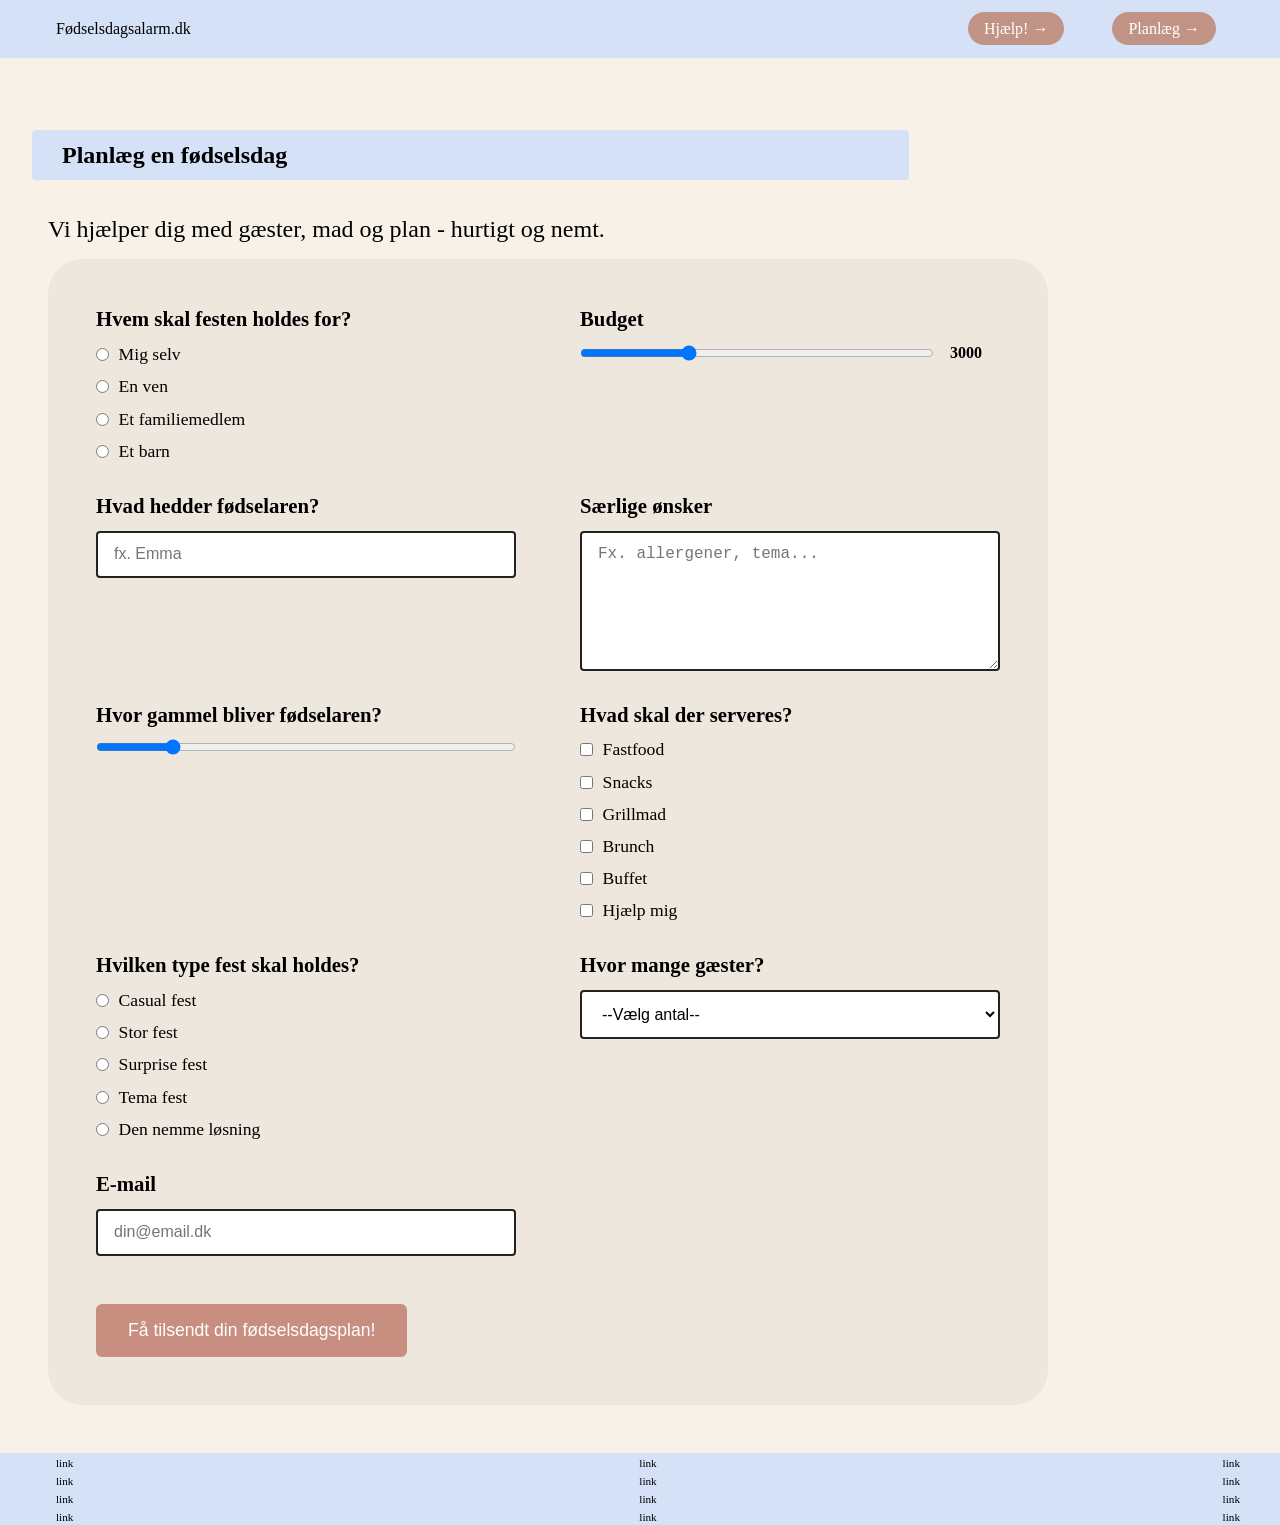
<file: register.html>
<!DOCTYPE html>
<html lang="da">

<head>
  <meta charset="UTF-8">
  <meta name="viewport" content="width=device-width, initial-scale=1.0">
  <link rel="stylesheet" href="css/custom.css">
  <link rel="stylesheet" href="css/fonts.css">
  <link rel="stylesheet" href="css/general.css">
  <link rel="stylesheet" href="css/layout.css">
  <link rel="stylesheet" href="css/burger.css">
  <link rel="stylesheet" href="css/cards.css">
  <link rel="stylesheet" href="css/forms.css">
  <link rel="icon" type="image/png" href="img/fav.png">
  <title>Emergency Site</title>
</head>




<body id="register">
  <header>
    <nav>
      <div id="logotype-wrapper" class="logo">
        <a href="index.html"> Fødselsdagsalarm.dk </a>
      </div>
      <ul class="menu">
        <li><a class="menuItem" href="instruction.html">Hjælp!</a></li>
        <li><a class="menuItem" href="register.html">Planlæg</a></li>
      </ul>
      <button class="burger">
        <span class="line"></span>
        <span class="line"></span>
        <span class="line"></span>
      </button>
    </nav>
  </header>




  <main>
    <h1>Planlæg en fødselsdag</h1>
    <h2>Vi hjælper dig med gæster, mad og plan - hurtigt og nemt.</h2>
    <section id="form-section">
      <article id="form-info">



        <form class="birthday-form">
          <fieldset>
            <legend>Hvem skal festen holdes for?</legend>

            <label><input type="radio" name="person" value="mig-selv"> Mig selv</label>
            <label><input type="radio" name="person" value="ven"> En ven</label>
            <label><input type="radio" name="person" value="familiemedlem"> Et familiemedlem</label>
            <label><input type="radio" name="person" value="barn"> Et barn</label>
          </fieldset>

          <fieldset>
            <legend>Budget</legend>
            <div class="slider-group">
              <input id="slider" type="range" value="3000" min="0" max="10000" />
              <output for="slider" id="slider-value">3000</output>
            </div>
          </fieldset>

          <fieldset>
            <legend>Hvad hedder fødselaren?</legend>
            <input type="text" placeholder="fx. Emma">
          </fieldset>

          <fieldset>
            <legend>Særlige ønsker</legend>
            <textarea placeholder="Fx. allergener, tema..."></textarea>
          </fieldset>

          <fieldset>
            <legend>Hvor gammel bliver fødselaren?</legend>
            <input type="range" min="1" max="100" value="18">
          </fieldset>

          <fieldset>
            <legend>Hvad skal der serveres?</legend>

            <label><input type="checkbox" value="fastfood"> Fastfood</label>
            <label><input type="checkbox" value="snacks"> Snacks</label>
            <label><input type="checkbox" value="grill"> Grillmad</label>
            <label><input type="checkbox" value="brunch"> Brunch</label>
            <label><input type="checkbox" value="buffet"> Buffet</label>
            <label><input type="checkbox" value="hjaelp"> Hjælp mig</label>
          </fieldset>

          <fieldset>
            <legend>Hvilken type fest skal holdes?</legend>

            <label><input type="radio" name="festtype" value="casual"> Casual fest</label>
            <label><input type="radio" name="festtype" value="stor"> Stor fest</label>
            <label><input type="radio" name="festtype" value="surprise"> Surprise fest</label>
            <label><input type="radio" name="festtype" value="tema"> Tema fest</label>
            <label><input type="radio" name="festtype" value="nem"> Den nemme løsning</label>
          </fieldset>

          <fieldset>
            <legend>Hvor mange gæster?</legend>
            <select id="gæster-select">
              <option value="">--Vælg antal--</option>
              <option value="nummer">1</option>
              <option value="nummer">2</option>
              <option value="nummer">3</option>
              <option value="nummer">4</option>
              <option value="nummer">5</option>
              <option value="nummer">6</option>
              <option value="nummer">7</option>
              <option value="nummer">8</option>
              <option value="nummer">9</option>
              <option value="nummer">10</option>
              <option value="nummer">11</option>
              <option value="nummer">12</option>
              <option value="nummer">13</option>
              <option value="nummer">14</option>
              <option value="nummer">15</option>
              <option value="nummer">16</option>
              <option value="nummer">17</option>
              <option value="nummer">18</option>
              <option value="nummer">19</option>
              <option value="nummer">20</option>
              <option value="nummer">21</option>
              <option value="nummer">22</option>
              <option value="nummer">23</option>
              <option value="nummer">24</option>
              <option value="nummer">25</option>
              <option value="nummer">26</option>
              <option value="nummer">27</option>
              <option value="nummer">28</option>
              <option value="nummer">29</option>
              <option value="nummer">30</option>
              <option value="nummer">31</option>
              <option value="nummer">32</option>
              <option value="nummer">33</option>
              <option value="nummer">34</option>
              <option value="nummer">35</option>
              <option value="nummer">36</option>
              <option value="nummer">37</option>
              <option value="nummer">38</option>
              <option value="nummer">39</option>
              <option value="nummer">40</option>
              <option value="nummer">41</option>
              <option value="nummer">42</option>
              <option value="nummer">43</option>
              <option value="nummer">44</option>
              <option value="nummer">45</option>
              <option value="nummer">46</option>
              <option value="nummer">47</option>
              <option value="nummer">48</option>
              <option value="nummer">49</option>
              <option value="nummer">50</option>
              <option value="nummer">50+</option>
            </select>
          </fieldset>

          <fieldset>
            <legend>E-mail</legend>
            <input type="email" placeholder="din@email.dk">
          </fieldset>

          <div class="form-button">
            <button type="submit">Få tilsendt din fødselsdagsplan!</button>
          </div>
        </form>
      </article>
    </section>
  </main>





  <footer>
    <nav>
      <ul>
        <li><a href="#">link</a></li>
        <li><a href="#">link</a></li>
        <li><a href="#">link</a></li>
        <li><a href="#">link</a></li>
      </ul>
      <ul>
        <li><a href="#">link</a></li>
        <li><a href="#">link</a></li>
        <li><a href="#">link</a></li>
        <li><a href="#">link</a></li>
      </ul>
      <ul>
        <li><a href="#">link</a></li>
        <li><a href="#">link</a></li>
        <li><a href="#">link</a></li>
        <li><a href="#">link</a></li>
      </ul>
    </nav>
  </footer>
  <script src="js/main.js"></script>
</body>

</html>
</file>
<file: css/custom.css>
:root {
  /* Background color */
  --color-bg: #f8f5e7;

  /* Header background color */
  --color-head-bg: #d4e1f6;

  /* Logotype */
  --color-logotype-bg: #d4e1f6;
  --color-text-logotype: #000000;
  --font-logotype-size: 1rem;

  /* Global menu */
  --color-menu-bg: #d4e1f6;
  /* Links */
  --color-link-bg: #c19385;
  --color-link-hover: #fdc5f3;
  --color-link-active: #ffffff;
  --border-radius-links: 1px;

  /* Headlines (size) */
  --font-h1-size: 2rem;
  --font-h2-size: 1.5rem;
  --font-h3-size: 1rem;

  /* --headline2-size: 3rem;
  --headline3-size: 2rem;
  --font-sub1-size: 1rem; */

  /* Headlines (color) */
  --color-headline-bg: #f8c0c9;

  /* Tekst */
  --color-text: #000;
  --color-text-inverted: #000000;

  /* Andet tekst */
  --followup-text-size: 1rem;

  /*  Margins */
  --margin-head-bottom: 5px;

  /* Borders */
  --border-radius: 5px;

  /* Cards */
  --color-card-bg: #f8c0c9;
  --color-card-bg-inverted: #f8c0c9;
  --color-cta-card-bg: #ffffff;
  --color-cta-card-bg-inverted: #f8f5e7;

  /* Fonts & font weights*/
  --font-family-sans: ui-sans-serif;
  --font-weight-bold: 700;
  --font-weight-medium: 500;
  --font-weight-regular: 300;
  --font-weight-light: 200;

  /* Infographics background colors*/
  --color-info-bg: #f4ede2;
}
</file>
<file: css/fonts.css>
@font-face {
  font-family: "Rubik";
  src: url("../fonts/Rubik-VariableFont_wght.woff2") format("woff2-variations"),
    url("/fonts/Rubik-Regular.woff") format("woff");
  font-weight: 200 700;
  font-style: normal;
}
</file>
<file: css/general.css>
* {
  margin: 0;
  padding: 0;
  box-sizing: border-box;
}
body {
  font-family: var(--font-family-sans);
  color: var(--color-text);
  background-color: var(--color-bg);
}
header {
  height: min-content;
  background-color: var(--color-head-bg);
}
#main-disclamer {
  height: 225px;
  background-color: var(--color-head-bg);
  display: flex;
  justify-content: flex-start;
  align-items: center;
  padding-left: 2rem;
  padding-bottom: 2%;
  margin-bottom: var(--margin-head-bottom);
}
#main-disclamer-content {
  display: flex;
  column-gap: 1rem;
}
main section {
  padding: 20px;
  border-radius: var(--border-radius);
}
h1 {
  font-size: var(--font-h1-size);
  font-weight: var(--font-weight-bold);
  color: var(--color-text-inverted);
  margin: 5px 0;
  line-height: 1.3rem;
  text-align: left;
}

#instruction h1,
#register h1 {
  margin: 40px 0 20px 0;
  padding: 15px 30px;
  background-color: var(--color-head-bg);
  font-size: var(--font-h2-size);
  color: black;
}
#instruction p {
  grid-column: 1/-1;
  margin-bottom: 20px;
  font-size: var(--font-h3-size);
  line-height: 1.5rem;
}
.sub {
  font-size: var(--font-sub1-size);
  font-weight: var(--font-weight-light);
  color: var(--color-text-inverted);
}
h2 {
  font-size: var(--headline2-size);
}
h3 {
  font-size: var(--headline3-size);
}
main > h1 {
  width: calc(80% - 6rem);
}
/* NAVIGATION STRUCTURES */
header > nav {
  height: 100%;
  background-color: var(--color-menu-bg);
}
nav ul {
  list-style: none;
}
a {
  font-family: var(--font-family-sans);
}
nav a {
  text-decoration: none;
  color: var(--color-text);
}
/* Måske skal du lave en ny regel for logotype-wrapper, når du har lavet din logotype */
#logotype-wrapper {
  background-color: var(--color-logotype-bg);
  display: flex;
  justify-content: flex-start;
  align-items: center;
  height: 3.6rem;
}
#logotype-wrapper > a {
  color: var(--color-text-logotype);
  font-size: var(--font-logotype-size);
  font-weight: var(--font-weight-medium);
  width: max-content;
  margin-left: 1rem;
}
/* Global menu */
header nav li a {
  margin: 1.5rem;
  background-color: var(--color-link-bg);
  color: white;
  font-size: var(--followup-text-size);
  padding: 0.5rem 1rem;
  border-radius: 2rem;
}
/* Pilen efter menu-tekst */
header > nav li > a:after {
  content: " \2192";
}
/* Global menu hover effekt - Lav den om til det, du synes */
nav a:hover {
  background-color: var(--color-link-hover);
}
nav a:active {
  background-color: var(--color-link-active);
}

/* FOOTER */
footer {
  background-color: var(--color-head-bg);
}

footer a {
  font-size: 0.7rem;
}
</file>
<file: css/layout.css>
/* LAYOUT FOR MAIN CONTENT */
body {
  display: grid;
  grid-template-rows: auto 1fr auto;
  min-height: 100vh;
  margin: 0 auto;
}
main {
  display: grid;
  row-gap: 1rem;
}
main > *:not(:first-child) {
  margin: 0 1rem;
}
main {
  grid-template-rows: min-content min-content 1fr min-content;
}
#instruction main {
  grid-template-rows: min-content min-content min-content 1fr min-content;
}
/* LAYOUT FOR HEADER AND FOOTER */
footer {
  display: grid;
  grid-template-columns: 1fr minmax(300px, 1200px) 1fr;
}

header {
  grid-row: 1;
  display: grid;
  grid-template-columns: 1fr minmax(300px, 1200px) 1fr;
}
header nav,
footer nav {
  grid-column: 2 / 3;
  display: flex;
  justify-content: space-between;
  align-items: center;
}
header nav > * {
  flex: 1;
}
nav ul {
  display: flex;
  justify-content: flex-end;
  align-items: center;
}
header ul {
  height: 100%;
  width: clamp(175px, 50%, 300px);
}
footer ul {
  flex-direction: column;
  padding-left: 1rem;
}

/* LAYOUT FOR SECTIONS */

@media (width > 600px) {
  #instruction > main {
    grid-template-columns: 5fr 3fr;
    grid-template-rows: auto auto 1fr auto;
  }

  .qr {
    order: 1;
  }

  h1 {
    grid-column: 1 / -1;
  }
}
</file>
<file: css/forside.css>
/* #top-section {
  display: grid;
  grid-template-columns: 1fr 5fr;
  align-items: center;
  gap: 1rem;
  margin: 2rem auto;
} */

body {
  font-family: Arial, Helvetica, sans-serif;
  background: var(--color-bg);
}

.page-dots {
  min-height: 100vh;
  padding: 24px;
  background-image: radial-gradient(#bdbdbd 1px, transparent 1px);
  background-size: 28px 28px;
}

.site-wrapper {
  max-width: 1000px;
  margin: 0 auto;
  background: #f2ecdf;
  min-height: 100vh;
}

.topbar {
  background: #cfd8eb;
  padding: 16px 32px;
  display: flex;
  justify-content: space-between;
  align-items: center;
}

.topbar-buttons {
  display: flex;
  gap: 24px;
}

.top-btn {
  background: #be8d7c;
  color: #ffffff;
  text-decoration: none;
  padding: 16px 32px;
  border-radius: 16px;
  font-size: 16px;
  display: inline-block;
  min-width: 118px;
  text-align: center;
}

.frontpage {
  padding: 56px 26px 70px;
}

.hero {
  display: grid;
  grid-template-columns: 120px 1fr;
  gap: 34px;
  align-items: center;
  margin-bottom: 56px;
}

.hero-icon {
  font-size: 84px;
  display: flex;
  justify-content: center;
  align-items: center;
  color: #2f3137;
}

.hero-icon img {
  width: 90px;
  height: auto;
  display: block;
}

.hero-text h1 {
  font-size: 56px;
  line-height: 1.05;
  font-weight: 800;
  color: #000000;
  margin-bottom: 22px;
}

.hero-text p {
  font-size: 20px;
  line-height: 1.55;
  max-width: 760px;
  color: #000000;
}

.feature-cards {
  display: grid;
  grid-template-columns: 1fr 1fr;
  gap: 40px;
  margin-bottom: 34px;
}

.feature-card {
  border-radius: 34px;
  padding: 28px 22px 18px;
  min-height: 200px;
  position: relative;
}

.pink-card {
  background: #f8c0c9;
}

.feature-card h2 {
  font-family: Georgia, "Times New Roman", serif;
  font-size: 30px;
  font-weight: 500;
  color: #000000;
  margin-bottom: 18px;
}

.feature-content {
  display: flex;
  gap: 16px;
  align-items: flex-start;
  margin-bottom: 28px;
  max-width: 360px;
}

.hjerte {
  font-size: 34px;
  line-height: 1;
  color: #000000;
  margin-top: 2px;
}

.feature-content p {
  font-size: 14px;
  line-height: 1.45;
  color: #000000;
}

.card-btn {
  text-decoration: none;
  display: inline-block;
  border-radius: 3px;
  padding: 12px 26px;
  font-size: 16px;
  text-align: center;
}

.brown-btn {
  background: #c19385;
  color: #ffffff;
  min-width: 138px;
  margin-left: auto;
  display: block;
}

.news-section {
  background: #e7dfd3;
  border-radius: 34px;
  padding: 28px 28px 26px;
  margin-top: 12px;
}

.news-title {
  font-family: Georgia, "Times New Roman", serif;
  font-size: 26px;
  font-weight: 500;
  color: #000000;
  margin-bottom: 10px;
}

.news-grid {
  display: grid;
  grid-template-columns: 1fr 1fr;
  gap: 20px 38px;
  align-items: start;
}

.news-card {
  background: #f5f5f5;
  border-radius: 34px;
  padding: 28px 26px 22px;
  min-height: 200px;
  display: flex;
  justify-content: space-between;
  align-items: flex-end;
  gap: 18px;
}

.news-card-text {
  max-width: 280px;
}

.news-card h3 {
  font-size: 22px;
  font-weight: 500;
  color: #000000;
  line-height: 1.2;
  margin-bottom: 16px;
}

.news-card p {
  font-size: 14px;
  line-height: 1.45;
  color: #000000;
  margin-bottom: 24px;
}

.infografik-forside {
  flex: 0 0 200px;
  /* order: -1; */
}

.infografik-forside img {
  max-width: 150px;
  width: 100%;
}

.pink-btn {
  background: #efbcc8;
  color: #000000;
  min-width: 138px;
}

.footer {
  height: 64px;
  background: #cfd8eb;
  margin-top: 60px;
}

@media (max-width: 900px) {
  .hero {
    grid-template-columns: 1fr;
  }

  .hero-icon {
    justify-content: flex-start;
  }

  .hero-text h1 {
    font-size: 42px;
  }

  .feature-cards,
  .news-grid {
    grid-template-columns: 1fr;
  }

  .news-card-small {
    grid-column: auto;
  }

  .topbar {
    flex-direction: column;
    gap: 20px;
    align-items: flex-start;
  }

  .topbar-buttons {
    flex-wrap: wrap;
  }
}

@media (max-width: 600px) {
  .frontpage {
    padding: 32px 18px 50px;
  }

  .hero-text h1 {
    font-size: 34px;
  }

  .hero-text p {
    font-size: 17px;
  }

  .feature-card h2,
  .news-title {
    font-size: 24px;
  }

  .news-card h3 {
    font-size: 20px;
  }

  .news-card {
    flex-direction: column;
    align-items: flex-start;
  }
}

/* popover */

[popover] {
  padding: 1rem;

  max-height: 90vh;
  max-width: 90vw;
  width: 50ch;
  margin: auto;

  transition: 0.3s allow-discrete;
  opacity: 0;
  scale: 1.2;
}

[popover] button {
  position: sticky;
  top: 0;
  justify-self: end;
}

[popover] img {
  max-width: 150px;
}

:popover-open {
  display: grid;
  opacity: 1;
  scale: none;
}

::backdrop {
  background: #0001;
  transition: 0.3s allow-discrete;
  opacity: 0;
}

:popover-open::backdrop {
  opacity: 1;
}

@starting-style {
  :popover-open {
    opacity: 0;
    scale: 1.2;
  }

  :popover-open::backdrop {
    opacity: 0;
  }
}
</file>
<file: css/burger.css>
.burger {
  width: 30px;
  height: 20px;
  cursor: pointer;
}

.burger .line {
  display: block;
  width: 100%;
  height: 2px;
  background-color: #333333;
  margin-bottom: 5px;
  transition: 0.2s linear;
}
.burger {
  display: none;
}
@media screen and (width < 800px) {
  .menu {
    /* display: none; */
  }
  .logo {
    flex: 0 0 50vw;
  }
  .burger {
    /* display: block; */
    background-color: transparent;
    border: 0;
    flex: 0 0 auto;
    margin: 0 20px;
  }
  .burger.active .line:nth-child(1) {
    transform: rotate(45deg) translate(5px, 5px);
    transition: 0.2s linear;
  }
  .burger.active .line:nth-child(2) {
    opacity: 0;
    transition: 0.15s linear;
  }
  .burger.active .line:nth-child(3) {
    transform: rotate(-45deg) translate(5px, -5px);
    transition: 0.2s linear;
  }
  nav.active .menu {
    display: block;
    background-color: var(--color-menu-bg);
    position: absolute;
    top: 3.6rem;
    right: 0;
    width: clamp(200px, 50vw, 400px);
    z-index: 1;
    opacity: 0.8;
  }
  header > nav li > a:after {
    content: "";
  }
  nav.active .menu li {
    margin: 40px 20px;
    text-align: right;
  }
  nav.active .menu a {
    font-size: 24px;
  }
}
</file>
<file: css/cards.css>
.daily_card {
  background-color: var(--color-card-bg);
  display: grid;
  grid-template-columns: 3fr 5fr;
  gap: 10px;
  padding: 40px 0 40px 20px;
  border-radius: var(--border-radius);
  height: minmax(200px, min-content);
}
.daily_text {
  display: grid;
  grid-template-rows: repeat(3, min-content);
  gap: 10px;
}
.daily_text h2 {
  background-color: var(--color-headline-bg);
  color: var(--color-text-inverted);
  padding: calc(1.1rem / 1.5) 0 calc(1.1rem / 2) 1rem;
  margin: 0 0 0.5rem 0;
}
.daily_text p {
  padding-right: 2rem;
  margin: 0 0 1rem 0;
}
.daily_text .cta_btn {
  justify-self: left;
  width: 80%;
}
.daily_img {
  width: 100%;
  height: 100%;
  object-fit: cover;
}
.news_card {
  background-color: var(--color-card-bg);
  display: grid;
  gap: 0.4rem;
  padding: 1rem 0;
  height: minmax(300px, min-content);
}
.news_card:nth-child(2n) {
  background-color: var(--color-card-bg-inverted);
}
.news_card > * {
  padding: 0 1rem;
}
.news_card h3 {
  margin: 0.5rem 0 0 0;
}
.news_card p {
  margin: 0 0 1rem 0;
}
.news_card:first-child:before {
  content: "BREAKING NEWS";
  background-color: var(--color-headline-bg);
  color: var(--color-text);
  font-size: var(--font-h3-size);
  font-weight: var(--font-weight-medium);
  text-align: center;
  line-height: 1rem;
  padding: calc(1.1rem / 1.5) 0 calc(1.1rem / 2) 0;
}
.news_card:first-child {
  border-radius: var(--border-radius) var(--border-radius) 0 0;
}
.news_card:last-child {
  border-radius: 0 0 var(--border-radius) var(--border-radius);
}

.news_card .cta_btn {
  justify-self: center;
}
.cta_btn {
  display: inline-block;
  padding: 0.4rem 1rem;
  background-color: var(--color-cta-card-bg);
  color: var(--color-text-inverted);
  text-decoration: none;
  width: max-content;
  border-radius: var(--border-radius);
}
.news_card .cta_btn {
  background-color: var(--color-cta-card-bg);
}
.news_card:nth-of-type(2n) .cta_btn {
  background-color: var(--color-cta-card-bg-inverted);
  color: var(--color-text);
}
.cta_btn:after {
  content: "\2192";
  margin-left: 1rem;
}
</file>
<file: css/infographic.css>
#head-txt {
  fill: rgb(54, 54, 54);
}
.info-graphic,
.info-text {
  background-color: var(--color-info-bg);
  /* padding: 20px 0; */
}
.info-graphic {
  border-radius: 0;
  margin: 60px auto 80px auto;
}
.info-text h2 {
  line-height: 3rem;
  text-align: center;
  background-color: var(--color-headline-bg);
  color: var(--color-text);
  margin-bottom: 1rem;
}
.info-text h3 {
  font-size: 0.8rem;
  line-height: 0.8rem;
  font-weight: 600;
  margin: 0;
  padding: 0;
}
.info-text > *:not(:first-child) {
  margin: 0 clamp(1rem, 10%, 7rem);
}
.info-text p {
  font-size: 0.8rem;
  line-height: 1.3;
  margin: 0 0 1.2rem 0;
  padding: 0;
}
.info-box {
  padding: 1.5rem 1rem 0.5rem 1rem;
  background-color: var(--color-card-bg);
}
.info-box:nth-of-type(2n) {
  background-color: var(--color-card-bg-inverted);
}

#diskokugle:hover,
#kage:hover,
#gaver:hover {
  cursor: pointer;
}
</file>
<file: css/forms.css>
#webform {
  background-color: var(--form-background-color);
}

#form-section,
#form-summary {
  background-color: var(--info-background-color);
  padding: 0;
}
#form-summary h2 {
  line-height: 3rem;
  text-align: center;
  background-color: var(--headline-bg-color-inverted);
  color: var(--headline-color-inverted);
  padding-top: 5px;
}
#form-summary h3 {
  font-size: 0.8rem;
  line-height: 0.8rem;
  font-weight: 600;
  margin: 0;
  padding: 0;
}
#form-summary > *:not(:first-child) {
  margin: 0 clamp(1rem, 10%, 7rem);
}
#form-summary p {
  font-size: 0.8rem;
  line-height: 1.3;
  margin: 0 0 1.2rem 0;
  padding: 0;
}

main {
  padding: 2rem;
  background-color: #f7f1e8;
  min-height: 100vh;
}

main h1 {
  display: inline-block;
  background-color: #efbcc5;
  padding: 1rem 2rem;
  border-radius: 4px;
  font-size: var(--font-h1-size);
  margin-bottom: 2rem;
}

main h2 {
  font-size: var(--font-h2-size);
  font-weight: 400;
  margin-bottom: 3rem;
}

.birthday-form {
  max-width: 1000px;
  background-color: #eee7dd;
  border-radius: 35px;
  padding: 3rem;
  display: grid;
  grid-template-columns: 1fr 1fr;

  gap: 2rem 4rem;
}

.birthday-form fieldset {
  border: none;
  padding: 0;
  margin: 0;
  display: flex;
  flex-direction: column;
  gap: 0.7rem;
}

.birthday-form legend {
  font-size: 1.3rem;
  font-weight: 600;
  margin-bottom: 0.8rem;
}

.birthday-form label {
  display: flex;
  align-items: center;
  gap: 0.6rem;
  font-size: 1.1rem;
}

.birthday-form input[type="text"],
.birthday-form input[type="email"],
.birthday-form select,
.birthday-form textarea {
  width: 100%;
  padding: 0.8rem 1rem;
  border: 2px solid #222;
  border-radius: 4px;
  background-color: #fff;
  font-size: 1rem;
}

.birthday-form textarea {
  min-height: 140px;
  resize: vertical;
}

.birthday-form input[type="range"] {
  width: 100%;
}

.slider-group {
  display: flex;
  align-items: center;
  gap: 1rem;
}

#slider-value {
  min-width: 50px;
  font-weight: bold;
}

.form-button {
  grid-column: 1 / -1;
  margin-top: 1rem;
}

.form-button button {
  background-color: #c88f80;
  color: white;
  border: none;
  padding: 1rem 2rem;
  font-size: 1.1rem;
  border-radius: 6px;
  cursor: pointer;
}

.form-button button:hover {
  opacity: 0.9;
}

#form-section {
  grid-template-columns: 1 / 2;
  grid-template-rows: 2;
}
</file>
